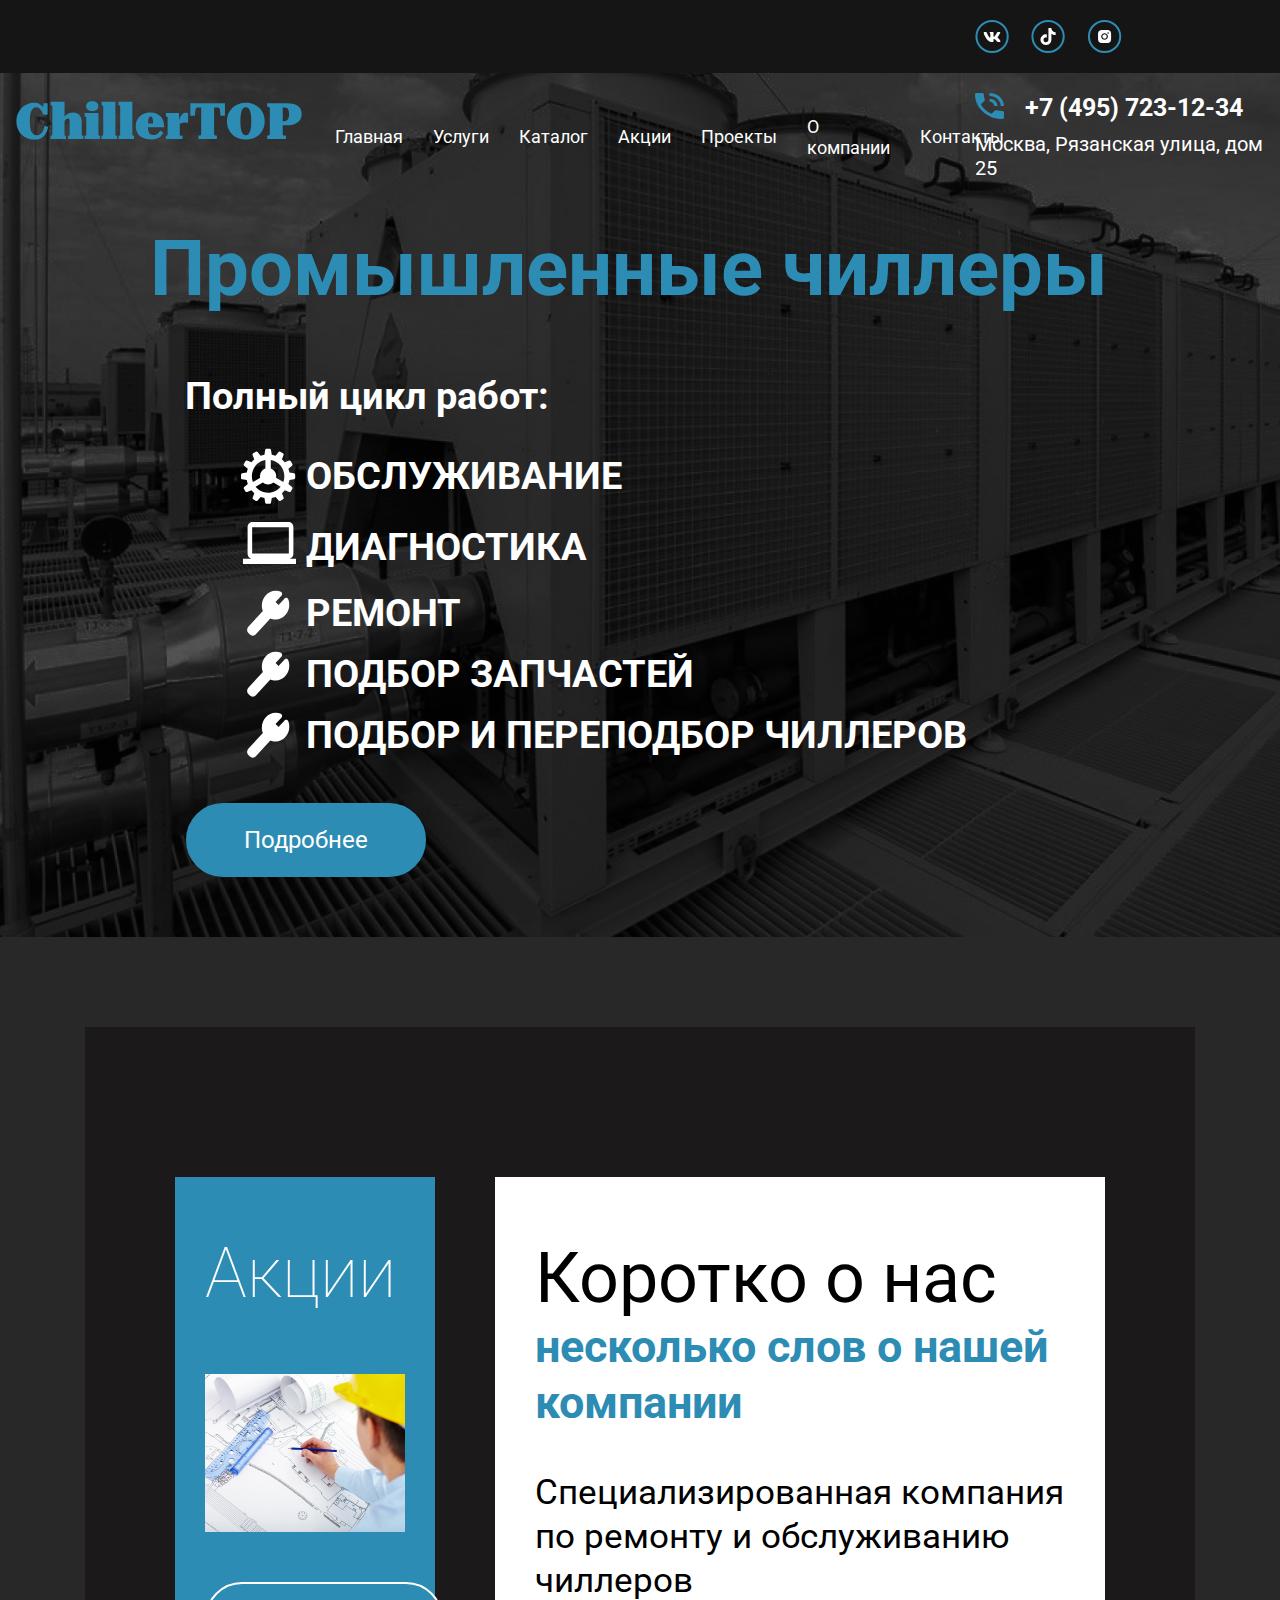
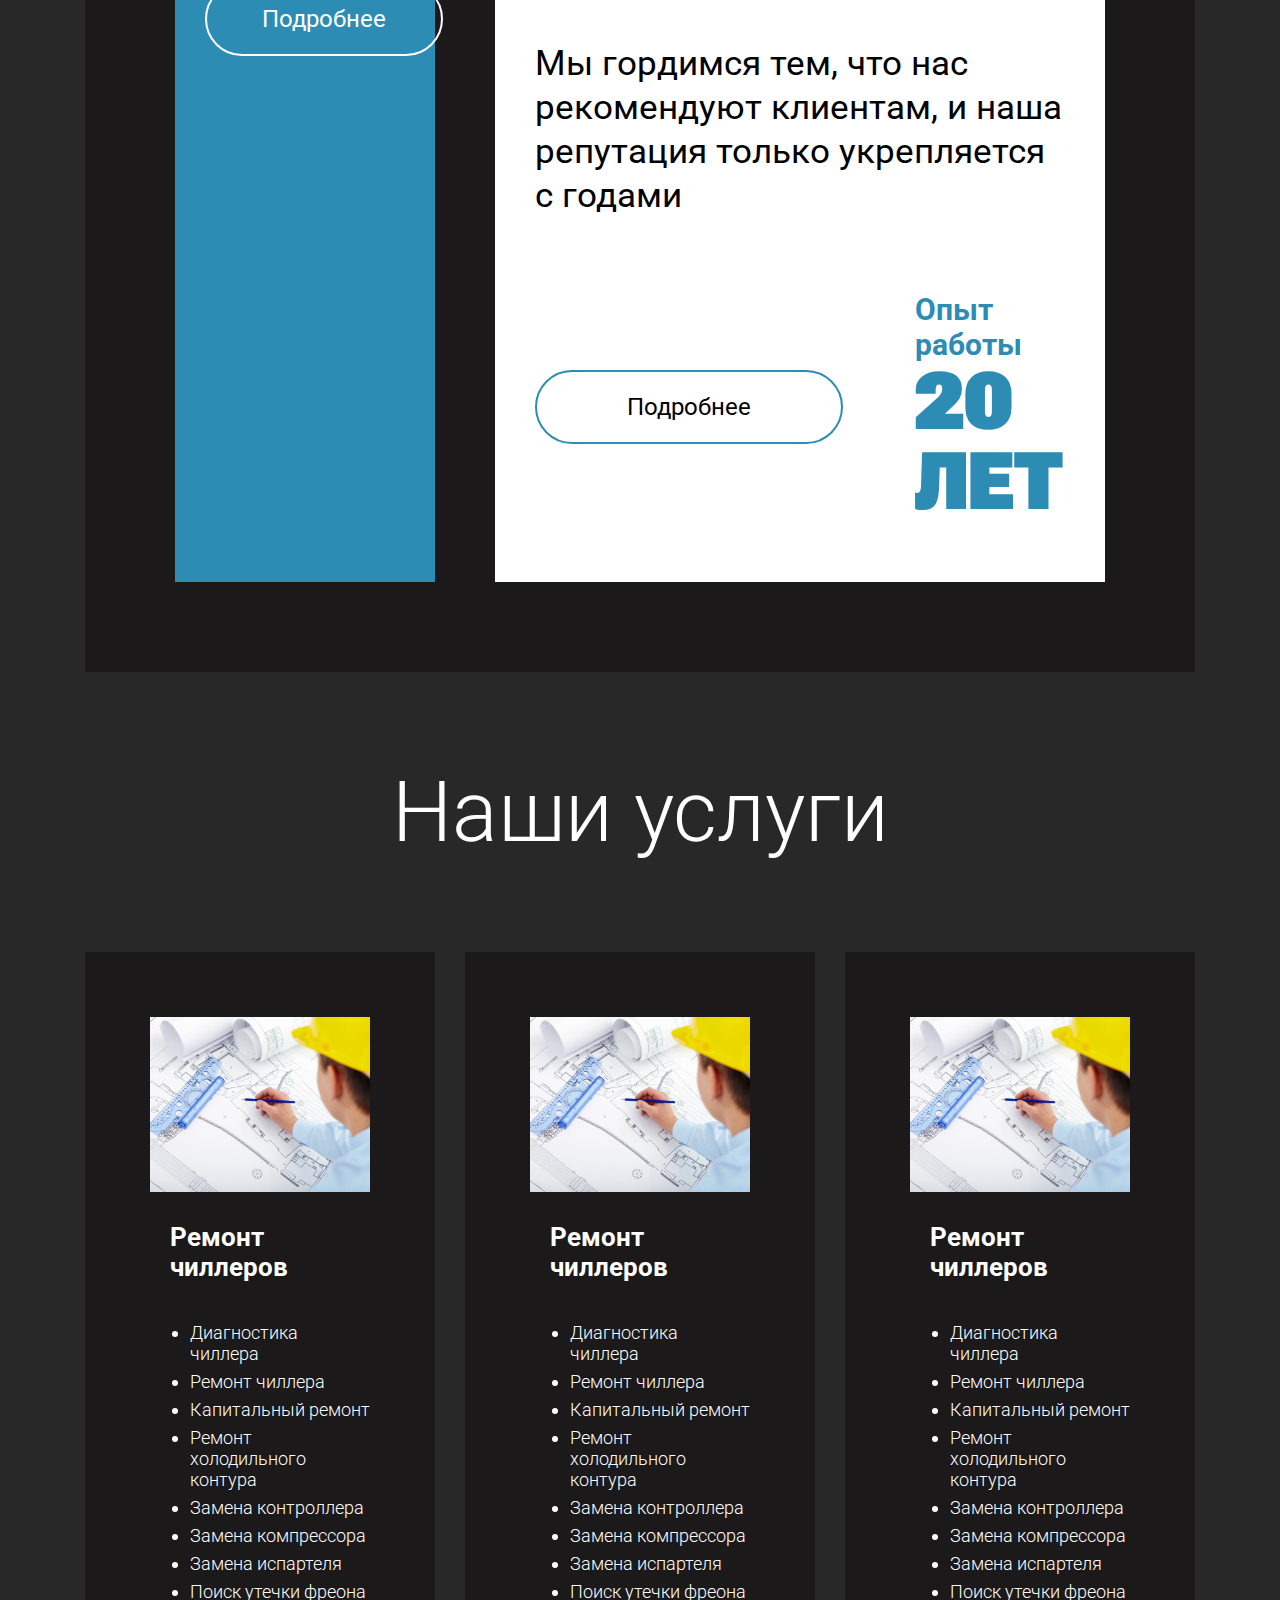
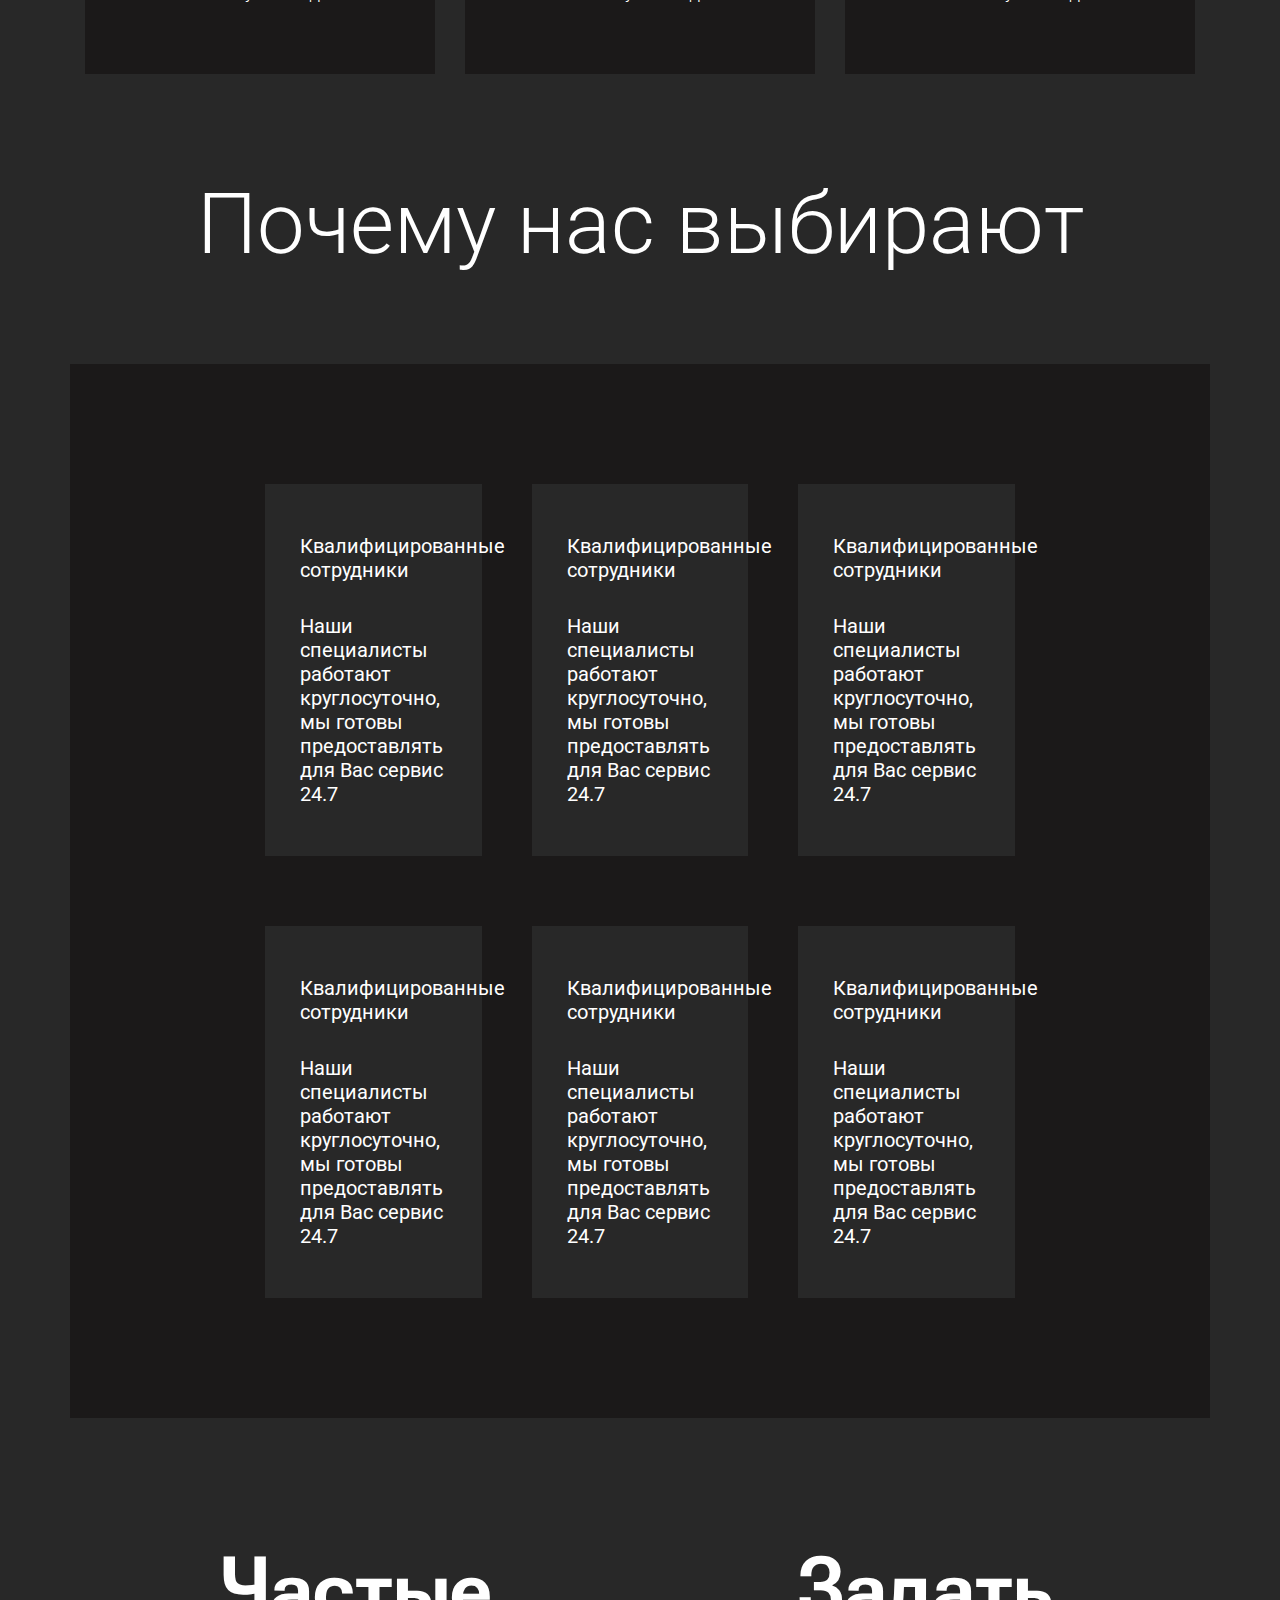
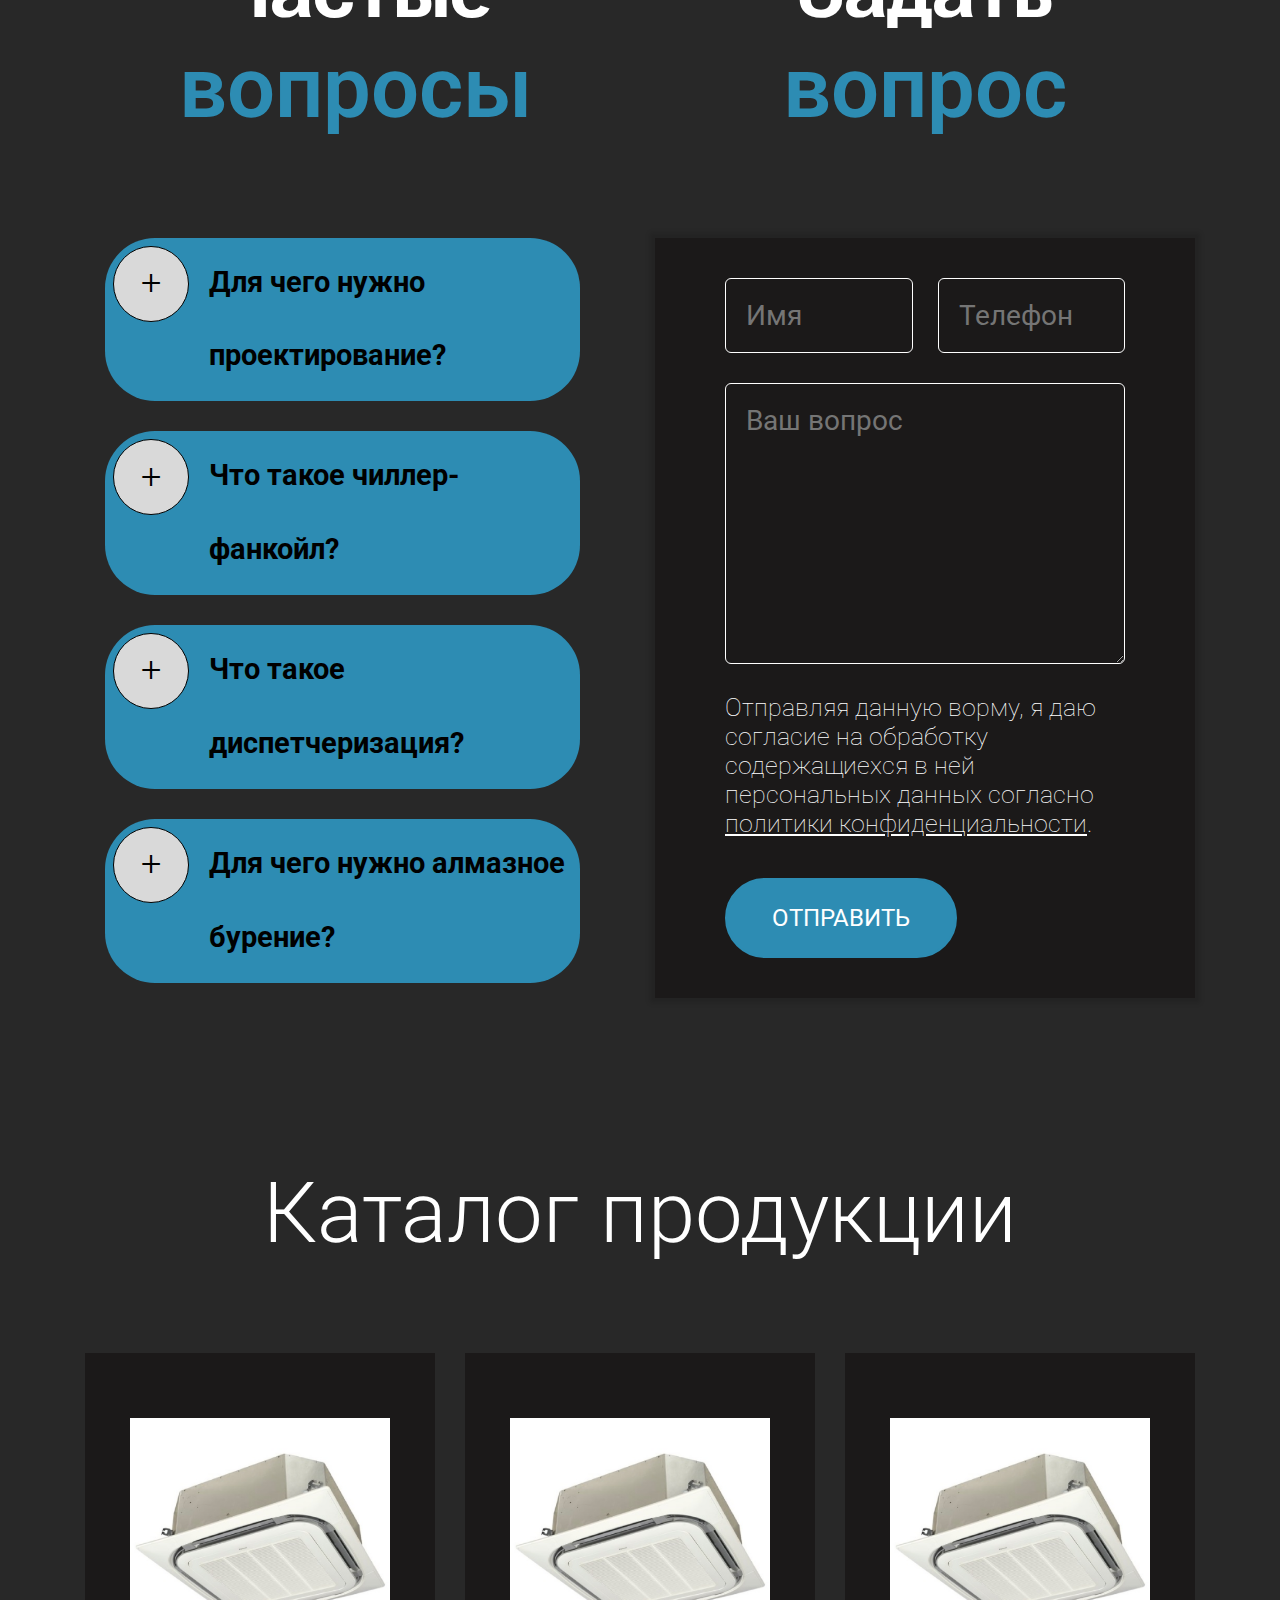
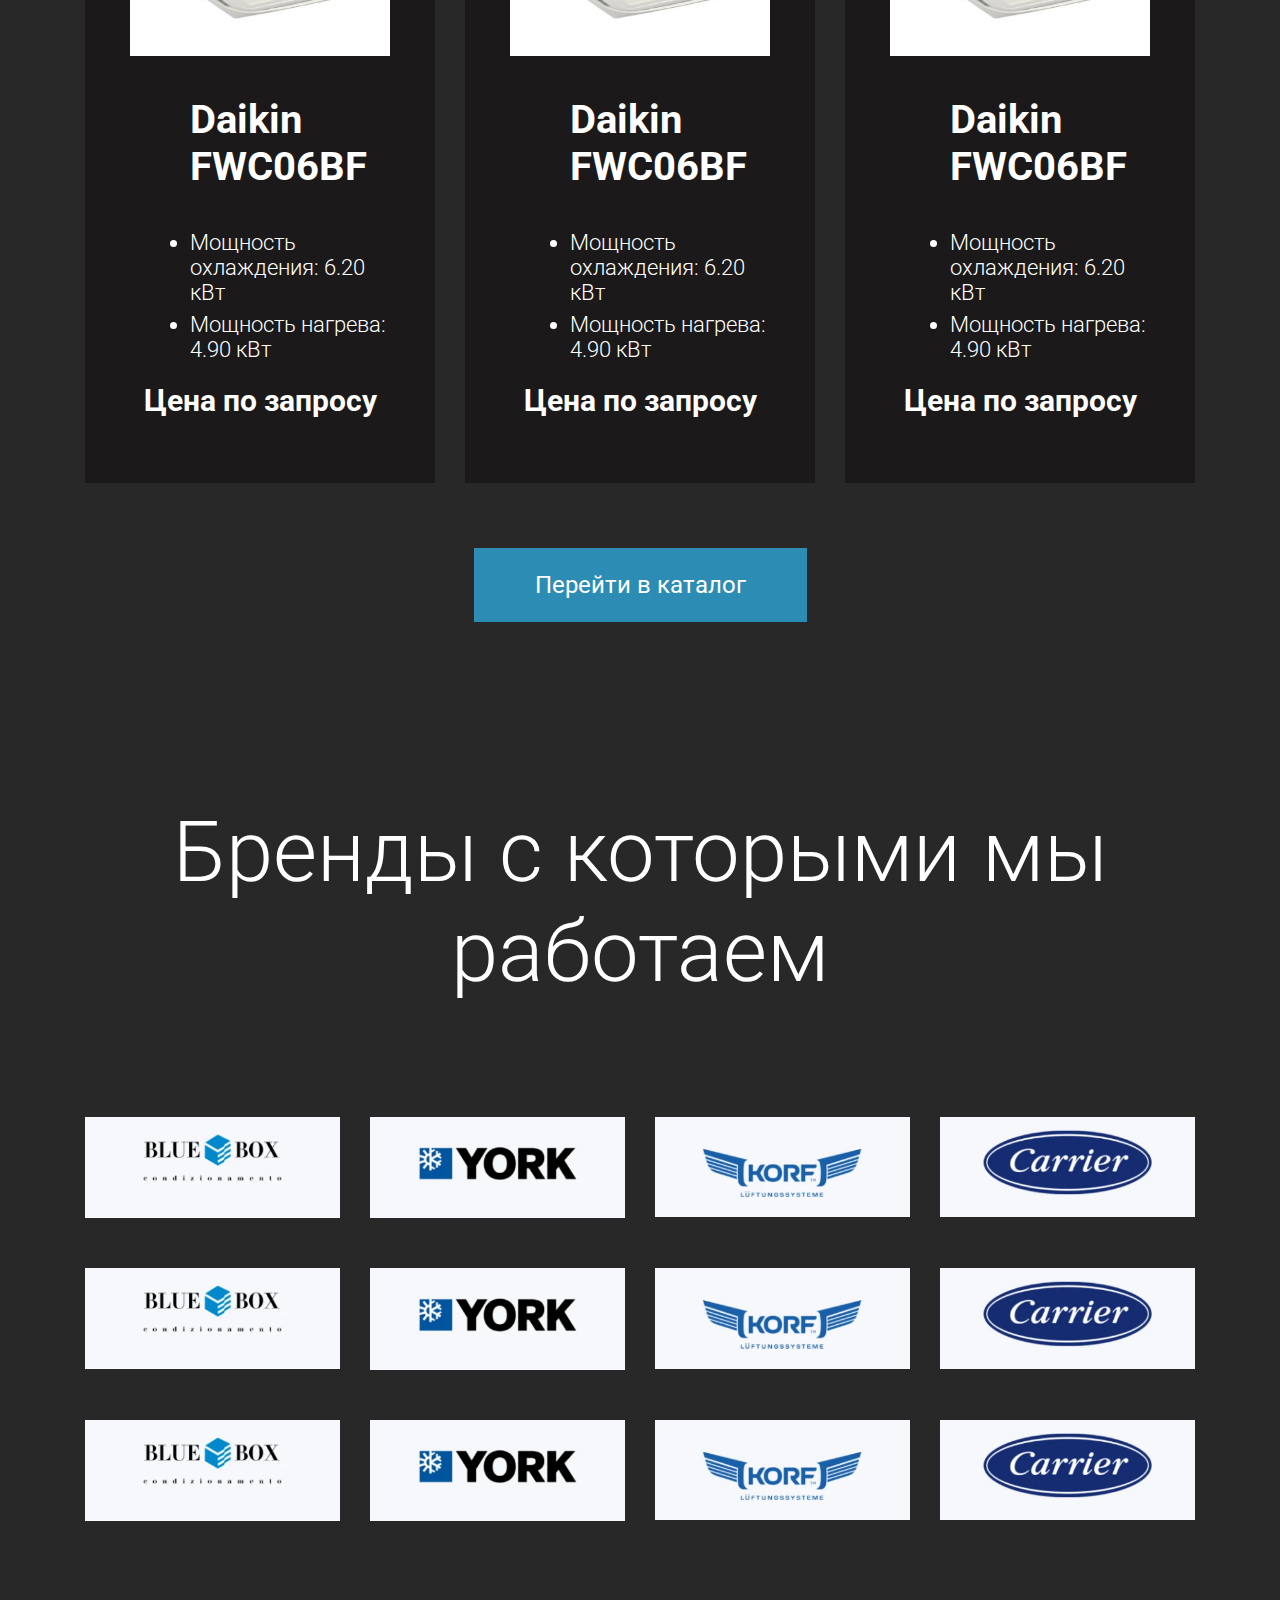
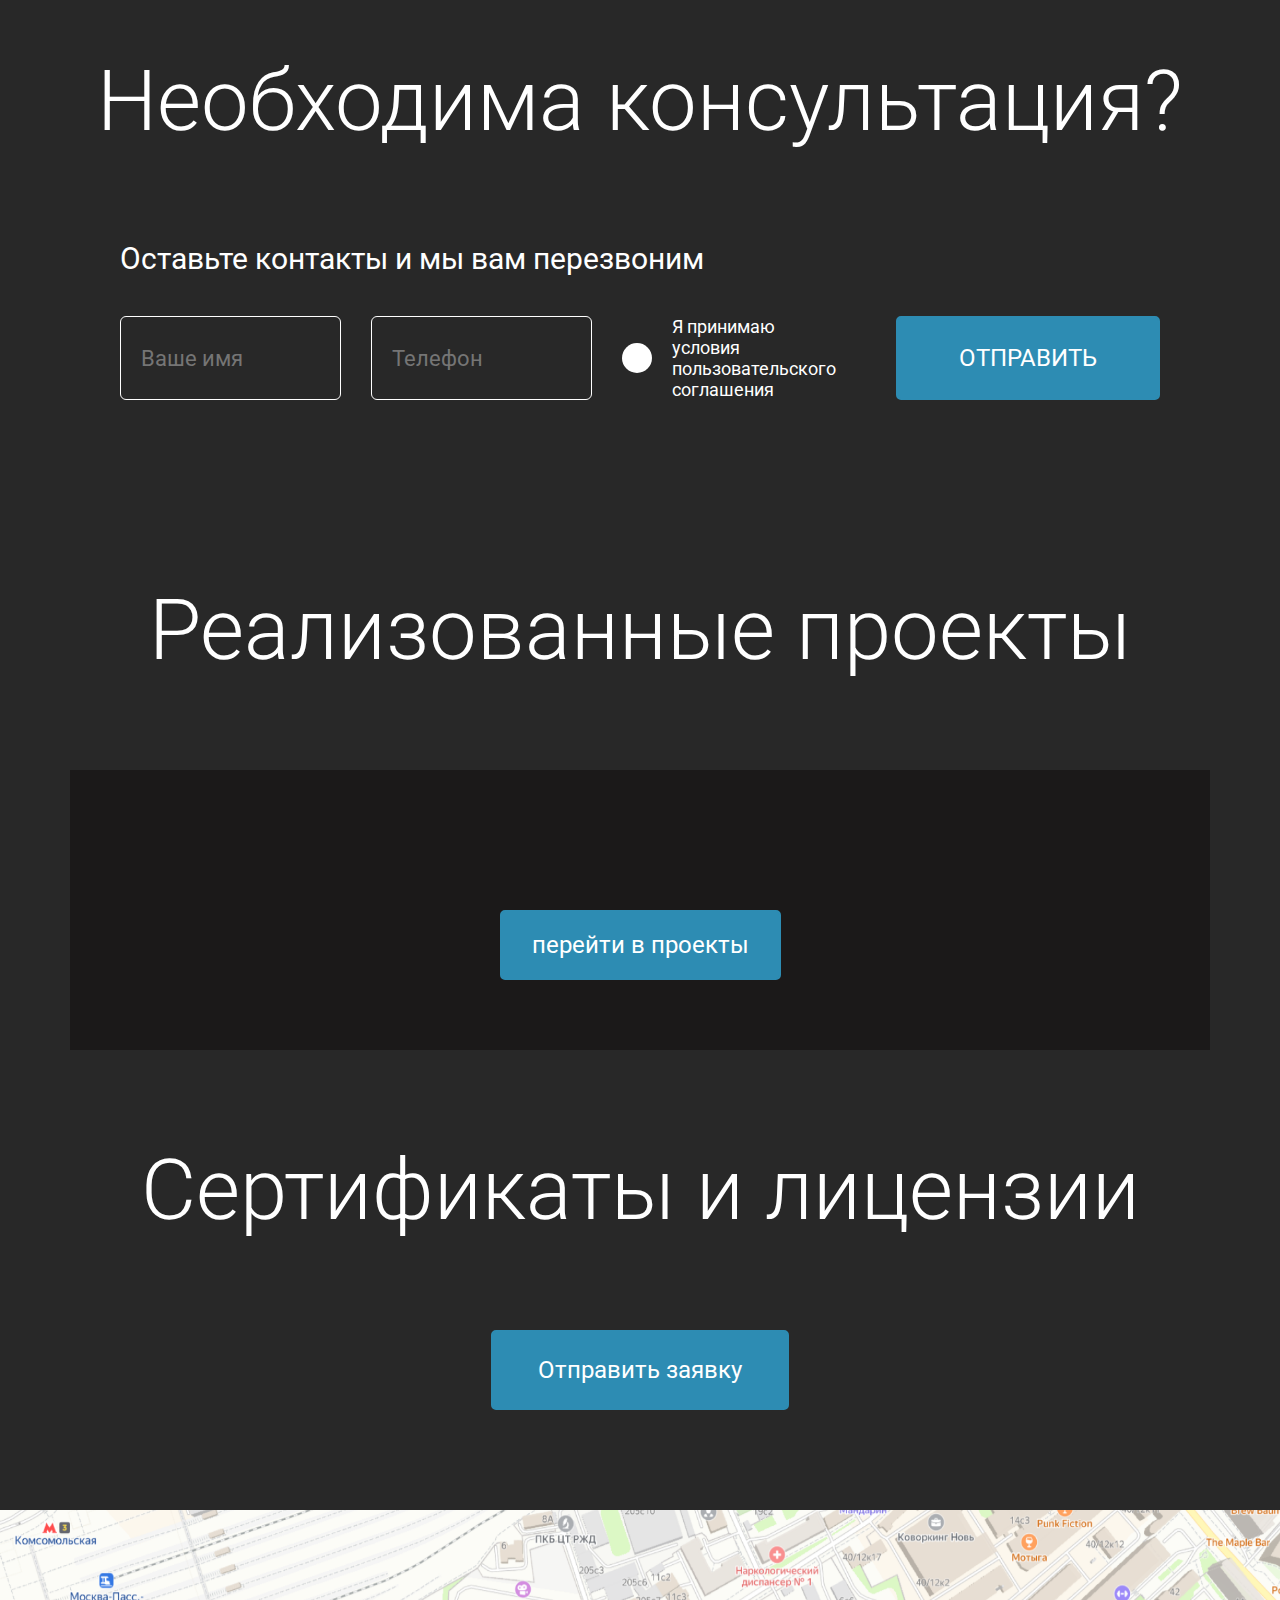
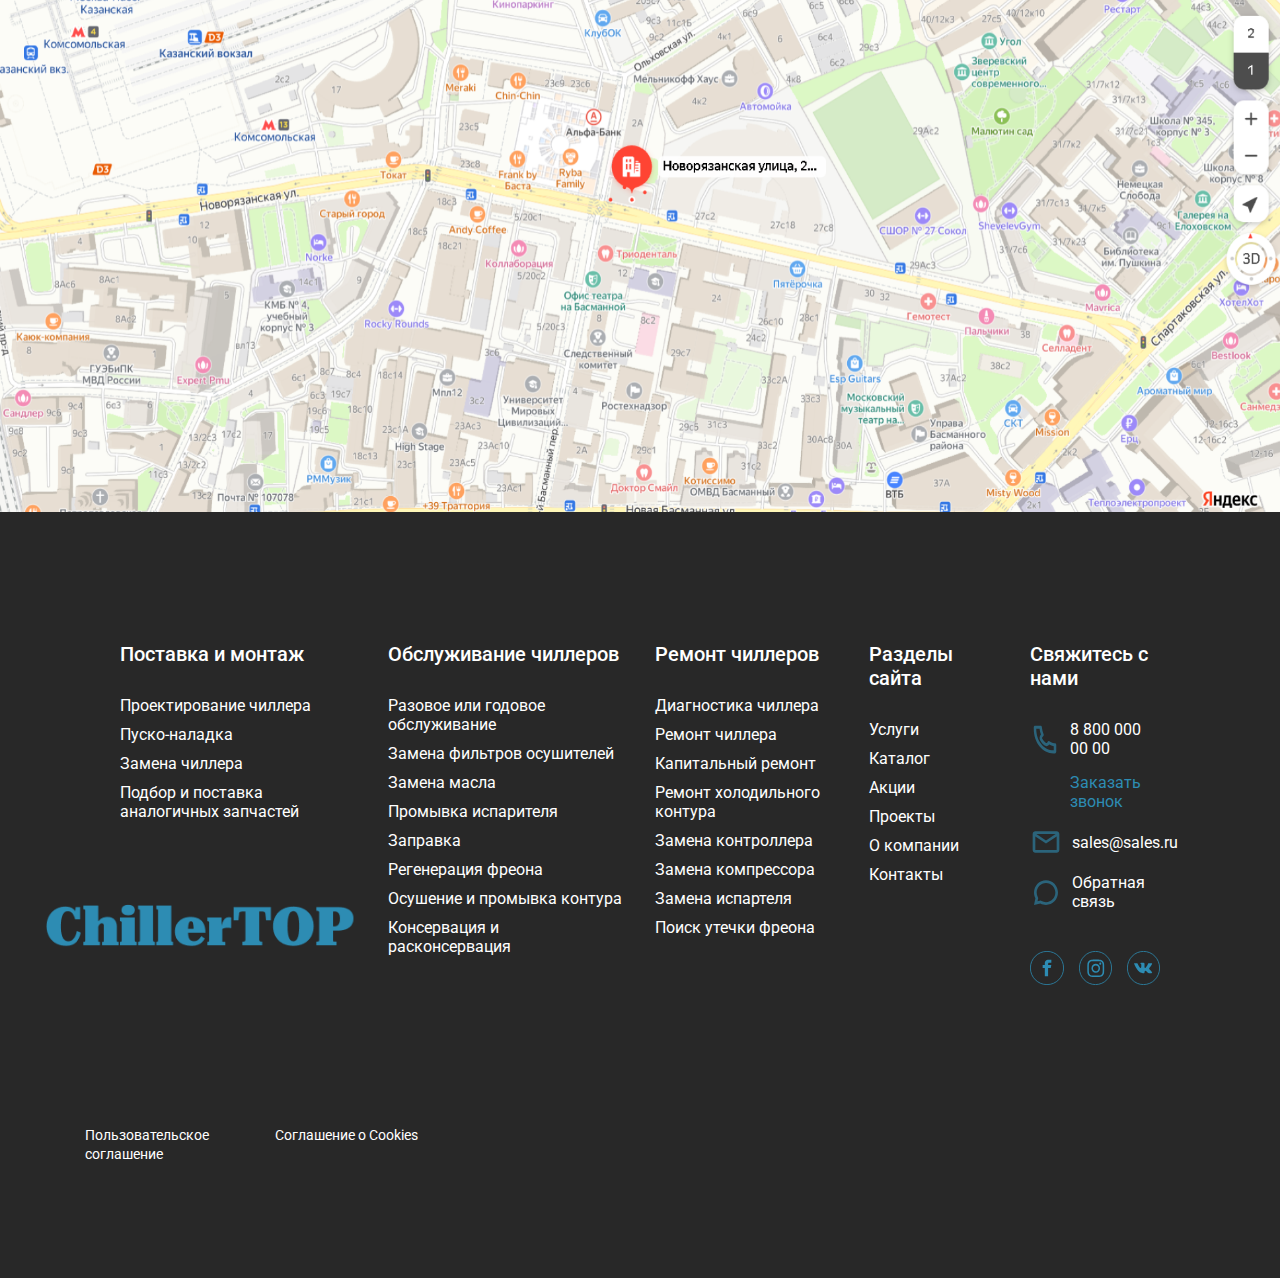
<file: index.html>
<!DOCTYPE html>
<html lang="en">

<head>
    <meta charset="UTF-8">
    <meta name="viewport" content="width=device-width, initial-scale=1.0">
    <link rel="preconnect" href="https://fonts.googleapis.com">
    <link rel="preconnect" href="https://fonts.gstatic.com" crossorigin>
    <link
        href="https://fonts.googleapis.com/css2?family=Roboto:ital,wght@0,100;0,300;0,400;0,500;0,700;0,900;1,100;1,300;1,400;1,500;1,700;1,900&display=swap"
        rel="stylesheet">
    <link rel="preconnect" href="https://fonts.googleapis.com">
    <link rel="preconnect" href="https://fonts.gstatic.com" crossorigin>
    <link
        href="https://fonts.googleapis.com/css2?family=Roboto+Flex:opsz,wght@8..144,100..1000&family=Roboto:ital,wght@0,100;0,300;0,400;0,500;0,700;0,900;1,100;1,300;1,400;1,500;1,700;1,900&display=swap"
        rel="stylesheet">
    <link rel="stylesheet" href="./assets/owl/owl.carousel.min.css">

    <link rel="stylesheet" href="reset.css">
    <link rel="stylesheet" href="grid.css">
    <link rel="stylesheet" href="style.css">
    <title>Document</title>
</head>

<body>
    <header>

        <div class="header__top wrapper">
            <div class="container-fluid">
                <div class="row">
                    <div class="offset-md-9 col-md-3 social__links">
                        <a href="#" class="social__link-item">
                            <img src="./images/svg/iconVk.svg" alt="">
                        </a>
                        <a href="#" class="social__link-item">
                            <img src="./images/svg/iconTikTok.svg" alt="">
                        </a>
                        <a href="#" class="social__link-item">
                            <img src="./images/svg/iconinstagram.svg" alt="">
                        </a>
                    </div>
                </div>
            </div>
        </div>
        </div>
        <div class="header__hero wrapper">
            <div class="container-fluid">
                <div class="row pt20 pb20">
                    <div class="col-xl-3">
                        <a href="#"><img src="./images/svg/logo.svg" alt=""></a>
                    </div>
                    <div class="col-xl-6">
                        <div class="menu-wrapper">
                            <button class="menu-toggle" aria-label="Toggle flyout menu" aria-expanded="false"
                                aria-controls="flyout-menu">
                            </button>
                            <div class="menu-flyout" id="flyout-menu">
                                <nav class="menu-main">
                                    <a href="#">Главная</a>
                                    <a href="#">Услуги</a>
                                    <a href="#">Каталог</a>
                                    <a href="#">Акции</a>
                                    <a href="#">Проекты</a>
                                    <a href="#">О компании</a>
                                    <a href="#">Контакты</a>
                                    <!-- <a href="#">News
                                        <div class="dropdown">
                                            <button class="dropbtn">Dropdown
                                                <i class="fa fa-caret-down"></i>
                                            </button>
                                            <div class="dropdown-content">
                                                <a href="#">Link 1</a>
                                                <a href="#">Link 2</a>
                                                <a href="#">Link 3</a>
                                            </div>
                                        </div>
                                    </a> -->
                                </nav>
                                <!-- <nav class="menu-cta">
                                    <a href="#"><svg class="icon-stroke">
                                            <use xlink:href="#search"></use>
                                        </svg>Search</a>
                                    <a href="#"><svg class="icon-stroke">
                                            <use xlink:href="#shopping-bag"></use>
                                        </svg>Cart</a>
                                </nav> -->
                            </div>
                        </div>

                    </div>
                    <div class="col-xl-3">
                        <div class="contacts">
                            <div class="contacts__phone">
                                <img src="./images/svg/phone.svg" alt=""> <a href="tel:+7 (495) 723-12-34">+7 (495)
                                    723-12-34</a>
                            </div>
                            <div class="contacts__adress">
                                <span class="white">Москва, Рязанская улица, дом 25 </span>
                            </div>
                        </div>
                    </div>
                </div>
            </div>
            <div class="container">
                <div class="row">
                    <div class="col-12 hero__inner">
                        <h1 class="page_title blue">Промышленные чиллеры</h1>
                        <div class="services_wrap">
                            <div class="services_wrap_header white">Полный цикл работ:</div>
                            <ul class="services_block">
                                <li>
                                    <a href="#" class="services_block-item">
                                        <div class="services_block-icon">
                                            <img src="./images/svg/shesternya.svg" alt="">
                                        </div> <span>ОБСЛУЖИВАНИЕ</span>
                                    </a>
                                </li>
                                <li>
                                    <a href="#" class="services_block-item">
                                        <div class="services_block-icon">
                                            <img src="./images/svg/Computer.svg" alt="">
                                        </div> <span>ДИАГНОСТИКА</span>
                                    </a>
                                </li>
                                <li>
                                    <a href="#" class="services_block-item">
                                        <div class="services_block-icon">
                                            <img src="./images/svg/kluch.svg" alt="">
                                        </div>
                                        <span>РЕМОНТ</span>
                                    </a>
                                </li>
                                <li>
                                    <a href="#" class="services_block-item">
                                        <div class="services_block-icon">
                                            <img src="./images/svg/kluch.svg" alt="">
                                        </div> <span>ПОДБОР ЗАПЧАСТЕЙ</span>
                                    </a>
                                </li>
                                <li>
                                    <a href="#" class="services_block-item">
                                        <div class="services_block-icon">
                                            <img src="./images/svg/kluch.svg" alt="">
                                        </div> <span>ПОДБОР И ПЕРЕПОДБОР ЧИЛЛЕРОВ</span>
                                    </a>
                                </li>
                            </ul>
                        </div>
                        <div>
                            <a href="#" class="btn">Подробнее</a>
                        </div>
                    </div>
                </div>
            </div>
        </div>

    </header>





    <main class="main__wrapper wrapper">
        <section class="section-about">
            <div class="container">
                <div class="row about_box">
                    <div class="col-md-4">
                        <div class="card-actions">
                            <div class="card-actions__title">
                                <h3>Акции</h3>
                            </div>
                            <div class="card-actions__image">
                                <img src="./images/image1.png" alt="">
                            </div>
                            <div class="card-actions__btn">
                                <a href="#" class="btn btn-outline">Подробнее</a>
                            </div>
                        </div>
                    </div>
                    <div class="col-md-8">
                        <div class="about_box-column">
                            <div class="about_box-column__title">
                                <h3>Коротко о нас</h3>
                                <div class="subtitle">несколько слов о нашей компании</div>
                            </div>
                            <div class="description">
                                <p>Специализированная компания по ремонту и обслуживанию чиллеров</p>
                                <p>Мы гордимся тем, что нас рекомендуют клиентам, и наша репутация только укрепляется с
                                    годами</p>
                            </div>
                            <div class="row about_box-column__footer">
                                <div class="col-md-6">
                                    <a href="#" class="btn btn-outline">Подробнее</a>
                                </div>
                                <div class="col-md-6">
                                    <div class="stage">
                                        <p class="t">Опыт работы</p>
                                        <p class="b">20 ЛЕТ</p>
                                    </div>
                                </div>
                            </div>
                        </div>

                    </div>
                </div>
            </div>
        </section>
        <section class="section-services">
            <div class="container">
                <h3 class="section-title">
                    Наши услуги
                </h3>
                <div class="row services_box">
                    <div class="col-md-4">
                        <div class="card-services">
                            <div class="card-services__image">
                                <a href="#" class="card-services__image_link">
                                    <img src="./images/image1.png" alt="">
                                </a>
                            </div>
                            <h3 class="card-services__title">Ремонт чиллеров</h3>
                            <ul class="card-services__list">
                                <li>Диагностика чиллера</li>
                                <li>Ремонт чиллера</li>
                                <li>Капитальный ремонт</li>
                                <li>Ремонт холодильного контура</li>
                                <li>Замена контроллера</li>
                                <li>Замена компрессора</li>
                                <li>Замена испартеля</li>
                                <li>Поиск утечки фреона</li>
                            </ul>
                        </div>
                    </div>
                    <div class="col-md-4">
                        <div class="card-services">
                            <div class="card-services__image">
                                <a href="#" class="card-services__image_link">
                                    <img src="./images/image1.png" alt="">
                                </a>
                            </div>
                            <h3 class="card-services__title">Ремонт чиллеров</h3>
                            <ul class="card-services__list">
                                <li>Диагностика чиллера</li>
                                <li>Ремонт чиллера</li>
                                <li>Капитальный ремонт</li>
                                <li>Ремонт холодильного контура</li>
                                <li>Замена контроллера</li>
                                <li>Замена компрессора</li>
                                <li>Замена испартеля</li>
                                <li>Поиск утечки фреона</li>
                            </ul>
                        </div>
                    </div>
                    <div class="col-md-4">
                        <div class="card-services">
                            <div class="card-services__image">
                                <a href="#" class="card-services__image_link">
                                    <img src="./images/image1.png" alt="">
                                </a>
                            </div>
                            <h3 class="card-services__title">Ремонт чиллеров</h3>
                            <ul class="card-services__list">
                                <li>Диагностика чиллера</li>
                                <li>Ремонт чиллера</li>
                                <li>Капитальный ремонт</li>
                                <li>Ремонт холодильного контура</li>
                                <li>Замена контроллера</li>
                                <li>Замена компрессора</li>
                                <li>Замена испартеля</li>
                                <li>Поиск утечки фреона</li>
                            </ul>
                        </div>
                    </div>
                </div>
            </div>
        </section>
        <section class="section-why">
            <div class="container">
                <h3 class="section-title">
                    Почему нас выбирают
                </h3>

                <div class="row why_box">
                    <div class="col-md-4">
                        <div class="why_box-item">
                            <p class="why_box-item_title">
                                Квалифицированные сотрудники
                            </p>
                            <p>Наши специалисты работают круглосуточно, мы готовы предоставлять для Вас сервис 24.7</p>
                        </div>
                    </div>
                    <div class="col-md-4">
                        <div class="why_box-item">
                            <p class="why_box-item_title">
                                Квалифицированные сотрудники
                            </p>
                            <p>Наши специалисты работают круглосуточно, мы готовы предоставлять для Вас сервис 24.7</p>
                        </div>
                    </div>
                    <div class="col-md-4">
                        <div class="why_box-item">
                            <p class="why_box-item_title">
                                Квалифицированные сотрудники
                            </p>
                            <p>Наши специалисты работают круглосуточно, мы готовы предоставлять для Вас сервис 24.7</p>
                        </div>
                    </div>
                    <div class="col-md-4">
                        <div class="why_box-item">
                            <p class="why_box-item_title">
                                Квалифицированные сотрудники
                            </p>
                            <p>Наши специалисты работают круглосуточно, мы готовы предоставлять для Вас сервис 24.7</p>
                        </div>
                    </div>
                    <div class="col-md-4">
                        <div class="why_box-item">
                            <p class="why_box-item_title">
                                Квалифицированные сотрудники
                            </p>
                            <p>Наши специалисты работают круглосуточно, мы готовы предоставлять для Вас сервис 24.7</p>
                        </div>
                    </div>
                    <div class="col-md-4">
                        <div class="why_box-item">
                            <p class="why_box-item_title">
                                Квалифицированные сотрудники
                            </p>
                            <p>Наши специалисты работают круглосуточно, мы готовы предоставлять для Вас сервис 24.7</p>
                        </div>
                    </div>
                </div>
            </div>
        </section>
        <section class="section-questions">
            <div class="container">
                <div class="row">
                    <div class="col-md-6">
                        <h3 class="column-title">
                            Частые <span>вопросы</span>
                        </h3>
                        <div class="accordion">
                            <dl>
                                <dt><a class="accordionTitle" href="#">Для чего нужно проектирование?</a></dt>
                                <dd class="accordionItem accordionItemCollapsed">
                                    <p>Недооценка важности этого базового этапа ведет к возникновению ошибок,
                                        сложностям, неудобствам и дополнительным материалным затратам при дальнейшей
                                        эксплуатации.</p>
                                </dd>
                                <dt><a href="#" class="accordionTitle">Что такое чиллер-фанкойл?</a></dt>
                                <dd class="accordionItem accordionItemCollapsed">
                                    <p>Lorem ipsum dolor sit amet, consectetur adipiscing elit. Morbi eu interdum diam.
                                        Donec interdum porttitor risus non bibendum. Maecenas sollicitudin eros in quam
                                        imperdiet placerat. Cras justo purus, rhoncus nec lobortis ut, iaculis vel
                                        ipsum. Donec dignissim arcu nec elit faucibus condimentum. Donec facilisis
                                        consectetur enim sit amet varius. Pellentesque justo dui, sodales quis luctus a,
                                        iaculis eget mauris. </p>
                                </dd>
                                <dt><a href="#" class="accordionTitle">Что такое диспетчеризация?</a></dt>
                                <dd class="accordionItem accordionItemCollapsed">
                                    <p>Lorem ipsum dolor sit amet, consectetur adipiscing elit. Morbi eu interdum diam.
                                        Donec interdum porttitor risus non bibendum. Maecenas sollicitudin eros in quam
                                        imperdiet placerat. Cras justo purus, rhoncus nec lobortis ut, iaculis vel
                                        ipsum. Donec dignissim arcu nec elit faucibus condimentum. Donec facilisis
                                        consectetur enim sit amet varius. Pellentesque justo dui, sodales quis luctus a,
                                        iaculis eget mauris. </p>
                                </dd>
                                <dt><a href="#" class="accordionTitle">Для чего нужно алмазное бурение?</a></dt>
                                <dd class="accordionItem accordionItemCollapsed">
                                    <p>Lorem ipsum dolor sit amet, consectetur adipiscing elit. Morbi eu interdum diam.
                                        Donec interdum porttitor risus non bibendum. Maecenas sollicitudin eros in quam
                                        imperdiet placerat. Cras justo purus, rhoncus nec lobortis ut, iaculis vel
                                        ipsum. Donec dignissim arcu nec elit faucibus condimentum. Donec facilisis
                                        consectetur enim sit amet varius. Pellentesque justo dui, sodales quis luctus a,
                                        iaculis eget mauris. </p>
                                </dd>
                            </dl>
                        </div>
                    </div>
                    <div class="col-md-6">
                        <h3 class="column-title">
                            Задать <span>вопрос</span>
                        </h3>
                        <div class="questions_form">
                            <form action="#">
                                <div class="field_row">
                                    <input type="text" placeholder="Имя"><input type="text" placeholder="Телефон">
                                </div>
                                <div class="fealf_row">
                                    <textarea name="" id="" placeholder="Ваш вопрос"></textarea>
                                </div>
                                <p>Отправляя данную ворму, я даю согласие на обработку содержащиехся в ней персональных
                                    данных согласно <a href="#">политики конфиденциальности</a>.</p>
                                <input type="submit" value="ОТПРАВИТЬ" class="btn">
                            </form>
                        </div>
                    </div>
                </div>
            </div>
        </section>

        <section class="section-catalog">
            <div class="container">
                <h3 class="section-title">
                    Каталог продукции
                </h3>
                <div class="row catalog_box">
                    <div class="col-md-4">
                        <div class="card-catalog">
                            <div class="card-catalog__image">
                                <a href="#" class="card-catalog__image_link">
                                    <img src="./images/image2.png" alt="">
                                </a>
                            </div>
                            <h3 class="card-catalog__title"> Daikin FWC06BF</h3>
                            <ul class="card-catalog__list">
                                <li>Мощность охлаждения: 6.20 кВт</li>
                                <li>Мощность нагрева: 4.90 кВт</li>
                            </ul>
                            <a href="#" class="card-catalog__link">Цена по запросу</a>
                        </div>
                    </div>
                    <div class="col-md-4">
                        <div class="card-catalog">
                            <div class="card-catalog__image">
                                <a href="#" class="card-catalog__image_link">
                                    <img src="./images/image2.png" alt="">
                                </a>
                            </div>
                            <h3 class="card-catalog__title"> Daikin FWC06BF</h3>
                            <ul class="card-catalog__list">
                                <li>Мощность охлаждения: 6.20 кВт</li>
                                <li>Мощность нагрева: 4.90 кВт</li>
                            </ul>
                            <a href="#" class="card-catalog__link">Цена по запросу</a>
                        </div>
                    </div>
                    <div class="col-md-4">
                        <div class="card-catalog">
                            <div class="card-catalog__image">
                                <a href="#" class="card-catalog__image_link">
                                    <img src="./images/image2.png" alt="">
                                </a>
                            </div>
                            <h3 class="card-catalog__title"> Daikin FWC06BF</h3>
                            <ul class="card-catalog__list">
                                <li>Мощность охлаждения: 6.20 кВт</li>
                                <li>Мощность нагрева: 4.90 кВт</li>
                            </ul>
                            <a href="#" class="card-catalog__link">Цена по запросу</a>
                        </div>
                    </div>
                    <div class="col-12">
                        <div class="text-center">
                            <a href="#" class="btn radius-0 more">Перейти в каталог</a>
                        </div>
                    </div>
                </div>
            </div>
        </section>
        <section class="section-brands">
            <div class="container">
                <h3 class="section-title">
                    Бренды с которыми мы работаем
                </h3>
                <div class="row brands_box">
                    <div class="col-md-6 col-xl-3 brend-item"><a href="#"><img src="./images/brand-1.png" alt=""></a>
                    </div>
                    <div class="col-md-6 col-xl-3 brend-item"><a href="#"><img src="./images/brand-2.png" alt=""></a>
                    </div>
                    <div class="col-md-6 col-xl-3 brend-item"><a href="#"><img src="./images/brand-3.png" alt=""></a>
                    </div>
                    <div class="col-md-6 col-xl-3 brend-item"><a href="#"><img src="./images/brand-4.png" alt=""></a>
                    </div>
                    <div class="col-md-6 col-xl-3 brend-item"><a href="#"><img src="./images/brand-1.png" alt=""></a>
                    </div>
                    <div class="col-md-6 col-xl-3 brend-item"><a href="#"><img src="./images/brand-2.png" alt=""></a>
                    </div>
                    <div class="col-md-6 col-xl-3 brend-item"><a href="#"><img src="./images/brand-3.png" alt=""></a>
                    </div>
                    <div class="col-md-6 col-xl-3 brend-item"><a href="#"><img src="./images/brand-4.png" alt=""></a>
                    </div>
                    <div class="col-md-6 col-xl-3 brend-item"><a href="#"><img src="./images/brand-1.png" alt=""></a>
                    </div>
                    <div class="col-md-6 col-xl-3 brend-item"><a href="#"><img src="./images/brand-2.png" alt=""></a>
                    </div>
                    <div class="col-md-6 col-xl-3 brend-item"><a href="#"><img src="./images/brand-3.png" alt=""></a>
                    </div>
                    <div class="col-md-6 col-xl-3 brend-item"><a href="#"><img src="./images/brand-4.png" alt=""></a>
                    </div>
                </div>
            </div>
        </section>
        <section class="section-feedback">
            <div class="container">
                <h3 class="section-title">
                    Необходима консультация?
                </h3>
                <div class="row feedback_box">
                    <p class="info">Оставьте контакты и мы вам перезвоним</p>
                    <form action="#">
                        <div class="field_row">
                            <input type="text" placeholder="Ваше имя">
                            <input type="text" placeholder="Телефон">
                            <div class="form_checkbox">
                                <!-- <input type="checkbox" name="" id="">  -->
                                <div class="checkbox"></div>
                                Я принимаю условия пользовательского соглашения
                            </div>
                            <input type="submit" value="ОТПРАВИТЬ" class="btn radius-1">
                        </div>
                    </form>

                </div>
            </div>
        </section>
        <section class="section-portfolio">
            <div class="container">
                <h3 class="section-title">
                    Реализованные проекты
                </h3>
                <div class="row portfolio_box">
                    <div class="owl-carousel owl-theme portfolio-carousel">
                        <div class="portfolio_item">
                            <div class="portfolio_image"><img src="./images/project-1.png" alt=""></div>
                            <h3 class="portfolio_title">Промышленный завод</h3>
                            <div class="portfolio_location"><img src="./images/svg/geo.svg" alt=""> Россия, г. Мурманск
                            </div>
                        </div>
                        <div class="portfolio_item">
                            <div class="portfolio_image"><img src="./images/project-1.png" alt=""></div>
                            <h3 class="portfolio_title">Промышленный завод</h3>
                            <div class="portfolio_location"><img src="./images/svg/geo.svg" alt=""> Россия, г. Мурманск
                            </div>
                        </div>
                        <div class="portfolio_item">
                            <div class="portfolio_image"><img src="./images/project-1.png" alt=""></div>
                            <h3 class="portfolio_title">Промышленный завод</h3>
                            <div class="portfolio_location"><img src="./images/svg/geo.svg" alt=""> Россия, г. Мурманск
                            </div>
                        </div>
                        <div class="portfolio_item">
                            <div class="portfolio_image"><img src="./images/project-1.png" alt=""></div>
                            <h3 class="portfolio_title">Промышленный завод</h3>
                            <div class="portfolio_location"><img src="./images/svg/geo.svg" alt=""> Россия, г. Мурманск
                            </div>
                        </div>
                        <div class="portfolio_item">
                            <div class="portfolio_image"><img src="./images/project-1.png" alt=""></div>
                            <h3 class="portfolio_title">Промышленный завод</h3>
                            <div class="portfolio_location"><img src="./images/svg/geo.svg" alt=""> Россия, г. Мурманск
                            </div>
                        </div>

                    </div>
                    <div class="text-center w100">
                        <a href="#" class="btn radius-1">перейти в проекты</a>
                    </div>
                </div>

            </div>
        </section>
        <section class="section-sertificats">
            <div class="container">
                <h3 class="section-title">
                    Сертификаты и лицензии
                </h3>
                <div class="row sertificats_box">
                    <div class="sertificats-carousel owl-carousel owl-theme">
                        <div class="sertificats_item">
                            <div class="sertificats_image">
                                <a href="./images/sertificate.png">
                                    <img src="./images/sertificate.png" alt="">
                                </a>
                            </div>
                        </div>
                        <div class="sertificats_item">
                            <div class="sertificats_image">
                                <a href="./images/sertificate.png">
                                    <img src="./images/sertificate.png" alt="">
                                </a>
                            </div>
                        </div>
                        <div class="sertificats_item">
                            <div class="sertificats_image">
                                <a href="./images/sertificate.png">
                                    <img src="./images/sertificate.png" alt="">
                                </a>
                            </div>
                        </div>
                        <div class="sertificats_item">
                            <div class="sertificats_image">
                                <a href="./images/sertificate.png">
                                    <img src="./images/sertificate.png" alt="">
                                </a>
                            </div>
                        </div>
                        <div class="sertificats_item">
                            <div class="sertificats_image">
                                <a href="./images/sertificate.png">
                                    <img src="./images/sertificate.png" alt="">
                                </a>
                            </div>
                        </div>
                        <div class="sertificats_item">
                            <div class="sertificats_image">
                                <a href="./images/sertificate.png">
                                    <img src="./images/sertificate.png" alt="">
                                </a>
                            </div>
                        </div>
                        <div class="sertificats_item">
                            <div class="sertificats_image">
                                <a href="./images/sertificate.png">
                                    <img src="./images/sertificate.png" alt="">
                                </a>
                            </div>
                        </div>
                        <div class="sertificats_item">
                            <div class="sertificats_image">
                                <a href="./images/sertificate.png">
                                    <img src="./images/sertificate.png" alt="">
                                </a>
                            </div>
                        </div>

                    </div>
                    <div class="text-center w100">
                        <a href="#" class="btn radius-1">Отправить заявку</a>
                    </div>
                </div>

            </div>
        </section>
        <section class="section-map">
            <div class="map">
                <img src="images/map.png" alt="" class="w100">
            </div>
        </section>
    </main>
    <footer class="colophon">
        <div class="wrapper">
            <div class="container">
                <div class="row footer_columns">
                    <div class="footer_column">
                        <h3>Поставка и монтаж</h3>
                        <ul>
                            <li>Проектирование чиллера</li>
                            <li>Пуско-наладка</li>
                            <li>Замена чиллера</li>
                            <li>Подбор и поставка аналогичных запчастей</li>
                        </ul>
                        <div class="footer_logo">
                            <a href="#"><img src="./images/logo.png" alt=""></a>
                        </div>
                    </div>
                    <div class="footer_column">
                        <h3>Обслуживание чиллеров</h3>
                        <ul>
                            <li>Разовое или годовое обслуживание</li>
                            <li>Замена фильтров осушителей</li>
                            <li>Замена масла</li>
                            <li>Промывка испарителя</li>
                            <li>Заправка</li>
                            <li>Регенерация фреона</li>
                            <li>Осушение и промывка контура</li>
                            <li>Консервация и расконсервация</li>
                        </ul>
                    </div>
                    <div class="footer_column">
                        <h3>Ремонт чиллеров</h3>
                        <ul>
                            <li>Диагностика чиллера</li>
                            <li>Ремонт чиллера</li>
                            <li>Капитальный ремонт</li>
                            <li>Ремонт холодильного контура</li>
                            <li>Замена контроллера</li>
                            <li>Замена компрессора</li>
                            <li>Замена испартеля</li>
                            <li>Поиск утечки фреона</li>
                        </ul>
                    </div>
                    <div class="footer_column">
                        <h3>Разделы сайта</h3>
                        <ul>
                            <li>Услуги</li>
                            <li>Каталог</li>
                            <li>Акции</li>
                            <li>Проекты</li>
                            <li>О компании</li>
                            <li>Контакты</li>
                        </ul>
                    </div>
                    <div class="footer_column">
                        <h3>Свяжитесь с нами</h3>
                        <div class="contacts-footer">
                            <div class="footer__phone">
                                <a href="tel:80000000000"><img src="./images/svg/phone-foot.svg" alt=""> 8 800 000 00 00</a>                                
                            </div>
                            <div class="footer__callback">
                                <a href="#">Заказать звонок</a>                                
                            </div>
                            <div class="footer__mail">
                                <a href="mailto:sales@sales.ru"><img src="./images/svg/mail-foot.svg" alt=""> sales@sales.ru</a>                                
                            </div>
                            <div class="footer__message">
                                <a href="#"><img src="./images/svg/message-foot.svg" alt=""> Обратная связь</a>                                
                            </div>
                        </div>
                        <div class="social__foot">
                            <a href="#" class="social__foot__link"><img src="./images/svg/fb-foot.svg" alt=""></a>
                            <a href="#" class="social__foot__link"><img src="./images/svg/insta-foot.svg" alt=""></a>
                            <a href="#" class="social__foot__link"><img src="./images/svg/vk-foot.svg" alt=""></a>
                        </div>
                    </div>
                </div>
                <div class="row copyright">
                    <div class="col-md-2">
                        <a href="#">Пользовательское соглашение</a>
                    </div>
                    <div class="col-md-2">
                        <a href="#">Соглашение о Cookies</a>
                    </div>
                </div>
            </div>
        </div>
    </footer>
    <script src="https://code.jquery.com/jquery-3.7.1.slim.min.js"
        integrity="sha256-kmHvs0B+OpCW5GVHUNjv9rOmY0IvSIRcf7zGUDTDQM8=" crossorigin="anonymous"></script>
    <script src="./assets/owl/owl.carousel.min.js"></script>
    <script src="./js/scripts.js"></script>
</body>

</html>
</file>
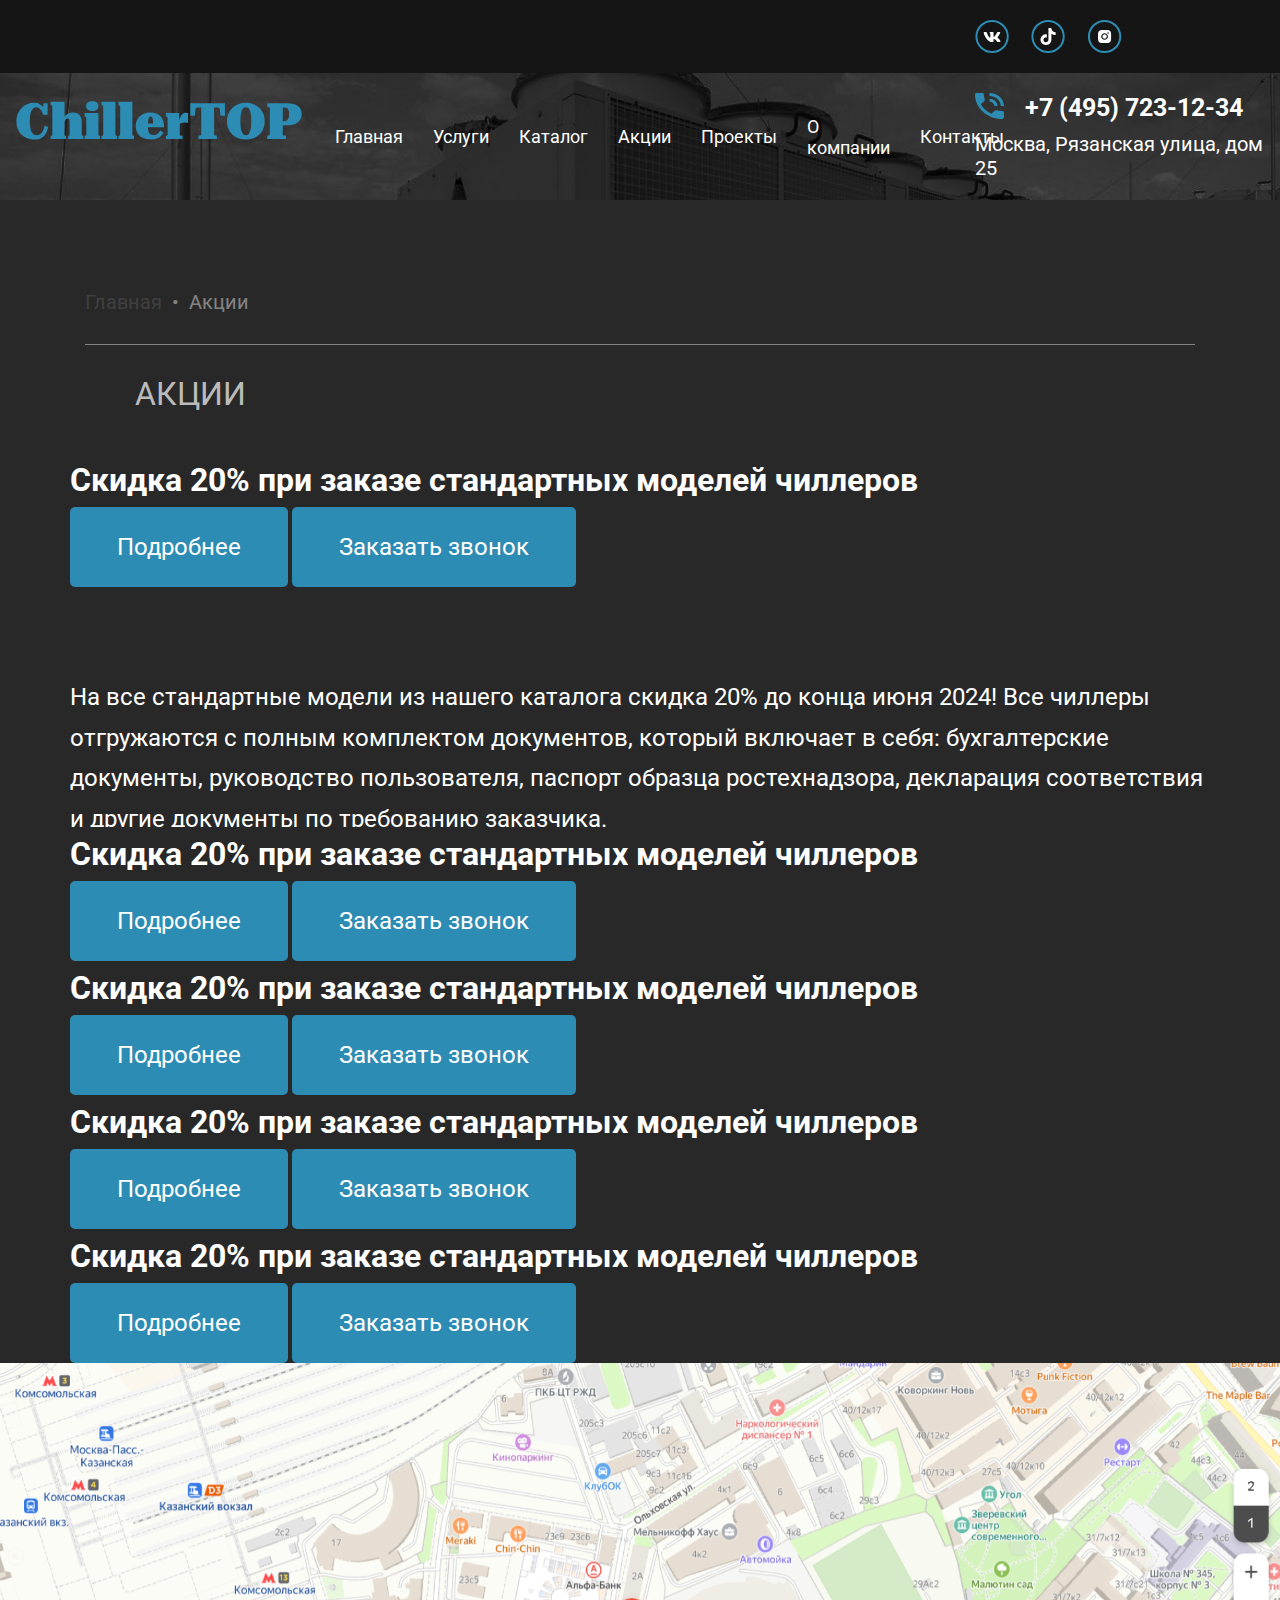
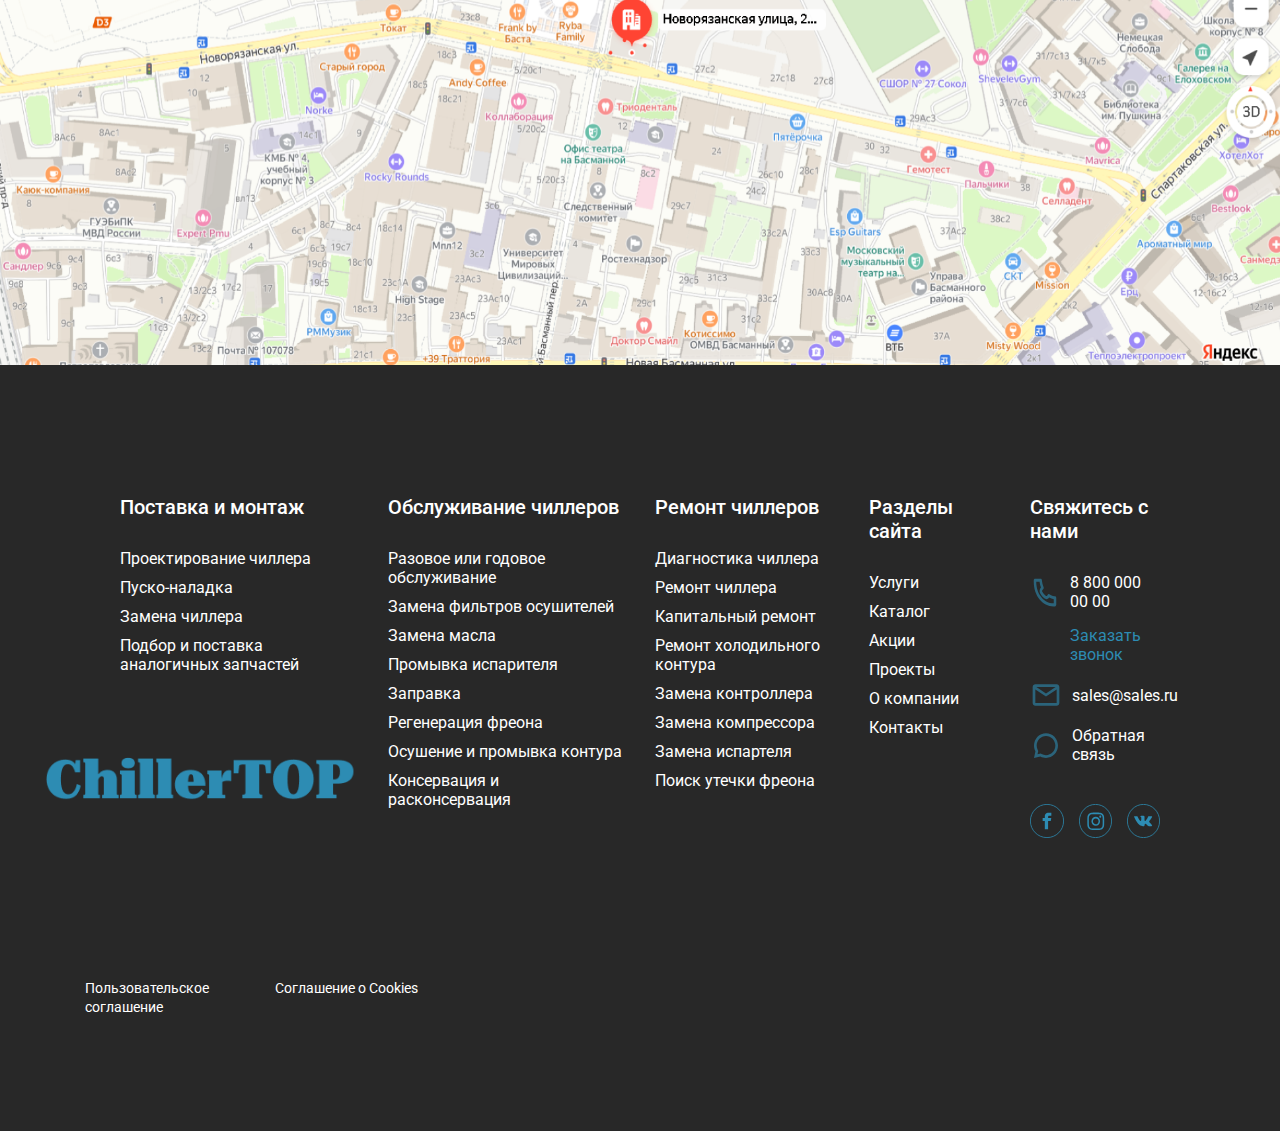
<file: actions.html>
<!DOCTYPE html>
<html lang="en">

<head>
    <meta charset="UTF-8">
    <meta name="viewport" content="width=device-width, initial-scale=1.0">
    <link rel="preconnect" href="https://fonts.googleapis.com">
    <link rel="preconnect" href="https://fonts.gstatic.com" crossorigin>
    <link
        href="https://fonts.googleapis.com/css2?family=Roboto:ital,wght@0,100;0,300;0,400;0,500;0,700;0,900;1,100;1,300;1,400;1,500;1,700;1,900&display=swap"
        rel="stylesheet">
    <link rel="preconnect" href="https://fonts.googleapis.com">
    <link rel="preconnect" href="https://fonts.gstatic.com" crossorigin>
    <link
        href="https://fonts.googleapis.com/css2?family=Roboto+Flex:opsz,wght@8..144,100..1000&family=Roboto:ital,wght@0,100;0,300;0,400;0,500;0,700;0,900;1,100;1,300;1,400;1,500;1,700;1,900&display=swap"
        rel="stylesheet">
    <link rel="stylesheet" href="./assets/owl/owl.carousel.min.css">

    <link rel="stylesheet" href="reset.css">
    <link rel="stylesheet" href="grid.css">
    <link rel="stylesheet" href="style.css">
    <title>Document</title>
</head>

<body>
    <header>

        <div class="header__top wrapper">
            <div class="container-fluid">
                <div class="row">
                    <div class="offset-md-9 col-md-3 social__links">
                        <a href="#" class="social__link-item">
                            <img src="./images/svg/iconVk.svg" alt="">
                        </a>
                        <a href="#" class="social__link-item">
                            <img src="./images/svg/iconTikTok.svg" alt="">
                        </a>
                        <a href="#" class="social__link-item">
                            <img src="./images/svg/iconinstagram.svg" alt="">
                        </a>
                    </div>
                </div>
            </div>
        </div>
        </div>
        <div class="header__hero wrapper">
            <div class="container-fluid">
                <div class="row pt20 pb20">
                    <div class="col-xl-3">
                        <a href="#"><img src="./images/svg/logo.svg" alt=""></a>
                    </div>
                    <div class="col-xl-6">
                        <div class="menu-wrapper">
                            <button class="menu-toggle" aria-label="Toggle flyout menu" aria-expanded="false"
                                aria-controls="flyout-menu">
                            </button>
                            <div class="menu-flyout" id="flyout-menu">
                                <nav class="menu-main">
                                    <a href="#">Главная</a>
                                    <a href="#">Услуги</a>
                                    <a href="#">Каталог</a>
                                    <a href="#">Акции</a>
                                    <a href="#">Проекты</a>
                                    <a href="#">О компании</a>
                                    <a href="#">Контакты</a>
                                    <!-- <a href="#">News
                                        <div class="dropdown">
                                            <button class="dropbtn">Dropdown
                                                <i class="fa fa-caret-down"></i>
                                            </button>
                                            <div class="dropdown-content">
                                                <a href="#">Link 1</a>
                                                <a href="#">Link 2</a>
                                                <a href="#">Link 3</a>
                                            </div>
                                        </div>
                                    </a> -->
                                </nav>
                                <!-- <nav class="menu-cta">
                                    <a href="#"><svg class="icon-stroke">
                                            <use xlink:href="#search"></use>
                                        </svg>Search</a>
                                    <a href="#"><svg class="icon-stroke">
                                            <use xlink:href="#shopping-bag"></use>
                                        </svg>Cart</a>
                                </nav> -->
                            </div>
                        </div>

                    </div>
                    <div class="col-xl-3">
                        <div class="contacts">
                            <div class="contacts__phone">
                                <img src="./images/svg/phone.svg" alt=""> <a href="tel:+7 (495) 723-12-34">+7 (495)
                                    723-12-34</a>
                            </div>
                            <div class="contacts__adress">
                                <span class="white">Москва, Рязанская улица, дом 25 </span>
                            </div>
                        </div>
                    </div>
                </div>
            </div>
        </div>

    </header>





    <main class="main__wrapper wrapper page">
        <div class="page__header">
            <div class="container">
                <div class="breadcrumbs">
                    <ul class="breadcrumbs_list">
                        <li><a href="#">Главная</a></li>
                        <li><span>Акции</span></li>
                    </ul>
                </div>
                <h1 class="page__header-title">
                    Акции
                </h1>
            </div>
        </div>
        <section class="section-actions">
            <div class="container">
                <div class="row actions_box">
                    <div class="actions__container">
                        <div class="accordion actions__accordion">
                            <dl>                                
                                <dt>
                                    <h3>Скидка 20% при заказе стандартных моделей чиллеров</h3>
                                        <a class="accordionTitle btn radius-1" href="#">Подробнее</a> 
                                        <a href="#" class="btn btn-white radius-1">Заказать звонок</a>
                                    
                                </dt>
                                <dd class="accordionItem animateIn">
                                    <div class="accordionItem__inner">
                                        <p>На все стандартные модели из нашего каталога скидка 20% до конца июня 2024! Все чиллеры отгружаются с полным комплектом документов, который включает  в себя: бухгалтерские документы, руководство пользователя, паспорт  образца ростехнадзора, декларация соответствия и другие документы по  требованию заказчика.</p>
                                    </div> 
                                </dd>
                                <dt>
                                    <h3>Скидка 20% при заказе стандартных моделей чиллеров</h3>
                                        <a class="accordionTitle btn radius-1" href="#">Подробнее</a> 
                                        <a href="#" class="btn btn-white radius-1">Заказать звонок</a>
                                    
                                </dt>
                                <dd class="accordionItem accordionItemCollapsed">
                                    <div class="accordionItem__inner">
                                        <p>На все стандартные модели из нашего каталога скидка 20% до конца июня 2024! Все чиллеры отгружаются с полным комплектом документов, который включает  в себя: бухгалтерские документы, руководство пользователя, паспорт  образца ростехнадзора, декларация соответствия и другие документы по  требованию заказчика.</p>
                                    </div> 
                                </dd>
                                <dt>
                                    <h3>Скидка 20% при заказе стандартных моделей чиллеров</h3>
                                        <a class="accordionTitle btn radius-1" href="#">Подробнее</a> 
                                        <a href="#" class="btn btn-white radius-1">Заказать звонок</a>
                                    
                                </dt>
                                <dd class="accordionItem accordionItemCollapsed">
                                    <div class="accordionItem__inner">
                                        <p>На все стандартные модели из нашего каталога скидка 20% до конца июня 2024! Все чиллеры отгружаются с полным комплектом документов, который включает  в себя: бухгалтерские документы, руководство пользователя, паспорт  образца ростехнадзора, декларация соответствия и другие документы по  требованию заказчика.</p>
                                    </div> 
                                </dd>
                                <dt>
                                    <h3>Скидка 20% при заказе стандартных моделей чиллеров</h3>
                                        <a class="accordionTitle btn radius-1" href="#">Подробнее</a> 
                                        <a href="#" class="btn btn-white radius-1">Заказать звонок</a>
                                    
                                </dt>
                                <dd class="accordionItem accordionItemCollapsed">
                                    <div class="accordionItem__inner">
                                        <p>На все стандартные модели из нашего каталога скидка 20% до конца июня 2024! Все чиллеры отгружаются с полным комплектом документов, который включает  в себя: бухгалтерские документы, руководство пользователя, паспорт  образца ростехнадзора, декларация соответствия и другие документы по  требованию заказчика.</p>
                                    </div> 
                                </dd>
                                <dt>
                                    <h3>Скидка 20% при заказе стандартных моделей чиллеров</h3>
                                        <a class="accordionTitle btn radius-1" href="#">Подробнее</a> 
                                        <a href="#" class="btn btn-white radius-1">Заказать звонок</a>
                                    
                                </dt>
                                <dd class="accordionItem accordionItemCollapsed">
                                    <div class="accordionItem__inner">
                                        <p>На все стандартные модели из нашего каталога скидка 20% до конца июня 2024! Все чиллеры отгружаются с полным комплектом документов, который включает  в себя: бухгалтерские документы, руководство пользователя, паспорт  образца ростехнадзора, декларация соответствия и другие документы по  требованию заказчика.</p>
                                    </div> 
                                </dd>
                                
                            </dl>
                        </div>
                    </div>
                </div>
            </div>
        </section>


        <section class="section-map">
            <div class="map">
                <img src="images/map.png" alt="" class="w100">
            </div>
        </section>
    </main>
    <footer class="colophon">
        <div class="wrapper">
            <div class="container">
                <div class="row footer_columns">
                    <div class="footer_column">
                        <h3>Поставка и монтаж</h3>
                        <ul>
                            <li>Проектирование чиллера</li>
                            <li>Пуско-наладка</li>
                            <li>Замена чиллера</li>
                            <li>Подбор и поставка аналогичных запчастей</li>
                        </ul>
                        <div class="footer_logo">
                            <a href="#"><img src="./images/logo.png" alt=""></a>
                        </div>
                    </div>
                    <div class="footer_column">
                        <h3>Обслуживание чиллеров</h3>
                        <ul>
                            <li>Разовое или годовое обслуживание</li>
                            <li>Замена фильтров осушителей</li>
                            <li>Замена масла</li>
                            <li>Промывка испарителя</li>
                            <li>Заправка</li>
                            <li>Регенерация фреона</li>
                            <li>Осушение и промывка контура</li>
                            <li>Консервация и расконсервация</li>
                        </ul>
                    </div>
                    <div class="footer_column">
                        <h3>Ремонт чиллеров</h3>
                        <ul>
                            <li>Диагностика чиллера</li>
                            <li>Ремонт чиллера</li>
                            <li>Капитальный ремонт</li>
                            <li>Ремонт холодильного контура</li>
                            <li>Замена контроллера</li>
                            <li>Замена компрессора</li>
                            <li>Замена испартеля</li>
                            <li>Поиск утечки фреона</li>
                        </ul>
                    </div>
                    <div class="footer_column">
                        <h3>Разделы сайта</h3>
                        <ul>
                            <li>Услуги</li>
                            <li>Каталог</li>
                            <li>Акции</li>
                            <li>Проекты</li>
                            <li>О компании</li>
                            <li>Контакты</li>
                        </ul>
                    </div>
                    <div class="footer_column">
                        <h3>Свяжитесь с нами</h3>
                        <div class="contacts-footer">
                            <div class="footer__phone">
                                <a href="tel:80000000000"><img src="./images/svg/phone-foot.svg" alt=""> 8 800 000 00
                                    00</a>
                            </div>
                            <div class="footer__callback">
                                <a href="#">Заказать звонок</a>
                            </div>
                            <div class="footer__mail">
                                <a href="mailto:sales@sales.ru"><img src="./images/svg/mail-foot.svg" alt="">
                                    sales@sales.ru</a>
                            </div>
                            <div class="footer__message">
                                <a href="#"><img src="./images/svg/message-foot.svg" alt=""> Обратная связь</a>
                            </div>
                        </div>
                        <div class="social__foot">
                            <a href="#" class="social__foot__link"><img src="./images/svg/fb-foot.svg" alt=""></a>
                            <a href="#" class="social__foot__link"><img src="./images/svg/insta-foot.svg" alt=""></a>
                            <a href="#" class="social__foot__link"><img src="./images/svg/vk-foot.svg" alt=""></a>
                        </div>
                    </div>
                </div>
                <div class="row copyright">
                    <div class="col-md-2">
                        <a href="#">Пользовательское соглашение</a>
                    </div>
                    <div class="col-md-2">
                        <a href="#">Соглашение о Cookies</a>
                    </div>
                </div>
            </div>
        </div>
    </footer>
    <script src="https://code.jquery.com/jquery-3.7.1.slim.min.js"
        integrity="sha256-kmHvs0B+OpCW5GVHUNjv9rOmY0IvSIRcf7zGUDTDQM8=" crossorigin="anonymous"></script>
    <script src="./assets/owl/owl.carousel.min.js"></script>
    <script src="./js/scripts.js"></script>
</body>

</html>
</file>
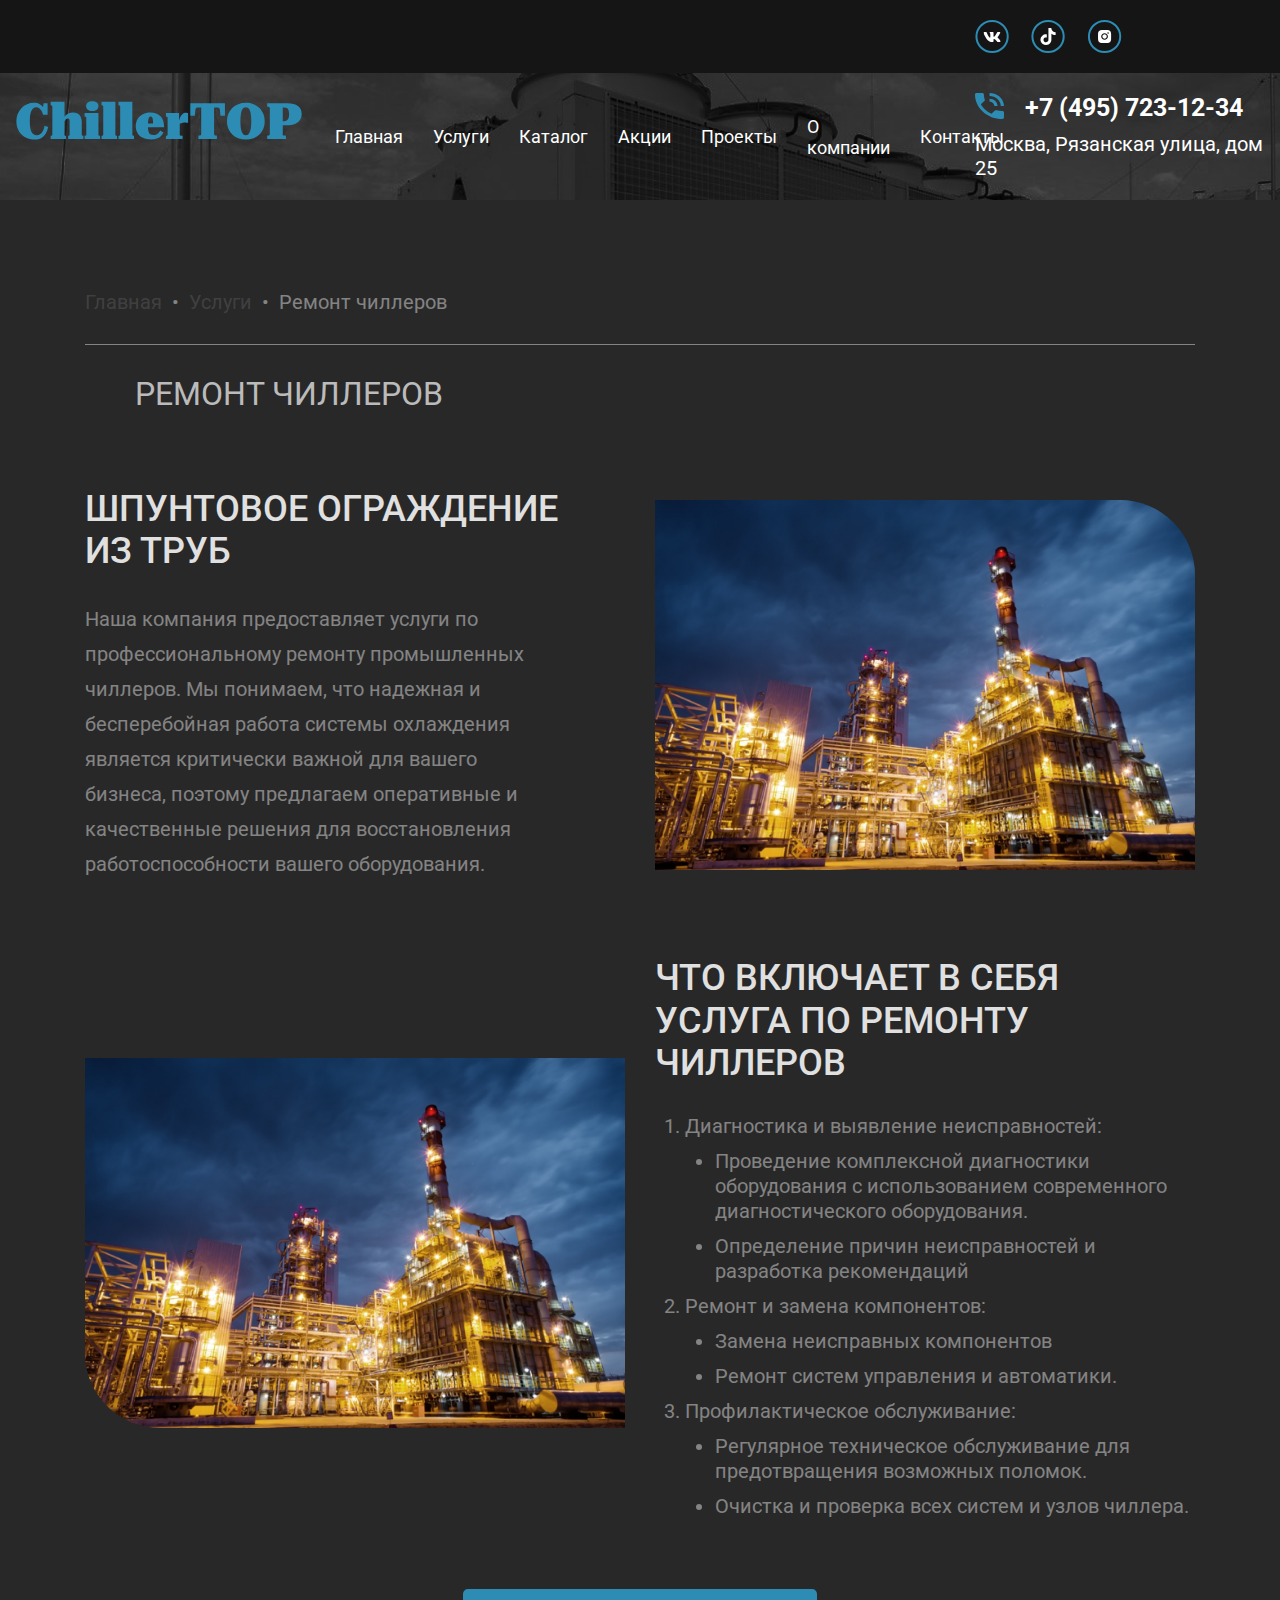
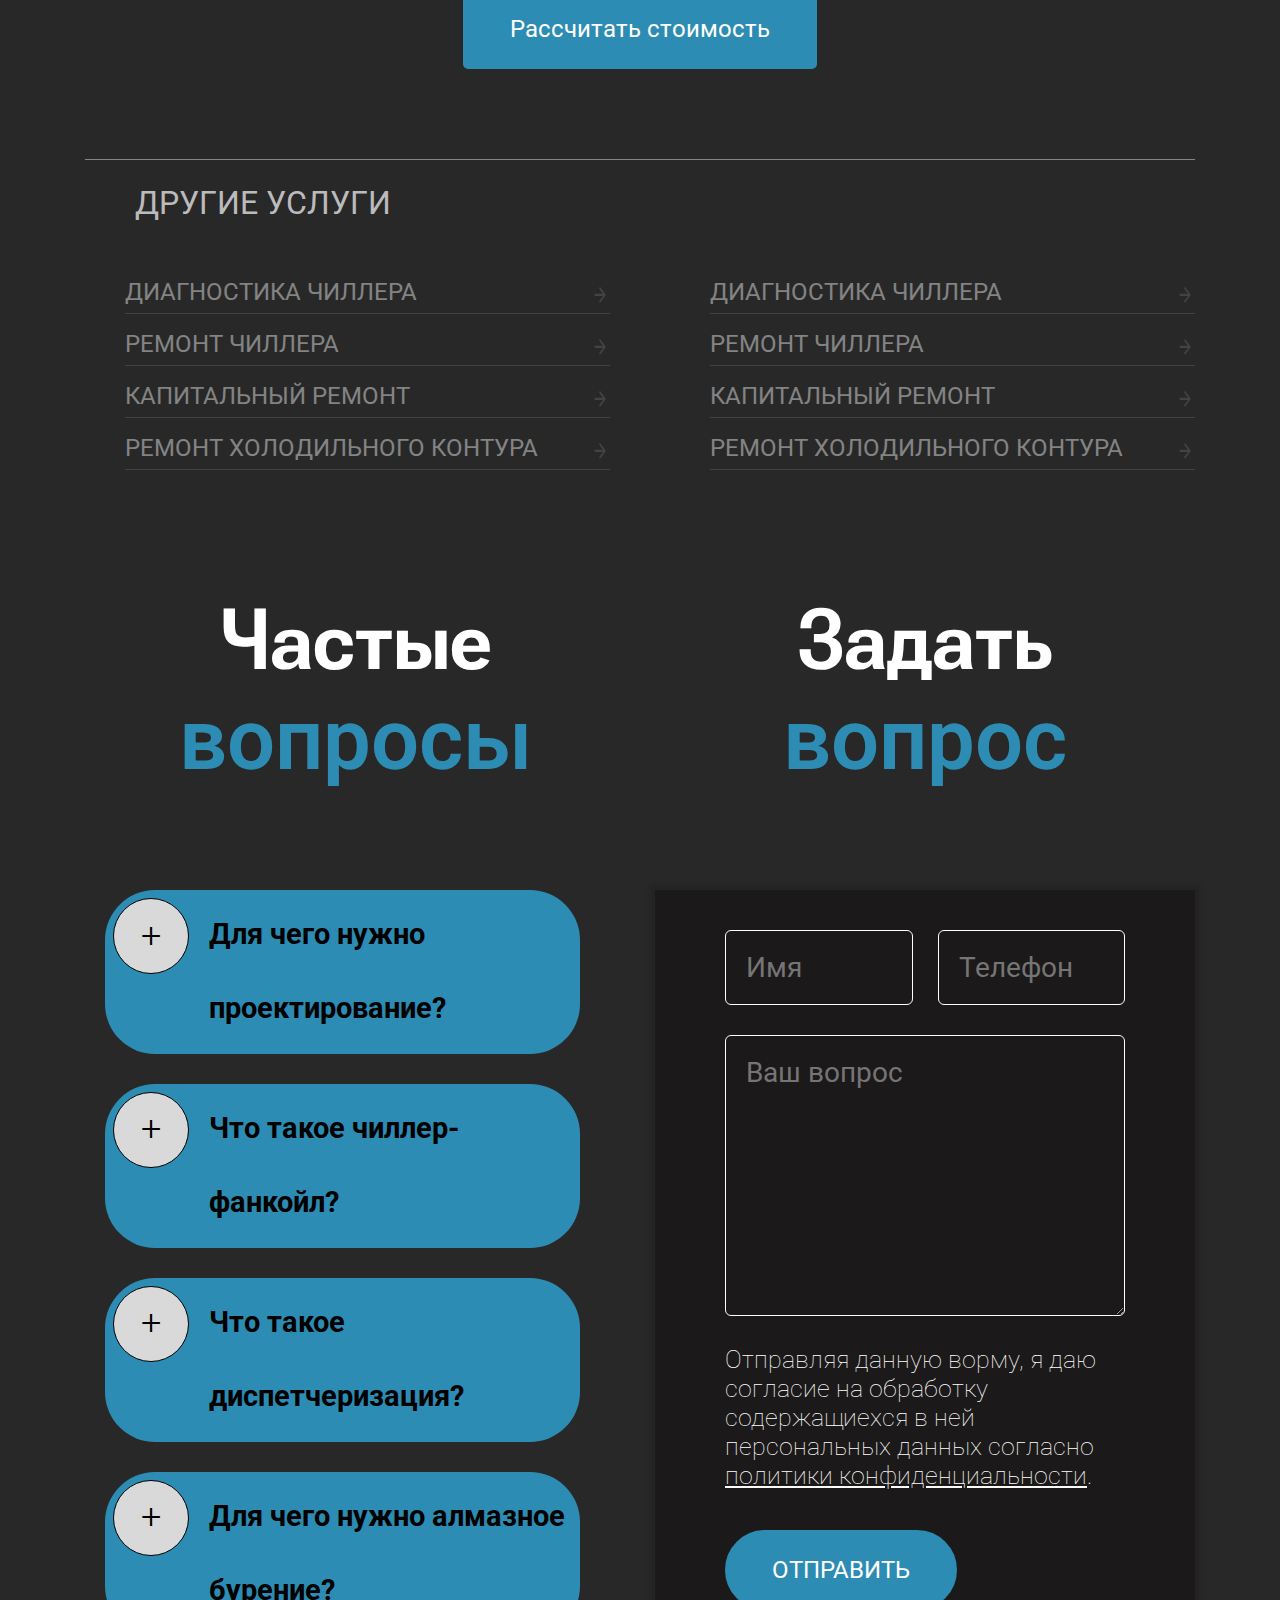
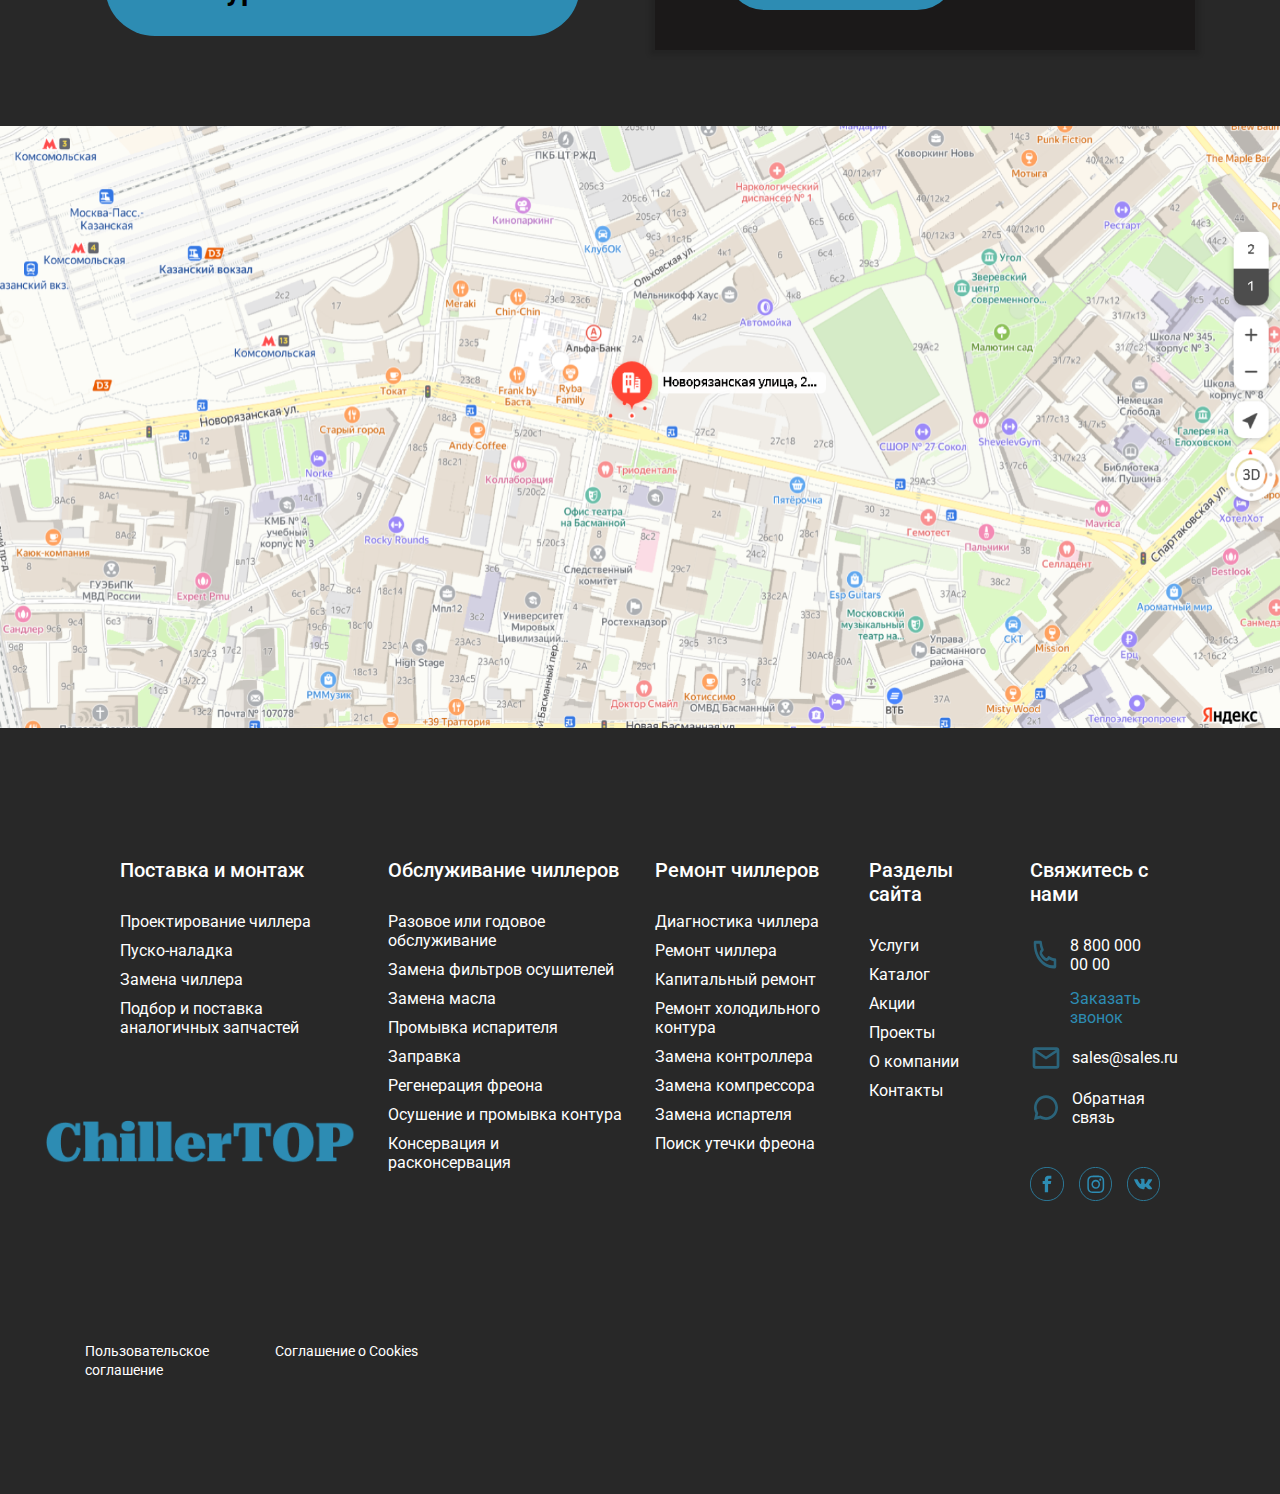
<file: service-item.html>
<!DOCTYPE html>
<html lang="en">

<head>
    <meta charset="UTF-8">
    <meta name="viewport" content="width=device-width, initial-scale=1.0">
    <link rel="preconnect" href="https://fonts.googleapis.com">
    <link rel="preconnect" href="https://fonts.gstatic.com" crossorigin>
    <link
        href="https://fonts.googleapis.com/css2?family=Roboto:ital,wght@0,100;0,300;0,400;0,500;0,700;0,900;1,100;1,300;1,400;1,500;1,700;1,900&display=swap"
        rel="stylesheet">
    <link rel="preconnect" href="https://fonts.googleapis.com">
    <link rel="preconnect" href="https://fonts.gstatic.com" crossorigin>
    <link
        href="https://fonts.googleapis.com/css2?family=Roboto+Flex:opsz,wght@8..144,100..1000&family=Roboto:ital,wght@0,100;0,300;0,400;0,500;0,700;0,900;1,100;1,300;1,400;1,500;1,700;1,900&display=swap"
        rel="stylesheet">
    <link rel="stylesheet" href="/assets/owl/owl.carousel.min.css">

    <link rel="stylesheet" href="reset.css">
    <link rel="stylesheet" href="grid.css">
    <link rel="stylesheet" href="style.css">
    <title>Document</title>
</head>

<body>
    <header>

        <div class="header__top wrapper">
            <div class="container-fluid">
                <div class="row">
                    <div class="offset-md-9 col-md-3 social__links">
                        <a href="#" class="social__link-item">
                            <img src="/images/svg/iconVk.svg" alt="">
                        </a>
                        <a href="#" class="social__link-item">
                            <img src="/images/svg/iconTikTok.svg" alt="">
                        </a>
                        <a href="#" class="social__link-item">
                            <img src="/images/svg/iconinstagram.svg" alt="">
                        </a>
                    </div>
                </div>
            </div>
        </div>
        </div>
        <div class="header__hero wrapper">
            <div class="container-fluid">
                <div class="row pt20 pb20">
                    <div class="col-xl-3">
                        <a href="#"><img src="/images/svg/logo.svg" alt=""></a>
                    </div>
                    <div class="col-xl-6">
                        <div class="menu-wrapper">
                            <button class="menu-toggle" aria-label="Toggle flyout menu" aria-expanded="false"
                                aria-controls="flyout-menu">
                            </button>
                            <div class="menu-flyout" id="flyout-menu">
                                <nav class="menu-main">
                                    <a href="#">Главная</a>
                                    <a href="#">Услуги</a>
                                    <a href="#">Каталог</a>
                                    <a href="#">Акции</a>
                                    <a href="#">Проекты</a>
                                    <a href="#">О компании</a>
                                    <a href="#">Контакты</a>
                                    <!-- <a href="#">News
                                        <div class="dropdown">
                                            <button class="dropbtn">Dropdown
                                                <i class="fa fa-caret-down"></i>
                                            </button>
                                            <div class="dropdown-content">
                                                <a href="#">Link 1</a>
                                                <a href="#">Link 2</a>
                                                <a href="#">Link 3</a>
                                            </div>
                                        </div>
                                    </a> -->
                                </nav>
                                <!-- <nav class="menu-cta">
                                    <a href="#"><svg class="icon-stroke">
                                            <use xlink:href="#search"></use>
                                        </svg>Search</a>
                                    <a href="#"><svg class="icon-stroke">
                                            <use xlink:href="#shopping-bag"></use>
                                        </svg>Cart</a>
                                </nav> -->
                            </div>
                        </div>

                    </div>
                    <div class="col-xl-3">
                        <div class="contacts">
                            <div class="contacts__phone">
                                <img src="/images/svg/phone.svg" alt=""> <a href="tel:+7 (495) 723-12-34">+7 (495)
                                    723-12-34</a>
                            </div>
                            <div class="contacts__adress">
                                <span class="white">Москва, Рязанская улица, дом 25 </span>
                            </div>
                        </div>
                    </div>
                </div>
            </div>
        </div>

    </header>





    <main class="main__wrapper wrapper page">
        <div class="page__header">
            <div class="container">
                <div class="breadcrumbs">
                    <ul class="breadcrumbs_list">
                        <li><a href="#">Главная</a></li>
                        <li><a href="#">Услуги</a></li>
                        <li><span>Ремонт чиллеров</span></li>
                    </ul>
                </div>
                <h1 class="page__header-title">
                    ремонт чиллеров
                </h1>
            </div>
        </div>
        <section class="section-content">
            <div class="container">
                <div class="row content_box">
                    <div class="col-md-6">
                        <div class="content_box-text">
                            <h2 class="content_box-title">
                                ШПУНТОВОЕ ОГРАЖДЕНИЕ <br>ИЗ ТРУБ
                            </h2>
                            <p>Наша компания предоставляет услуги по профессиональному ремонту промышленных чиллеров. Мы
                                понимаем, что надежная и бесперебойная работа системы охлаждения является критически
                                важной для вашего бизнеса, поэтому предлагаем оперативные и качественные решения для
                                восстановления работоспособности вашего оборудования.</p>
                        </div>
                    </div>
                    <div class="col-md-6">
                        <img src="/images/project-1.png" alt="" class="w100 brt5">
                    </div>
                </div>
                <div class="row content_box">
                    <div class="col-md-6">
                        <img src="/images/project-1.png" alt="" class="w100 blb5">
                    </div>
                    <div class="col-md-6">
                        <div class="content_box-text">
                            <h2 class="content_box-title">
                                что включает в себя услуга по ремонту чиллеров
                            </h2>
                            <ol>
                                <li>Диагностика и выявление неисправностей:
                                    <ul>
                                        <li>Проведение комплексной диагностики оборудования с использованием
                                            современного диагностического оборудования.</li>
                                        <li>Определение причин неисправностей и разработка рекомендаций</li>
                                    </ul>
                                </li>
                                <li>Ремонт и замена компонентов:
                                    <ul>
                                        <li>Замена неисправных компонентов</li>
                                        <li>Ремонт систем управления и автоматики.</li>
                                    </ul>
                                </li>
                                <li>Профилактическое обслуживание:
                                    <ul>
                                        <li>Регулярное техническое обслуживание для предотвращения возможных поломок.
                                        </li>
                                        <li>Очистка и проверка всех систем и узлов чиллера.</li>
                                    </ul>
                                </li>
                            </ol>

                        </div>
                    </div>

                </div>
                <div class="text-center">
                    <a href="#" class="btn radius-1 more mt60">Рассчитать стоимость</a>
                </div>
            </div>
        </section>
        <section class="section-services">
            <div class="container plr30">
                <div class="row services_box">
                    <div class="col-md-12">
                        <div class="subheader">
                            <h3>другие услуги</h3>
                        </div>
                    </div>
                    <div class="col-md-6">
                        <div class="card-services">
                            <ul class="card-services__list">
                                <li>Диагностика чиллера</li>
                                <li>Ремонт чиллера</li>
                                <li>Капитальный ремонт</li>
                                <li>Ремонт холодильного контура</li>
                            </ul>
                        </div>
                    </div>
                    <div class="col-md-6">
                        <div class="card-services">
                            <ul class="card-services__list">
                                <li>Диагностика чиллера</li>
                                <li>Ремонт чиллера</li>
                                <li>Капитальный ремонт</li>
                                <li>Ремонт холодильного контура</li>
                            </ul>
                        </div>
                    </div>
                </div>
            </div>
        </section>

        <section class="section-questions">
            <div class="container">
                <div class="row">
                    <div class="col-md-6">
                        <h3 class="column-title">
                            Частые <span>вопросы</span>
                        </h3>
                        <div class="accordion">
                            <dl>
                                <dt><a class="accordionTitle" href="#">Для чего нужно проектирование?</a></dt>
                                <dd class="accordionItem accordionItemCollapsed">
                                    <p>Недооценка важности этого базового этапа ведет к возникновению ошибок,
                                        сложностям, неудобствам и дополнительным материалным затратам при дальнейшей
                                        эксплуатации.</p>
                                </dd>
                                <dt><a href="#" class="accordionTitle">Что такое чиллер-фанкойл?</a></dt>
                                <dd class="accordionItem accordionItemCollapsed">
                                    <p>Lorem ipsum dolor sit amet, consectetur adipiscing elit. Morbi eu interdum diam.
                                        Donec interdum porttitor risus non bibendum. Maecenas sollicitudin eros in quam
                                        imperdiet placerat. Cras justo purus, rhoncus nec lobortis ut, iaculis vel
                                        ipsum. Donec dignissim arcu nec elit faucibus condimentum. Donec facilisis
                                        consectetur enim sit amet varius. Pellentesque justo dui, sodales quis luctus a,
                                        iaculis eget mauris. </p>
                                </dd>
                                <dt><a href="#" class="accordionTitle">Что такое диспетчеризация?</a></dt>
                                <dd class="accordionItem accordionItemCollapsed">
                                    <p>Lorem ipsum dolor sit amet, consectetur adipiscing elit. Morbi eu interdum diam.
                                        Donec interdum porttitor risus non bibendum. Maecenas sollicitudin eros in quam
                                        imperdiet placerat. Cras justo purus, rhoncus nec lobortis ut, iaculis vel
                                        ipsum. Donec dignissim arcu nec elit faucibus condimentum. Donec facilisis
                                        consectetur enim sit amet varius. Pellentesque justo dui, sodales quis luctus a,
                                        iaculis eget mauris. </p>
                                </dd>
                                <dt><a href="#" class="accordionTitle">Для чего нужно алмазное бурение?</a></dt>
                                <dd class="accordionItem accordionItemCollapsed">
                                    <p>Lorem ipsum dolor sit amet, consectetur adipiscing elit. Morbi eu interdum diam.
                                        Donec interdum porttitor risus non bibendum. Maecenas sollicitudin eros in quam
                                        imperdiet placerat. Cras justo purus, rhoncus nec lobortis ut, iaculis vel
                                        ipsum. Donec dignissim arcu nec elit faucibus condimentum. Donec facilisis
                                        consectetur enim sit amet varius. Pellentesque justo dui, sodales quis luctus a,
                                        iaculis eget mauris. </p>
                                </dd>
                            </dl>
                        </div>
                    </div>
                    <div class="col-md-6">
                        <h3 class="column-title">
                            Задать <span>вопрос</span>
                        </h3>
                        <div class="questions_form">
                            <form action="#">
                                <div class="field_row">
                                    <input type="text" placeholder="Имя"><input type="text" placeholder="Телефон">
                                </div>
                                <div class="fealf_row">
                                    <textarea name="" id="" placeholder="Ваш вопрос"></textarea>
                                </div>
                                <p>Отправляя данную ворму, я даю согласие на обработку содержащиехся в ней персональных
                                    данных согласно <a href="#">политики конфиденциальности</a>.</p>
                                <input type="submit" value="ОТПРАВИТЬ" class="btn">
                            </form>
                        </div>
                    </div>
                </div>
            </div>
        </section>


        <section class="section-map">
            <div class="map">
                <img src="images/map.png" alt="" class="w100">
            </div>
        </section>
    </main>
    <footer class="colophon">
        <div class="wrapper">
            <div class="container">
                <div class="row footer_columns">
                    <div class="footer_column">
                        <h3>Поставка и монтаж</h3>
                        <ul>
                            <li>Проектирование чиллера</li>
                            <li>Пуско-наладка</li>
                            <li>Замена чиллера</li>
                            <li>Подбор и поставка аналогичных запчастей</li>
                        </ul>
                        <div class="footer_logo">
                            <a href="#"><img src="/images/logo.png" alt=""></a>
                        </div>
                    </div>
                    <div class="footer_column">
                        <h3>Обслуживание чиллеров</h3>
                        <ul>
                            <li>Разовое или годовое обслуживание</li>
                            <li>Замена фильтров осушителей</li>
                            <li>Замена масла</li>
                            <li>Промывка испарителя</li>
                            <li>Заправка</li>
                            <li>Регенерация фреона</li>
                            <li>Осушение и промывка контура</li>
                            <li>Консервация и расконсервация</li>
                        </ul>
                    </div>
                    <div class="footer_column">
                        <h3>Ремонт чиллеров</h3>
                        <ul>
                            <li>Диагностика чиллера</li>
                            <li>Ремонт чиллера</li>
                            <li>Капитальный ремонт</li>
                            <li>Ремонт холодильного контура</li>
                            <li>Замена контроллера</li>
                            <li>Замена компрессора</li>
                            <li>Замена испартеля</li>
                            <li>Поиск утечки фреона</li>
                        </ul>
                    </div>
                    <div class="footer_column">
                        <h3>Разделы сайта</h3>
                        <ul>
                            <li>Услуги</li>
                            <li>Каталог</li>
                            <li>Акции</li>
                            <li>Проекты</li>
                            <li>О компании</li>
                            <li>Контакты</li>
                        </ul>
                    </div>
                    <div class="footer_column">
                        <h3>Свяжитесь с нами</h3>
                        <div class="contacts-footer">
                            <div class="footer__phone">
                                <a href="tel:80000000000"><img src="/images/svg/phone-foot.svg" alt=""> 8 800 000 00
                                    00</a>
                            </div>
                            <div class="footer__callback">
                                <a href="#">Заказать звонок</a>
                            </div>
                            <div class="footer__mail">
                                <a href="mailto:sales@sales.ru"><img src="/images/svg/mail-foot.svg" alt="">
                                    sales@sales.ru</a>
                            </div>
                            <div class="footer__message">
                                <a href="#"><img src="/images/svg/message-foot.svg" alt=""> Обратная связь</a>
                            </div>
                        </div>
                        <div class="social__foot">
                            <a href="#" class="social__foot__link"><img src="/images/svg/fb-foot.svg" alt=""></a>
                            <a href="#" class="social__foot__link"><img src="/images/svg/insta-foot.svg" alt=""></a>
                            <a href="#" class="social__foot__link"><img src="/images/svg/vk-foot.svg" alt=""></a>
                        </div>
                    </div>
                </div>
                <div class="row copyright">
                    <div class="col-md-2">
                        <a href="#">Пользовательское соглашение</a>
                    </div>
                    <div class="col-md-2">
                        <a href="#">Соглашение о Cookies</a>
                    </div>
                </div>
            </div>
        </div>
    </footer>
    <script src="https://code.jquery.com/jquery-3.7.1.slim.min.js"
        integrity="sha256-kmHvs0B+OpCW5GVHUNjv9rOmY0IvSIRcf7zGUDTDQM8=" crossorigin="anonymous"></script>
    <script src="/assets/owl/owl.carousel.min.js"></script>
    <script src="/js/scripts.js"></script>
</body>

</html>
</file>
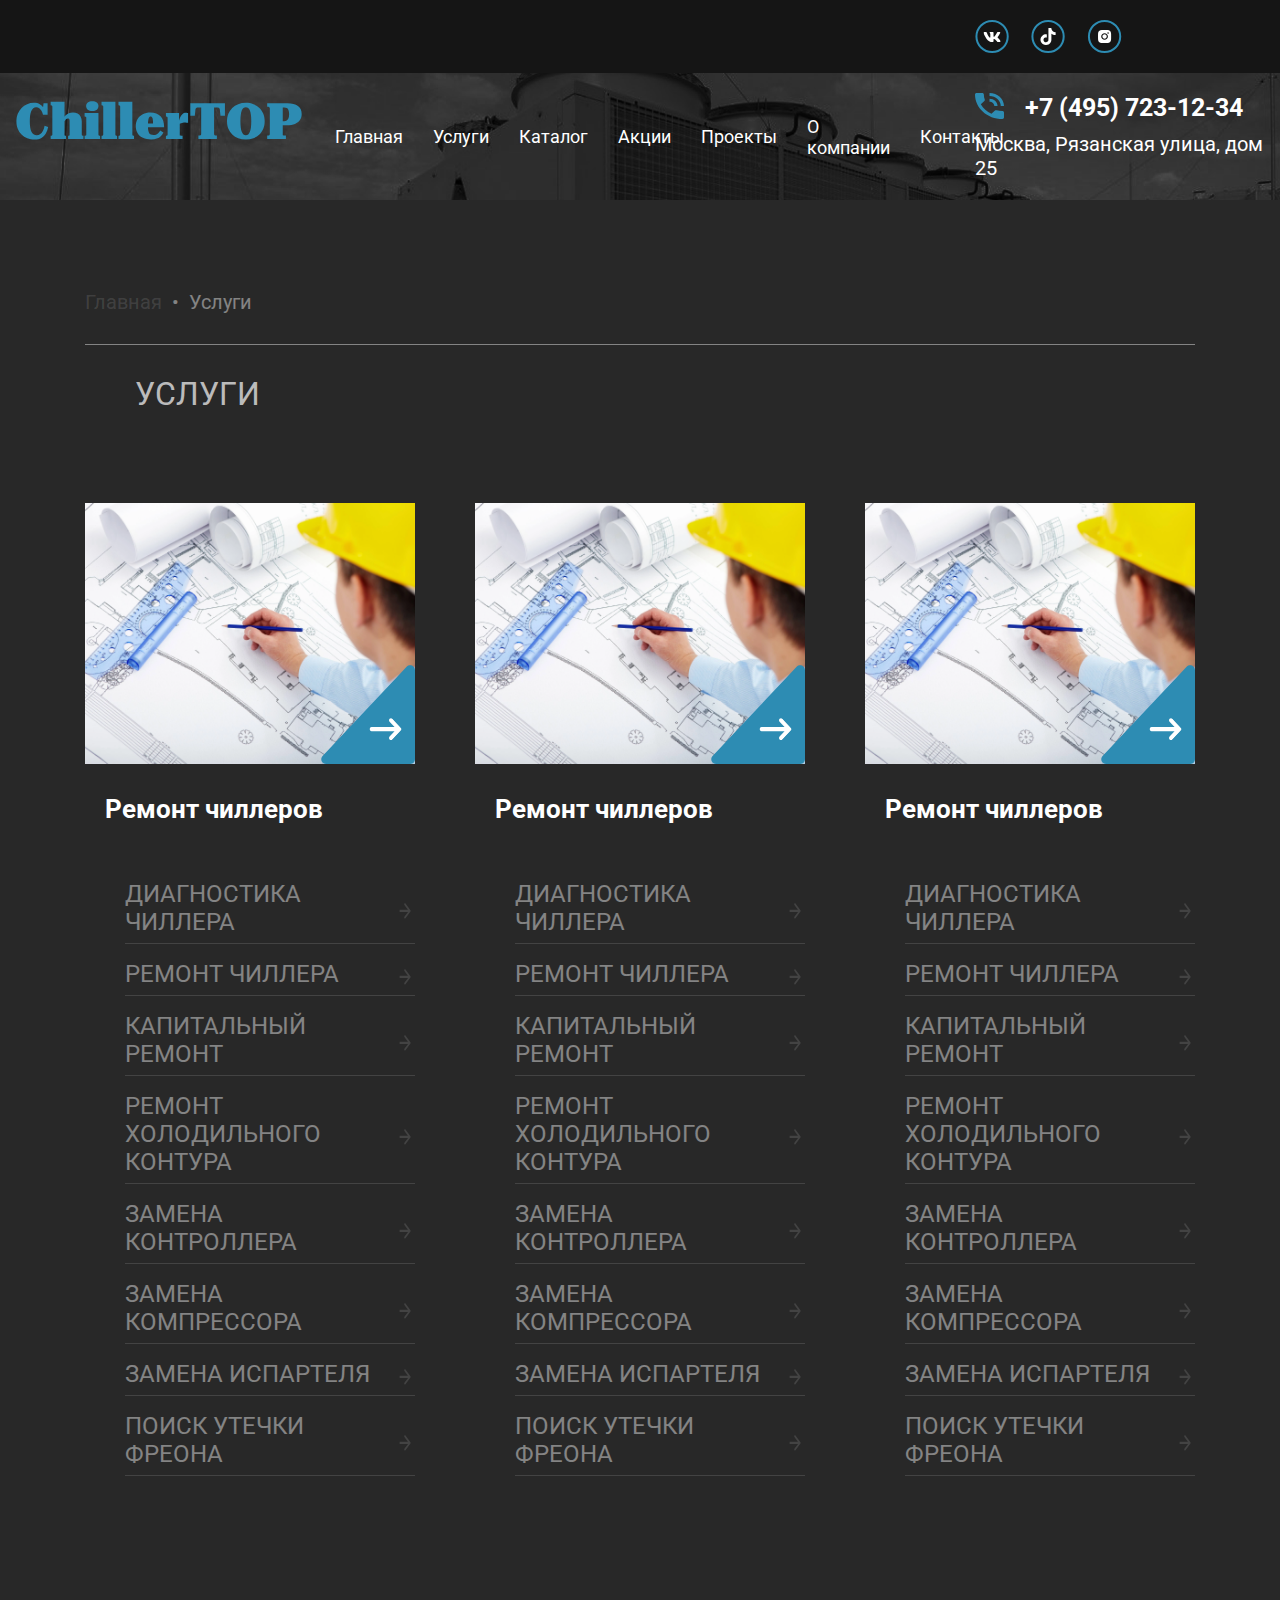
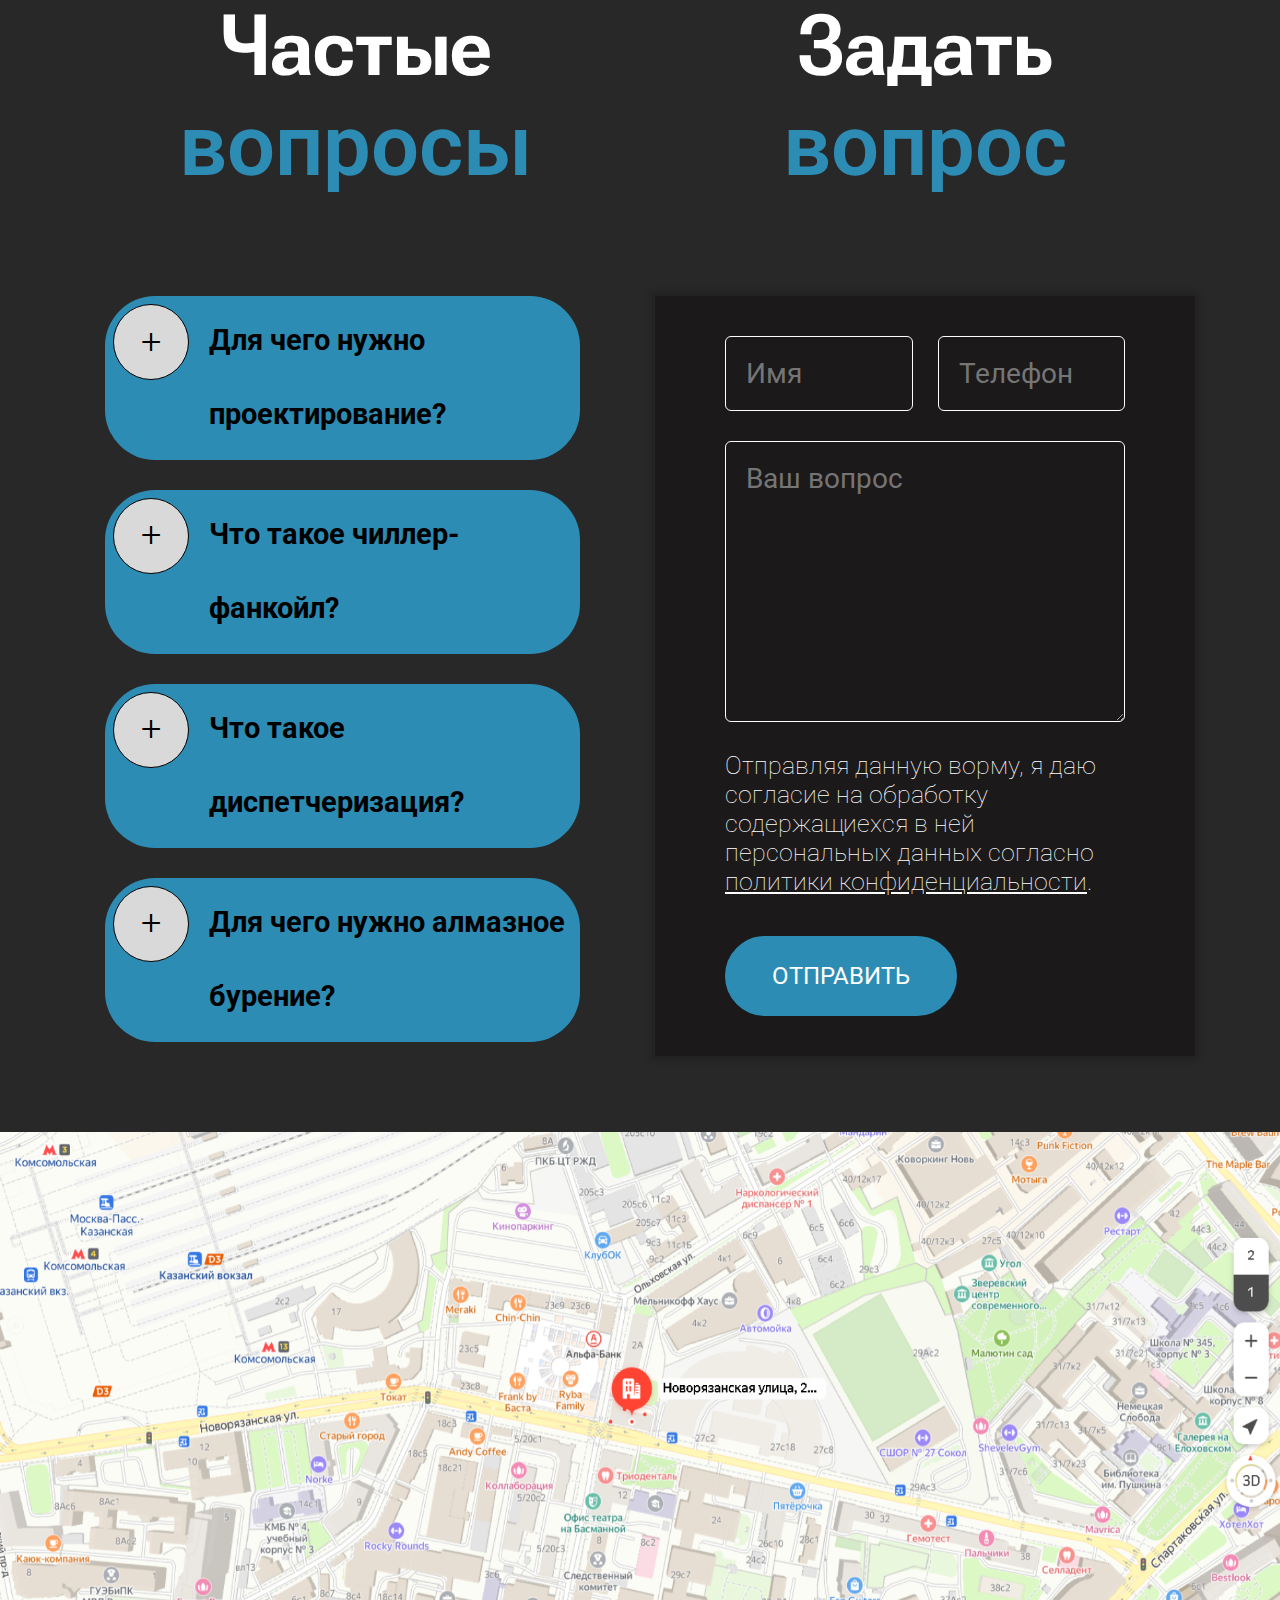
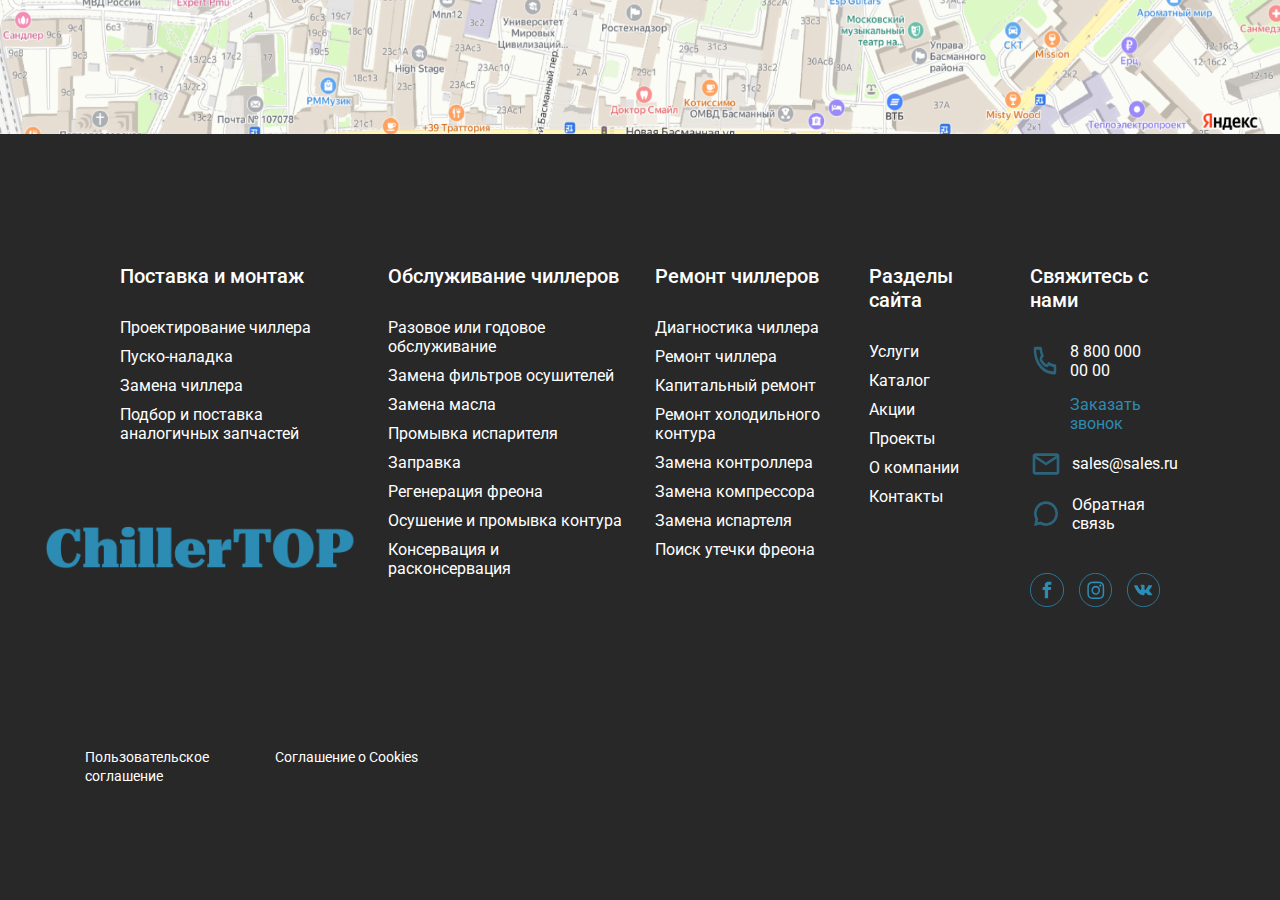
<file: services.html>
<!DOCTYPE html>
<html lang="en">

<head>
    <meta charset="UTF-8">
    <meta name="viewport" content="width=device-width, initial-scale=1.0">
    <link rel="preconnect" href="https://fonts.googleapis.com">
    <link rel="preconnect" href="https://fonts.gstatic.com" crossorigin>
    <link
        href="https://fonts.googleapis.com/css2?family=Roboto:ital,wght@0,100;0,300;0,400;0,500;0,700;0,900;1,100;1,300;1,400;1,500;1,700;1,900&display=swap"
        rel="stylesheet">
    <link rel="preconnect" href="https://fonts.googleapis.com">
    <link rel="preconnect" href="https://fonts.gstatic.com" crossorigin>
    <link
        href="https://fonts.googleapis.com/css2?family=Roboto+Flex:opsz,wght@8..144,100..1000&family=Roboto:ital,wght@0,100;0,300;0,400;0,500;0,700;0,900;1,100;1,300;1,400;1,500;1,700;1,900&display=swap"
        rel="stylesheet">
    <link rel="stylesheet" href="/assets/owl/owl.carousel.min.css">

    <link rel="stylesheet" href="reset.css">
    <link rel="stylesheet" href="grid.css">
    <link rel="stylesheet" href="style.css">
    <title>Document</title>
</head>

<body>
    <header>

        <div class="header__top wrapper">
            <div class="container-fluid">
                <div class="row">
                    <div class="offset-md-9 col-md-3 social__links">
                        <a href="#" class="social__link-item">
                            <img src="/images/svg/iconVk.svg" alt="">
                        </a>
                        <a href="#" class="social__link-item">
                            <img src="/images/svg/iconTikTok.svg" alt="">
                        </a>
                        <a href="#" class="social__link-item">
                            <img src="/images/svg/iconinstagram.svg" alt="">
                        </a>
                    </div>
                </div>
            </div>
        </div>
        </div>
        <div class="header__hero wrapper">
            <div class="container-fluid">
                <div class="row pt20 pb20">
                    <div class="col-xl-3">
                        <a href="#"><img src="/images/svg/logo.svg" alt=""></a>
                    </div>
                    <div class="col-xl-6">
                        <div class="menu-wrapper">
                            <button class="menu-toggle" aria-label="Toggle flyout menu" aria-expanded="false"
                                aria-controls="flyout-menu">
                            </button>
                            <div class="menu-flyout" id="flyout-menu">
                                <nav class="menu-main">
                                    <a href="#">Главная</a>
                                    <a href="#">Услуги</a>
                                    <a href="#">Каталог</a>
                                    <a href="#">Акции</a>
                                    <a href="#">Проекты</a>
                                    <a href="#">О компании</a>
                                    <a href="#">Контакты</a>
                                    <!-- <a href="#">News
                                        <div class="dropdown">
                                            <button class="dropbtn">Dropdown
                                                <i class="fa fa-caret-down"></i>
                                            </button>
                                            <div class="dropdown-content">
                                                <a href="#">Link 1</a>
                                                <a href="#">Link 2</a>
                                                <a href="#">Link 3</a>
                                            </div>
                                        </div>
                                    </a> -->
                                </nav>
                                <!-- <nav class="menu-cta">
                                    <a href="#"><svg class="icon-stroke">
                                            <use xlink:href="#search"></use>
                                        </svg>Search</a>
                                    <a href="#"><svg class="icon-stroke">
                                            <use xlink:href="#shopping-bag"></use>
                                        </svg>Cart</a>
                                </nav> -->
                            </div>
                        </div>

                    </div>
                    <div class="col-xl-3">
                        <div class="contacts">
                            <div class="contacts__phone">
                                <img src="/images/svg/phone.svg" alt=""> <a href="tel:+7 (495) 723-12-34">+7 (495)
                                    723-12-34</a>
                            </div>
                            <div class="contacts__adress">
                                <span class="white">Москва, Рязанская улица, дом 25 </span>
                            </div>
                        </div>
                    </div>
                </div>
            </div>            
        </div>

    </header>





    <main class="main__wrapper wrapper page">
        <div class="page__header">
            <div class="container">
                <div class="breadcrumbs">
                    <ul class="breadcrumbs_list">
                        <li><a href="#">Главная</a></li>
                        <li><span>Услуги</span></li>
                    </ul>
                </div>
                <h1 class="page__header-title">
                    Услуги
                </h1>    
            </div>
            
        </div>       
        <section class="section-services">
            <div class="container plr30">                
                <div class="row services_box">
                    <div class="col-md-4">
                        <div class="card-services">
                            <div class="card-services__image">
                                <a href="#" class="card-services__image_link">
                                    <img src="/images/image1.png" alt="">
                                    <img src="/images/svg/arrow_right.svg" alt="" class="card-services__image_icon">
                                </a>
                            </div>
                            <h3 class="card-services__title">Ремонт чиллеров</h3>
                            <ul class="card-services__list">
                                <li>Диагностика чиллера</li>
                                <li>Ремонт чиллера</li>
                                <li>Капитальный ремонт</li>
                                <li>Ремонт холодильного контура</li>
                                <li>Замена контроллера</li>
                                <li>Замена компрессора</li>
                                <li>Замена испартеля</li>
                                <li>Поиск утечки фреона</li>
                            </ul>
                        </div>
                    </div>
                    <div class="col-md-4">
                        <div class="card-services">
                            <div class="card-services__image">
                                <a href="#" class="card-services__image_link">
                                    <img src="/images/image1.png" alt="">
                                    <img src="/images/svg/arrow_right.svg" alt="" class="card-services__image_icon">
                                </a>
                            </div>
                            <h3 class="card-services__title">Ремонт чиллеров</h3>
                            <ul class="card-services__list">
                                <li>Диагностика чиллера</li>
                                <li>Ремонт чиллера</li>
                                <li>Капитальный ремонт</li>
                                <li>Ремонт холодильного контура</li>
                                <li>Замена контроллера</li>
                                <li>Замена компрессора</li>
                                <li>Замена испартеля</li>
                                <li>Поиск утечки фреона</li>
                            </ul>
                        </div>
                    </div>
                    <div class="col-md-4">
                        <div class="card-services">
                            <div class="card-services__image">
                                <a href="#" class="card-services__image_link">
                                    <img src="/images/image1.png" alt="">
                                    <img src="/images/svg/arrow_right.svg" alt="" class="card-services__image_icon">
                                </a>
                            </div>
                            <h3 class="card-services__title">Ремонт чиллеров</h3>
                            <ul class="card-services__list">
                                <li>Диагностика чиллера</li>
                                <li>Ремонт чиллера</li>
                                <li>Капитальный ремонт</li>
                                <li>Ремонт холодильного контура</li>
                                <li>Замена контроллера</li>
                                <li>Замена компрессора</li>
                                <li>Замена испартеля</li>
                                <li>Поиск утечки фреона</li>
                            </ul>
                        </div>
                    </div>
                </div>
            </div>
        </section>
        
        <section class="section-questions">
            <div class="container">
                <div class="row">
                    <div class="col-md-6">
                        <h3 class="column-title">
                            Частые <span>вопросы</span>
                        </h3>
                        <div class="accordion">
                            <dl>
                                <dt><a class="accordionTitle" href="#">Для чего нужно проектирование?</a></dt>
                                <dd class="accordionItem accordionItemCollapsed">
                                    <p>Недооценка важности этого базового этапа ведет к возникновению ошибок,
                                        сложностям, неудобствам и дополнительным материалным затратам при дальнейшей
                                        эксплуатации.</p>
                                </dd>
                                <dt><a href="#" class="accordionTitle">Что такое чиллер-фанкойл?</a></dt>
                                <dd class="accordionItem accordionItemCollapsed">
                                    <p>Lorem ipsum dolor sit amet, consectetur adipiscing elit. Morbi eu interdum diam.
                                        Donec interdum porttitor risus non bibendum. Maecenas sollicitudin eros in quam
                                        imperdiet placerat. Cras justo purus, rhoncus nec lobortis ut, iaculis vel
                                        ipsum. Donec dignissim arcu nec elit faucibus condimentum. Donec facilisis
                                        consectetur enim sit amet varius. Pellentesque justo dui, sodales quis luctus a,
                                        iaculis eget mauris. </p>
                                </dd>
                                <dt><a href="#" class="accordionTitle">Что такое диспетчеризация?</a></dt>
                                <dd class="accordionItem accordionItemCollapsed">
                                    <p>Lorem ipsum dolor sit amet, consectetur adipiscing elit. Morbi eu interdum diam.
                                        Donec interdum porttitor risus non bibendum. Maecenas sollicitudin eros in quam
                                        imperdiet placerat. Cras justo purus, rhoncus nec lobortis ut, iaculis vel
                                        ipsum. Donec dignissim arcu nec elit faucibus condimentum. Donec facilisis
                                        consectetur enim sit amet varius. Pellentesque justo dui, sodales quis luctus a,
                                        iaculis eget mauris. </p>
                                </dd>
                                <dt><a href="#" class="accordionTitle">Для чего нужно алмазное бурение?</a></dt>
                                <dd class="accordionItem accordionItemCollapsed">
                                    <p>Lorem ipsum dolor sit amet, consectetur adipiscing elit. Morbi eu interdum diam.
                                        Donec interdum porttitor risus non bibendum. Maecenas sollicitudin eros in quam
                                        imperdiet placerat. Cras justo purus, rhoncus nec lobortis ut, iaculis vel
                                        ipsum. Donec dignissim arcu nec elit faucibus condimentum. Donec facilisis
                                        consectetur enim sit amet varius. Pellentesque justo dui, sodales quis luctus a,
                                        iaculis eget mauris. </p>
                                </dd>
                            </dl>
                        </div>
                    </div>
                    <div class="col-md-6">
                        <h3 class="column-title">
                            Задать <span>вопрос</span>
                        </h3>
                        <div class="questions_form">
                            <form action="#">
                                <div class="field_row">
                                    <input type="text" placeholder="Имя"><input type="text" placeholder="Телефон">
                                </div>
                                <div class="fealf_row">
                                    <textarea name="" id="" placeholder="Ваш вопрос"></textarea>
                                </div>
                                <p>Отправляя данную ворму, я даю согласие на обработку содержащиехся в ней персональных
                                    данных согласно <a href="#">политики конфиденциальности</a>.</p>
                                <input type="submit" value="ОТПРАВИТЬ" class="btn">
                            </form>
                        </div>
                    </div>
                </div>
            </div>
        </section>

        
        <section class="section-map">
            <div class="map">
                <img src="images/map.png" alt="" class="w100">
            </div>
        </section>
    </main>
    <footer class="colophon">
        <div class="wrapper">
            <div class="container">
                <div class="row footer_columns">
                    <div class="footer_column">
                        <h3>Поставка и монтаж</h3>
                        <ul>
                            <li>Проектирование чиллера</li>
                            <li>Пуско-наладка</li>
                            <li>Замена чиллера</li>
                            <li>Подбор и поставка аналогичных запчастей</li>
                        </ul>
                        <div class="footer_logo">
                            <a href="#"><img src="/images/logo.png" alt=""></a>
                        </div>
                    </div>
                    <div class="footer_column">
                        <h3>Обслуживание чиллеров</h3>
                        <ul>
                            <li>Разовое или годовое обслуживание</li>
                            <li>Замена фильтров осушителей</li>
                            <li>Замена масла</li>
                            <li>Промывка испарителя</li>
                            <li>Заправка</li>
                            <li>Регенерация фреона</li>
                            <li>Осушение и промывка контура</li>
                            <li>Консервация и расконсервация</li>
                        </ul>
                    </div>
                    <div class="footer_column">
                        <h3>Ремонт чиллеров</h3>
                        <ul>
                            <li>Диагностика чиллера</li>
                            <li>Ремонт чиллера</li>
                            <li>Капитальный ремонт</li>
                            <li>Ремонт холодильного контура</li>
                            <li>Замена контроллера</li>
                            <li>Замена компрессора</li>
                            <li>Замена испартеля</li>
                            <li>Поиск утечки фреона</li>
                        </ul>
                    </div>
                    <div class="footer_column">
                        <h3>Разделы сайта</h3>
                        <ul>
                            <li>Услуги</li>
                            <li>Каталог</li>
                            <li>Акции</li>
                            <li>Проекты</li>
                            <li>О компании</li>
                            <li>Контакты</li>
                        </ul>
                    </div>
                    <div class="footer_column">
                        <h3>Свяжитесь с нами</h3>
                        <div class="contacts-footer">
                            <div class="footer__phone">
                                <a href="tel:80000000000"><img src="/images/svg/phone-foot.svg" alt=""> 8 800 000 00 00</a>                                
                            </div>
                            <div class="footer__callback">
                                <a href="#">Заказать звонок</a>                                
                            </div>
                            <div class="footer__mail">
                                <a href="mailto:sales@sales.ru"><img src="/images/svg/mail-foot.svg" alt=""> sales@sales.ru</a>                                
                            </div>
                            <div class="footer__message">
                                <a href="#"><img src="/images/svg/message-foot.svg" alt=""> Обратная связь</a>                                
                            </div>
                        </div>
                        <div class="social__foot">
                            <a href="#" class="social__foot__link"><img src="/images/svg/fb-foot.svg" alt=""></a>
                            <a href="#" class="social__foot__link"><img src="/images/svg/insta-foot.svg" alt=""></a>
                            <a href="#" class="social__foot__link"><img src="/images/svg/vk-foot.svg" alt=""></a>
                        </div>
                    </div>
                </div>
                <div class="row copyright">
                    <div class="col-md-2">
                        <a href="#">Пользовательское соглашение</a>
                    </div>
                    <div class="col-md-2">
                        <a href="#">Соглашение о Cookies</a>
                    </div>
                </div>
            </div>
        </div>
    </footer>
    <script src="https://code.jquery.com/jquery-3.7.1.slim.min.js"
        integrity="sha256-kmHvs0B+OpCW5GVHUNjv9rOmY0IvSIRcf7zGUDTDQM8=" crossorigin="anonymous"></script>
    <script src="/assets/owl/owl.carousel.min.js"></script>
    <script src="/js/scripts.js"></script>
</body>

</html>
</file>
<file: style.css>
:root {
    --bg-dark-1: #151515;
    --bg-dark-2: #282828;
    --bg-dark-3: #1B1919;
    --bg-blue: #2D8CB3;
    --text-color-white: #ffffff;
    --text-color-blue: #2D8CB3;
    --transparent: transparent;
    --bg-btn: #2D8CB3;
    --opacity075: 0.75;
    --tr025s: 0.25s;
    --tr01s: 0.1s;
}

* {
    font-family: "Roboto", sans-serif;
    font-style: normal;
}

.header__top {
    background-color: var(--bg-dark-1);
}

.white {
    color: var(--text-color-white);
}

.radius-0 {
    border-radius: 0 !important;
}

.radius-1 {
    border-radius: 5px !important;
}

.text-center {
    text-align: center !important;
}

.w100 {
    width: 100%;
}

input[type="submit"].btn,
.btn {
    background-color: var(--bg-btn);
    color: var(--text-color-white);
    display: inline-block;
    border-radius: 50px;
    padding: 23px 45px;
    font-size: 24px;
    line-height: 1.25;
    border: 2px solid var(--text-color-blue);
}

input[type="submit"].btn:hover,
.btn:hover {
    transition: var(--tr025s);
    background-color: #fff;
    color: var(--text-color-blue);
}

.btn.btn-outline {
    background-color: var(--transparent);
    color: #fff;
    border-color: #fff;
}


.btn.btn-outline:hover {
    transition: var(--tr025s);
    background-color: #fff;
    color: var(--text-color-blue);
}

.about_box-column .btn.btn-outline {
    color: #000;
    border-color: var(--bg-btn);
}

.about_box-column .btn.btn-outline:hover {
    transition: var(--tr025s);
    background-color: var(--bg-btn);
    color: #fff;
}

.header__top {
    padding-top: 20px;
    padding-bottom: 20px;
}

.social__links {
    display: flex;
    gap: 22px;
}

.header__top .social__links {}


.social__link-item>* {
    transition: var(--tr025s);
}

.social__link-item>*:hover {
    opacity: var(--opacity075);
}

.main__wrapper {
    background-color: var(--bg-dark-2);
}

.header__hero {
    background-image: url(./images/bg-hero.png);
    background-position: top;
    background-repeat: no-repeat;
    background-size: cover;
}


/* === Menu Wrapper === */
.menu-wrapper {
    align-items: center;
    display: flex;
    justify-content: space-between;
}

.menu-open .menu-flyout {
    translate: 0;
}

.menu-wrapper a {
    align-items: center;
    color: inherit;
    display: flex;
    text-decoration: none;
    color: #fff;
    font-size: 18px;
}

.menu-wrapper a:hover {
    transition: var(--tr025s);
    text-decoration: underline;
    color: var(--text-color-blue);
}

/* === Flyout === */
.menu-flyout {
    display: flex;
    flex-direction: column;
    inset: 0 var(--menu-flyout-offset, 0) 0 0;
    justify-content: space-between;
    position: fixed;
    transition: translate var(--menu-trsdu) var(--menu-trstf);
    translate: -100vw 0;
}

/* === Menus === */
.menu-cta,
.menu-main {
    display: flex;
    flex: 1;
    flex-direction: var(--menu-flyout-dir, column);
}

.menu-cta {
    gap: clamp(0.5rem, -0.125rem + 2vw, 1rem);
    justify-content: end;
}

.menu-main {
    gap: 30px;
    width: 100%;
    /* justify-content: space-around; */
}

@media (min-width: 768px) {

    .menu-cta,
    .menu-main {
        flex: unset;
    }

    .menu-flyout {
        --menu-flyout-dir: row;
        display: contents;
        color: inherit;
        font-size: revert;
    }

    .menu-toggle {
        display: none;
    }

    .menu-wrapper {
        height: 100%;
        /* stretch background-color to edge-of-screen */
        /* border-image: conic-gradient(var(--menu-bg, hsl(240, 10%, 20%)) 0 0) fill 0 //100vw;
            clip-path: polygon(-100vw 0, 100vw 0, 100vw 100%, -100vw 100%); */
    }
}

@media(hover: hover) {
    .menu-wrapper a:hover {
        color: var(--menu-a-h-c, hsl(240, 0%, 100%));
    }
}

/* === Menu Toggle === */
:where(.menu-toggle) {
    --menu-toggle-bdrs: 4px;
    --menu-toggle-gap: 8px;
    --menu-toggle-h: 2px;
    --menu-toggle-w: 24px;

    appearance: none;
    background: none;
    border: 0;
    color: inherit;
    display: grid;
    gap: var(--menu-toggle-gap);
    height: var(--menu-toggle-w);
    outline: none;
    place-content: center;
    width: var(--menu-toggle-w);
    z-index: 1;
}

.menu-toggle::before,
.menu-toggle::after {
    background-color: currentColor;
    border-radius: var(--menu-toggle-bdrs);
    content: "";
    height: var(--menu-toggle-h);
    transform-origin: center center;
    transition: rotate var(--menu-trsdu) var(--menu-trstf);
    width: var(--menu-toggle-w);
}

.menu-open .menu-toggle {
    gap: 0;
}

.menu-open .menu-toggle::after {
    rotate: 45deg;
    translate: var(--menu-toggle-h) calc(var(--menu-toggle-h) / -2);
}

.menu-open .menu-toggle::before {
    rotate: -45deg;
    translate: var(--menu-toggle-h) calc(var(--menu-toggle-h) / 2);
}

/* === Prevent Scrolling on <body>, when .menu-toggle is checked (flyout is visible) === */
@media (max-width: 767px) {
    .menu-open {
        overflow: hidden;
    }
}


/* === Icons === */
.icon,
.icon-stroke {
    height: var(--icon-sz, 2em);
    width: var(--icon-sz, 2em);
}

.icon-stroke {
    fill: none;
    stroke-linecap: round;
    stroke-linejoin: round;
    stroke-width: 1;
    stroke: currentColor;
}

.dropdown {
    float: left;
    overflow: hidden;
}

.dropdown .dropbtn {
    font-size: 16px;
    border: none;
    outline: none;
    color: white;
    padding: 14px 16px;
    background-color: inherit;
    font-family: inherit;
    margin: 0;
}

.navbar a:hover,
.dropdown:hover .dropbtn {
    background-color: red;
}

.dropdown-content {
    display: none;
    position: absolute;
    background-color: #f9f9f9;
    min-width: 160px;
    box-shadow: 0px 8px 16px 0px rgba(0, 0, 0, 0.2);
    z-index: 1;
}

.dropdown-content a {
    float: none;
    color: black;
    padding: 12px 16px;
    text-decoration: none;
    display: block;
    text-align: left;
}

.dropdown-content a:hover {
    background-color: #ddd;
}

.dropdown:hover .dropdown-content {
    display: block;
}

/**/

.contacts__phone a {
    font-size: 25px;
    color: #fff;
    font-weight: bold;
    padding-left: 17px;
}

.contacts__adress {
    margin-top: 10px;
}

.contacts__adress span {
    font-size: 20px;
    font-weight: normal;
}

.blue {
    color: var(--text-color-blue);
}

.page_title {
    font-size: 90px;
    font-weight: bolder;
    line-height: 1.25;
}

.hero__inner .page_title {
    font-size: 78px;
}

.hero__inner .btn {
    margin-left: 36px;
    padding: 20px 56px;
    margin-top: 15px;
}

.wrapper .hero__inner {
    margin-top: 20px;
    margin-bottom: 60px;
    padding-left: 80px;
}

.services_wrap_header {
    font-size: 38px;
    font-weight: bolder;
}

.services_wrap {
    margin-top: 56px;
    margin-bottom: 30px;
    padding-left: 35px;
}

.services_block {
    margin-top: 30px;
    padding-left: 56px;
}

.services_block-item {
    font-size: 38px;
    font-weight: bolder;
    display: grid;
    grid-template-columns: 55px 1fr;
    align-items: center;
    gap: 10px;
    color: #fff;
}

.services_block li {
    margin-bottom: 15px;
}

.services_block-icon {
    text-align: center;
}

.services_block-item:hover {
    /* transition: var(--tr025s); */
    color: var(--text-color-blue);
}

.services_block-item:hover img {
    /* transition: var(--tr025s); */
    filter: invert(47%) sepia(61%) saturate(547%) hue-rotate(152deg) brightness(89%) contrast(86%);
}


.main__wrapper {
    padding-top: 90px;
}

.about_box {
    background-color: var(--bg-dark-3);
    padding-top: 150px;
    padding-bottom: 90px;
    padding-left: 75px;
    padding-right: 75px;
}

.about_box.row {
    margin-left: 0;
    margin-right: 0;
}

.card-actions {
    background-color: var(--bg-blue);
    padding: 55px 30px 100px;
    margin-right: 30px;
    height: 100%;
}

.card-actions__image img {
    width: 100%;
}

.card-actions__title h3 {
    font-size: 70px;
    font-weight: 100;
    color: #fff;
}

.card-actions__title {
    margin-bottom: 60px;
}

.card-actions__image {
    margin-bottom: 50px;
}

.card-actions .btn.btn-outline {
    padding: 20px 55px;
}

.about_box-column {
    background-color: #fff;
    padding: 60px 40px;
    height: 100%;
}

.about_box-column__title h3 {
    font-size: 70px;
}

.about_box-column__title .subtitle {
    color: var(--text-color-blue);
    font-weight: bold;
    font-size: 45px;
    margin-top: 0;
    line-height: 1.25;
}

.about_box-column .description {
    margin-top: 40px;

}

.about_box-column .description p {
    font-size: 35px;
    margin-bottom: 40px;
    line-height: 1.25;
}

.about_box-column__footer {
    margin-top: 75px;
    align-items: center;
}

.about_box-column__footer .t {
    font-size: 30px;
    font-weight: bold;
    color: var(--text-color-blue);
}


.about_box-column__footer .b {
    font-family: "Roboto Flex", sans-serif;
    font-size: 80px;
    font-weight: 900;
    color: var(--text-color-blue);
    line-height: 1;
}

.about_box-column__footer .btn.btn-outline {
    padding: 20px 90px;
}

.section-services {
    padding-top: 90px;
    padding-bottom: 100px;
}

.stage {
    padding-left: 100px;
}

.section-title {
    color: #fff;
    font-size: 85px;
    font-weight: 300;
    text-align: center;
    margin-bottom: 90px;
}


.card-services,
.card-catalog {
    padding: 65px;
    background-color: var(--bg-dark-3);
}

.card-services img,
.card-catalog img {
    width: 100%;
}

.card-services__title,
.card-catalog__title {
    color: #fff;
    font-size: 26px;
    font-weight: bold;
    margin-top: 30px;
    padding-left: 20px;
}

.card-services__list,
.card-catalog__list {
    padding-left: 20px;
    margin-top: 40px;
}

.card-services__list li,
.card-catalog__list li {
    color: #fff;
    list-style-type: disc;
    margin-left: 20px;
    padding-bottom: 7px;
    font-size: 18px;
    font-weight: 300;
}

.why_box {
    padding: 120px 170px;
    background-color: var(--bg-dark-3);
    gap: 70px 0;
}

.why_box-item p {
    color: #fff;
    font-size: 20px;
}

.why_box-item_title {
    margin-bottom: 32px;
    font-size: 22px;
}

.why_box-item {
    padding: 50px 35px;
    background-color: var(--bg-dark-2);
    margin-left: 10px;
    margin-right: 10px;
}

.section-questions {
    margin-top: 120px;
    padding-bottom: 60px;
}

.section-catalog {
    margin-top: 90px;
    padding-bottom: 90px;
}

.column-title {
    font-size: 85px;
    color: #fff;
    font-family: "Roboto Flex", sans-serif;
    font-weight: 600;
    text-align: center;
    margin-bottom: 100px;
}

.column-title span {
    color: var(--text-color-blue);
}

.questions_form {
    padding: 40px 70px;
    background-color: var(--bg-dark-3);
    box-shadow: 0 0 5px 5px #0002;
}

.field_row {
    display: flex;
    gap: 25px;
}

.field_row input[type="text"] {
    width: 100%;
    padding: 20px;
    border: 1px solid #fff;
    border-radius: 6px;
    color: #fff;
    font-size: 28px;
}

.field_row input[type="submit"] {
    width: 100%;
}

.fealf_row textarea {
    font-size: 28px;
    margin-top: 30px;
    margin-bottom: 25px;
    height: 281px;
    width: 100%;
    padding: 20px;
    border: 1px solid #fff;
    border-radius: 6px;
    color: #fff;
}

.questions_form p {
    color: #fff;
    font-size: 25px;
    margin-bottom: 40px;
    font-weight: 100;
}

.questions_form p a {
    color: #fff;
    text-decoration: underline;
}

.questions_form p a:hover {
    text-decoration: none;
}

.accordion dl {}

.section-questions .accordion dt>a {
    text-align: left;
    font-weight: bold;
    padding: 8px 0;
    display: block;
    text-decoration: none;
    color: #000;
    -webkit-transition: background-color 0.5s ease-in-out;
    border-radius: 50px;
    font-size: 29px;
    font-weight: bold;
    line-height: 2.55;
    position: relative;
}

.section-questions .accordion dt>a span {
    padding-left: 18px;
}

.section-questions .accordion dd {
    color: #fafafa;
    font-size: 1em;
    line-height: 1.5em;
    margin-bottom: 30px;
}

.section-questions .accordion dd>p {
    padding: 40px 50px 10px;
    font-size: 24px;
    line-height: 1.75;
}

.section-questions .accordion {
    margin-right: 45px;
    margin-left: 20px;
}

.accordion {
    position: relative;
}

.section-questions .accordionTitle {
    background-color: var(--bg-btn);
    /* border-bottom: 1px solid #2c3e50; */
}

.section-questions .accordionTitle:before {
    content: "+";
    float: left;
    -moz-transition: -moz-transform 0.3s ease-in-out;
    -o-transition: -o-transform 0.3s ease-in-out;
    -webkit-transition: -webkit-transform 0.3s ease-in-out;
    transition: transform 0.3s ease-in-out;
    display: flex;
    width: 76px;
    height: 76px;
    align-items: center;
    justify-content: center;
    font-family: 'Roboto';
    font-weight: 300;
    color: #000;
    background: #D9D9D9;
    border-radius: 50px;
    border: 1px solid #000;
    font-size: 36px;
    margin-left: 8px;
    margin-right: 20px;
}

.section-questions .accordionTitle:hover {
    background-color: var(--bg-btn);
}

.section-questions .accordionTitleActive {
    background-color: var(--bg-btn);
}

.section-questions .accordionTitleActive:before {
    /* content: "-";     */
    -webkit-transform: rotate(-225deg);
    -moz-transform: rotate(-225deg);
    transform: rotate(-225deg);
}

.accordionItem {
    height: auto;
    overflow: hidden;
}

@media all {
    .accordionItem {
        max-height: 50em;
        -moz-transition: max-height 1s;
        -o-transition: max-height 1s;
        -webkit-transition: max-height 1s;
        transition: max-height 1s;
    }
}

@media screen and (min-width: 48em) {
    .accordionItem {
        max-height: 15em;
        -moz-transition: max-height 0.5s;
        -o-transition: max-height 0.5s;
        -webkit-transition: max-height 0.5s;
        transition: max-height 0.5s;
    }
}

.accordionItemCollapsed {
    max-height: 0;
}

.animateIn {
    -webkit-animation-name: accordionIn;
    -webkit-animation-duration: 0.65s;
    -webkit-animation-iteration-count: 1;
    -webkit-animation-direction: normal;
    -webkit-animation-timing-function: ease-in-out;
    -webkit-animation-fill-mode: both;
    -webkit-animation-delay: 0s;
    -moz-animation-name: normal;
    -moz-animation-duration: 0.65s;
    -moz-animation-iteration-count: 1;
    -moz-animation-direction: alternate;
    -moz-animation-timing-function: ease-in-out;
    -moz-animation-fill-mode: both;
    -moz-animation-delay: 0s;
    animation-name: accordionIn;
    animation-duration: 0.65s;
    animation-iteration-count: 1;
    animation-direction: normal;
    animation-timing-function: ease-in-out;
    animation-fill-mode: both;
    animation-delay: 0s;
}

.animateOut {
    -webkit-animation-name: accordionOut;
    -webkit-animation-duration: 0.75s;
    -webkit-animation-iteration-count: 1;
    -webkit-animation-direction: alternate;
    -webkit-animation-timing-function: ease-in-out;
    -webkit-animation-fill-mode: both;
    -webkit-animation-delay: 0s;
    -moz-animation-name: accordionOut;
    -moz-animation-duration: 0.75s;
    -moz-animation-iteration-count: 1;
    -moz-animation-direction: alternate;
    -moz-animation-timing-function: ease-in-out;
    -moz-animation-fill-mode: both;
    -moz-animation-delay: 0s;
    animation-name: accordionOut;
    animation-duration: 0.75s;
    animation-iteration-count: 1;
    animation-direction: alternate;
    animation-timing-function: ease-in-out;
    animation-fill-mode: both;
    animation-delay: 0s;
}

@-webkit-keyframes accordionIn {
    0% {
        opacity: 0;
        -webkit-transform: scale(0.8);
    }

    100% {
        opacity: 1;
        -webkit-transform: scale(1);
    }
}

@-moz-keyframes accordionIn {
    0% {
        opacity: 0;
        -moz-transform: scale(0.8);
    }

    100% {
        opacity: 1;
        -moz-transform: scale(1);
    }
}

@keyframes accordionIn {
    0% {
        opacity: 0;
        transform: scale(0.8);
    }

    100% {
        opacity: 1;
        transform: scale(1);
    }
}

@-webkit-keyframes accordionOut {
    0% {
        opacity: 1;
        -webkit-transform: scale(1);
    }

    100% {
        opacity: 0;
        -webkit-transform: scale(0.8);
    }
}

@-moz-keyframes accordionOut {
    0% {
        opacity: 1;
        -moz-transform: scale(1);
    }

    100% {
        opacity: 0;
        -moz-transform: scale(0.8);
    }
}

@keyframes accordionOut {
    0% {
        opacity: 1;
        transform: scale(1);
    }

    100% {
        opacity: 0;
        transform: scale(0.8);
    }
}

.catalog_box .more {
    margin-top: 65px;
    padding: 20px 59px;
}

.card-catalog__title {
    padding-left: 60px;
    font-size: 40px;
    margin-top: 40px;
}

.card-catalog__list li {
    font-size: 22px;
}

.card-catalog {
    padding-left: 45px;
    padding-right: 45px;
}

.card-catalog__list {
    padding-left: 40px;
}

.card-catalog__link {
    font-size: 30px;
    font-weight: bold;
    color: #fff;
    text-align: center;
    width: 100%;
    display: inline-block;
    margin-top: 14px;
}

.section-brands {
    margin-top: 90px;
}

.section-brands .brands_box {
    gap: 50px 0;
    padding-top: 25px;
    padding-bottom: 40px;
}

.section-feedback {
    padding-bottom: 90px;
}

.section-feedback .section-title {
    margin-top: 90px;
}

.feedback_box {
    padding-left: 50px;
    padding-right: 50px;
}

.feedback_box .info {
    font-size: 30px;
    color: #fff;
    margin-bottom: 40px;
}

.feedback_box .field_row input[type="text"] {
    max-width: 330px;
    font-size: 22px;
}

.feedback_box form {
    width: 100%;
}

.feedback_box .field_row {
    gap: 30px;
}

.feedback_box input[type="submit"] {
    max-width: 330px;
    padding: 20px 45px;
}

.form_checkbox input {
    margin-right: 10px;
}

.form_checkbox {
    color: #fff;
    font-size: 18px;
    display: flex;
    align-items: center;
    max-width: 400px;
    position: relative;
    padding-left: 50px;
    margin-right: 30px;
}

.checkbox {
    width: 30px;
    height: 30px;
    background-color: #fff;
    border-radius: 50px;
    /* margin-right: 10px; */
    display: block;
    position: absolute;
    left: 0;
}

.portfolio_box {
    padding: 140px 140px 70px;
    background-color: var(--bg-dark-3);
}

.section-portfolio {
    margin-top: 90px;
    margin-bottom: 60px;
}

.portfolio_item {
    padding: 20px;
}

.portfolio_title {
    font-size: 32px;
    color: #fff;
    margin-top: 18px;
}

.portfolio_location {
    display: flex;
    align-items: center;
    gap: 5px;
    color: #fff;
    font-size: 18px;
    margin-top: 8px;
}

.section-portfolio .portfolio_location img {
    width: 30px;
}

.owl-carousel {
    position: relative;
}

.portfolio_box .owl-prev {
    position: absolute;
    left: -50px;
    top: calc(50% - 100px);
}

.portfolio_box .owl-next {
    position: absolute;
    right: -50px;
    top: calc(50% - 100px);
}

.owl-dots {
    text-align: center;
    margin-top: 10px;
    margin-bottom: 50px;
}

.portfolio_box .owl-carousel button.owl-dot,
.sertificats_box .owl-carousel button.owl-dot {
    width: 12px;
    height: 12px;
    background-color: var(--bg-btn);
    margin-left: 5px;
    margin-right: 5px;
    border-radius: 50px;
}

.portfolio_box .owl-carousel button.owl-dot.active,
.sertificats_box .owl-carousel button.owl-dot.active {
    background-color: #fff;
}

.portfolio_box a.btn {
    padding: 18px 30px;
}

.sertificats_image {
    padding: 30px;
}

.section-sertificats {
    padding-bottom: 100px;
}

.sertificats_box .owl-prev {
    position: absolute;
    left: -50px;
    top: calc(50% - 70px);
}

.sertificats_box .owl-next {
    position: absolute;
    right: -50px;
    top: calc(50% - 70px);
}

.section-sertificats .section-title {
    padding-top: 30px;
}

footer.colophon {
    padding-top: 115px;
    padding-bottom: 115px;
    background-color: var(--bg-dark-2);
}

.footer_columns {
    padding-left: 35px;
    padding-right: 35px;
    margin-top: 15px;
}

.footer_logo {
    margin-left: -75px;
    margin-top: 75px;
}

.footer_column {
    width: 25%;
    padding-left: 15px;
    padding-right: 15px;
}

.footer_column:nth-child(3) {
    width: 20%;
}

.footer_column:nth-child(4),
.footer_column:nth-child(5) {
    width: 15%;
}

.footer_column h3 {
    color: #fff;
    font-size: 20px;
    font-weight: 500;
    margin-bottom: 30px;
}

.footer_column ul li,
.footer_column ul li a {
    color: #fff;
    font-size: 16px;
    margin-bottom: 10px;
    max-width: 250px;
}

footer.colophon a:hover,
.footer_column ul li:hover {
    cursor: pointer;
    text-decoration: underline;
}

.footer__phone,
.footer__mail,
.footer__message {
    margin-bottom: 15px;
}

.footer__phone a,
.footer__mail a,
.footer__message a {
    display: flex;
    align-items: center;
    color: #fff;
    gap: 10px;
    font-size: 16px;
}

.social__foot {
    display: flex;
    gap: 15px;
    justify-content: center;
    margin-top: 40px;
}

.footer__callback a {
    display: block;
    padding-left: 40px;
    font-size: 16px;
    margin-bottom: 15px;
    color: var(--text-color-blue);
}

.copyright {
    margin-top: 140px;
}

.copyright a {
    color: #fff;
    font-size: 14px;
}

.breadcrumbs {
    padding-bottom: 30px;
    border-bottom: 1px solid rgba(224, 224, 224, 0.5);
}

.breadcrumbs ul {
    display: flex;
}

.breadcrumbs li span {
    color: rgba(224, 224, 224, 0.5);
    font-size: 20px;
    font-weight: 400;
}

.breadcrumbs li a {
    color: rgba(224, 224, 224, 0.15);
    position: relative;
    font-size: 20px;
    font-weight: 400;
}

.breadcrumbs li a::after {
    content: '•';
    margin-left: 10px;
    margin-right: 10px;
    color: rgba(224, 224, 224, 0.5);
}

h1.page__header-title {
    font-size: 32px;
    padding-left: 50px;
    margin-top: 30px;
    text-transform: uppercase;
    font-weight: 400;
    color: rgba(255, 255, 255, 0.7);
}

.page .card-services {
    padding: 0;
    background-color: transparent;
}

.container.plr30 {}

.container.plr30 .row {
    margin-left: -30px;
    margin-right: -30px;
}

.container.plr30 .row>div {
    padding-left: 30px;
    padding-right: 30px;
}

.card-services__image {
    position: relative;
}

.card-services img.card-services__image_icon {
    width: 100px;
    position: absolute;
    right: 0;
    bottom: 0;
    z-index: 1;
}

.page .card-services__list li {
    font-size: 24px;
    list-style: none;
    color: rgba(224, 224, 224, 0.5);
    border-bottom: 1px solid rgba(224, 224, 224, 0.15);
    padding-top: 16px;
    position: relative;
    padding-right: 30px;
    font-weight: 400;
    text-transform: uppercase;
}

.page .card-services__list li::after {
    content: '';
    display: block;
    width: 16px;
    height: 16px;
    background-image: url(images/svg/li_arrow.svg);
    background-size: contain;
    background-repeat: no-repeat;
    position: absolute;
    right: 0;
    top: calc(50% - 1px);
}

.page .section-services {
    padding-bottom: 0;
}

.big_image {
    width: 100%;
}

.brt5 {
    border-radius: 0 75px 0 0;
}
.blb5{
    border-radius: 0 0 0 75px;
}

.content_box-title {
    font-size: 36px;
    font-weight: 500;
    line-height: 42.19px;
    text-align: left;
    color: rgba(224, 224, 224, 1);
    margin-bottom: 30px;
    text-transform: uppercase;
}

.content_box-text p {
    font-size: 20px;
    font-weight: 400;
    line-height: 35px;
    text-align: left;
    color: rgba(224, 224, 224, 0.5);
    padding-right: 100px;
}
.content_box{
    align-items: center;
    margin-top: 75px;
}
.content_box-text ul li,
.content_box-text ol li{
font-size: 20px;
font-weight: 400;
line-height: 25px;
text-align: left;
color: rgba(224, 224, 224, 0.5);
margin-bottom: 10px;
margin-left: 30px;
margin-top: 10px;
}
.content_box-text ul li{
    list-style: disc;
}
.mt30{
    margin-top: 30px;
}
.mt60{
    margin-top: 60px;
}
.subheader{
    border-top: 1px solid rgba(224, 224, 224, 0.5);
    padding-left: 50px;
}
.subheader h3{
    padding-top: 25px;
    font-size: 32px;
    font-weight: 400;
    line-height: 37.5px;
    text-align: left;
    color: rgba(255, 255, 255, 0.7);
    text-transform: uppercase;
}

.actions__accordion{
    margin-top: 40px;
}
.actions__accordion h3{
font-size: 32px;
font-weight: 700;
line-height: 54.08px;
color: #fff;

}
.actions__accordion .accordionItem{

}
.actions__accordion .accordionItem .accordionItem__inner {
    font-size: 24px;
font-weight: 400;
line-height: 40.56px;
color:#fff;
    margin-top: 90px;
    margin-bottom: 90px;
}
</file>
<file: grid.css>
/*!
 * Bootstrap Grid Only (grid and responsive utilities extracted from Bootstrap 4.1.3)
 * GitHub: https://github.com/dmhendricks/bootstrap-grid-css
 * Bootstrap License: MIT (https://github.com/twbs/bootstrap/blob/v4-dev/LICENSE)
 * Credits: Twitter, Inc. & The Bootstrap Authors (https://github.com/twbs/bootstrap/graphs/contributors)
 */
@-ms-viewport {
    width: device-width
}

html {
    -webkit-box-sizing: border-box;
    box-sizing: border-box;
    -ms-overflow-style: scrollbar
}

*,
*::before,
*::after {
    -webkit-box-sizing: inherit;
    box-sizing: inherit
}

.wrapper .clearfix::after {
    display: block;
    clear: both;
    content: ""
}

.wrapper .visible {
    visibility: visible !important
}

.wrapper .invisible {
    visibility: hidden !important
}

.wrapper .hidden-xs-up {
    display: none !important
}

@media(max-width:575.98px) {
    .wrapper .hidden-xs-down {
        display: none !important
    }
}

@media(min-width:576px) {
    .wrapper .hidden-sm-up {
        display: none !important
    }
}

@media(max-width:767.98px) {
    .wrapper .hidden-sm-down {
        display: none !important
    }
}

@media(min-width:768px) {
    .wrapper .hidden-md-up {
        display: none !important
    }
}

@media(max-width:991.98px) {
    .wrapper .hidden-md-down {
        display: none !important
    }
}

@media(min-width:992px) {
    .wrapper .hidden-lg-up {
        display: none !important
    }
}

@media(max-width:1199.98px) {
    .wrapper .hidden-lg-down {
        display: none !important
    }
}

@media(min-width:1200px) {
    .wrapper .hidden-xl-up {
        display: none !important
    }
}

.wrapper .hidden-xl-down {
    display: none !important
}

.wrapper .visible-print-block {
    display: none !important
}

@media print {
    .wrapper .visible-print-block {
        display: block !important
    }
}

.wrapper .visible-print-inline {
    display: none !important
}

@media print {
    .wrapper .visible-print-inline {
        display: inline !important
    }
}

.wrapper .visible-print-inline-block {
    display: none !important
}

@media print {
    .wrapper .visible-print-inline-block {
        display: inline-block !important
    }
}

@media print {
    .wrapper .hidden-print {
        display: none !important
    }
}

.wrapper .container {
    width: 100%;
    padding-right: 15px;
    padding-left: 15px;
    margin-right: auto;
    margin-left: auto
}

@media(min-width:576px) {
    .wrapper .container {
        max-width: 540px
    }
}

@media(min-width:768px) {
    .wrapper .container {
        max-width: 720px
    }
}

@media(min-width:992px) {
    .wrapper .container {
        max-width: 960px
    }
}

@media(min-width:1200px) {
    .wrapper .container {
        max-width: 1140px
    }
}

@media(min-width:1480px) {
    .wrapper .container {
        max-width: 1420px
    }
}
@media(min-width:1720px) {
    .wrapper .container {
        max-width: 1660px
    }
    .container-fluid{
        max-width: 1800px;
    }
}

.wrapper .container-fluid {
    width: 100%;
    padding-right: 15px;
    padding-left: 15px;
    margin-right: auto;
    margin-left: auto
}

.wrapper .row {
    display: -webkit-box;
    display: -webkit-flex;
    display: -ms-flexbox;
    display: flex;
    -webkit-flex-wrap: wrap;
    -ms-flex-wrap: wrap;
    flex-wrap: wrap;
    margin-right: -15px;
    margin-left: -15px
}

.wrapper .no-gutters {
    margin-right: 0;
    margin-left: 0
}

.wrapper .no-gutters>.col,
.wrapper .no-gutters>[class*="col-"] {
    padding-right: 0;
    padding-left: 0
}

.wrapper .col-1,
.wrapper .col-2,
.wrapper .col-3,
.wrapper .col-4,
.wrapper .col-5,
.wrapper .col-6,
.wrapper .col-7,
.wrapper .col-8,
.wrapper .col-9,
.wrapper .col-10,
.wrapper .col-11,
.wrapper .col-12,
.wrapper .col,
.wrapper .col-auto,
.wrapper .col-sm-1,
.wrapper .col-sm-2,
.wrapper .col-sm-3,
.wrapper .col-sm-4,
.wrapper .col-sm-5,
.wrapper .col-sm-6,
.wrapper .col-sm-7,
.wrapper .col-sm-8,
.wrapper .col-sm-9,
.wrapper .col-sm-10,
.wrapper .col-sm-11,
.wrapper .col-sm-12,
.wrapper .col-sm,
.wrapper .col-sm-auto,
.wrapper .col-md-1,
.wrapper .col-md-2,
.wrapper .col-md-3,
.wrapper .col-md-4,
.wrapper .col-md-5,
.wrapper .col-md-6,
.wrapper .col-md-7,
.wrapper .col-md-8,
.wrapper .col-md-9,
.wrapper .col-md-10,
.wrapper .col-md-11,
.wrapper .col-md-12,
.wrapper .col-md,
.wrapper .col-md-auto,
.wrapper .col-lg-1,
.wrapper .col-lg-2,
.wrapper .col-lg-3,
.wrapper .col-lg-4,
.wrapper .col-lg-5,
.wrapper .col-lg-6,
.wrapper .col-lg-7,
.wrapper .col-lg-8,
.wrapper .col-lg-9,
.wrapper .col-lg-10,
.wrapper .col-lg-11,
.wrapper .col-lg-12,
.wrapper .col-lg,
.wrapper .col-lg-auto,
.wrapper .col-xl-1,
.wrapper .col-xl-2,
.wrapper .col-xl-3,
.wrapper .col-xl-4,
.wrapper .col-xl-5,
.wrapper .col-xl-6,
.wrapper .col-xl-7,
.wrapper .col-xl-8,
.wrapper .col-xl-9,
.wrapper .col-xl-10,
.wrapper .col-xl-11,
.wrapper .col-xl-12,
.wrapper .col-xl,
.wrapper .col-xl-auto {
    position: relative;
    width: 100%;
    padding-right: 15px;
    padding-left: 15px
}

.wrapper .col {
    -webkit-flex-basis: 0;
    -ms-flex-preferred-size: 0;
    flex-basis: 0;
    -webkit-box-flex: 1;
    -webkit-flex-grow: 1;
    -ms-flex-positive: 1;
    flex-grow: 1;
    max-width: 100%
}

.wrapper .col-auto {
    -webkit-box-flex: 0;
    -webkit-flex: 0 0 auto;
    -ms-flex: 0 0 auto;
    flex: 0 0 auto;
    width: auto;
    max-width: 100%
}

.wrapper .col-1 {
    -webkit-box-flex: 0;
    -webkit-flex: 0 0 8.3333333333%;
    -ms-flex: 0 0 8.3333333333%;
    flex: 0 0 8.3333333333%;
    max-width: 8.3333333333%
}

.wrapper .col-2 {
    -webkit-box-flex: 0;
    -webkit-flex: 0 0 16.6666666667%;
    -ms-flex: 0 0 16.6666666667%;
    flex: 0 0 16.6666666667%;
    max-width: 16.6666666667%
}

.wrapper .col-3 {
    -webkit-box-flex: 0;
    -webkit-flex: 0 0 25%;
    -ms-flex: 0 0 25%;
    flex: 0 0 25%;
    max-width: 25%
}

.wrapper .col-4 {
    -webkit-box-flex: 0;
    -webkit-flex: 0 0 33.3333333333%;
    -ms-flex: 0 0 33.3333333333%;
    flex: 0 0 33.3333333333%;
    max-width: 33.3333333333%
}

.wrapper .col-5 {
    -webkit-box-flex: 0;
    -webkit-flex: 0 0 41.6666666667%;
    -ms-flex: 0 0 41.6666666667%;
    flex: 0 0 41.6666666667%;
    max-width: 41.6666666667%
}

.wrapper .col-6 {
    -webkit-box-flex: 0;
    -webkit-flex: 0 0 50%;
    -ms-flex: 0 0 50%;
    flex: 0 0 50%;
    max-width: 50%
}

.wrapper .col-7 {
    -webkit-box-flex: 0;
    -webkit-flex: 0 0 58.3333333333%;
    -ms-flex: 0 0 58.3333333333%;
    flex: 0 0 58.3333333333%;
    max-width: 58.3333333333%
}

.wrapper .col-8 {
    -webkit-box-flex: 0;
    -webkit-flex: 0 0 66.6666666667%;
    -ms-flex: 0 0 66.6666666667%;
    flex: 0 0 66.6666666667%;
    max-width: 66.6666666667%
}

.wrapper .col-9 {
    -webkit-box-flex: 0;
    -webkit-flex: 0 0 75%;
    -ms-flex: 0 0 75%;
    flex: 0 0 75%;
    max-width: 75%
}

.wrapper .col-10 {
    -webkit-box-flex: 0;
    -webkit-flex: 0 0 83.3333333333%;
    -ms-flex: 0 0 83.3333333333%;
    flex: 0 0 83.3333333333%;
    max-width: 83.3333333333%
}

.wrapper .col-11 {
    -webkit-box-flex: 0;
    -webkit-flex: 0 0 91.6666666667%;
    -ms-flex: 0 0 91.6666666667%;
    flex: 0 0 91.6666666667%;
    max-width: 91.6666666667%
}

.wrapper .col-12 {
    -webkit-box-flex: 0;
    -webkit-flex: 0 0 100%;
    -ms-flex: 0 0 100%;
    flex: 0 0 100%;
    max-width: 100%
}

.wrapper .order-first {
    -webkit-box-ordinal-group: 0;
    -webkit-order: -1;
    -ms-flex-order: -1;
    order: -1
}

.wrapper .order-last {
    -webkit-box-ordinal-group: 14;
    -webkit-order: 13;
    -ms-flex-order: 13;
    order: 13
}

.wrapper .order-0 {
    -webkit-box-ordinal-group: 1;
    -webkit-order: 0;
    -ms-flex-order: 0;
    order: 0
}

.wrapper .order-1 {
    -webkit-box-ordinal-group: 2;
    -webkit-order: 1;
    -ms-flex-order: 1;
    order: 1
}

.wrapper .order-2 {
    -webkit-box-ordinal-group: 3;
    -webkit-order: 2;
    -ms-flex-order: 2;
    order: 2
}

.wrapper .order-3 {
    -webkit-box-ordinal-group: 4;
    -webkit-order: 3;
    -ms-flex-order: 3;
    order: 3
}

.wrapper .order-4 {
    -webkit-box-ordinal-group: 5;
    -webkit-order: 4;
    -ms-flex-order: 4;
    order: 4
}

.wrapper .order-5 {
    -webkit-box-ordinal-group: 6;
    -webkit-order: 5;
    -ms-flex-order: 5;
    order: 5
}

.wrapper .order-6 {
    -webkit-box-ordinal-group: 7;
    -webkit-order: 6;
    -ms-flex-order: 6;
    order: 6
}

.wrapper .order-7 {
    -webkit-box-ordinal-group: 8;
    -webkit-order: 7;
    -ms-flex-order: 7;
    order: 7
}

.wrapper .order-8 {
    -webkit-box-ordinal-group: 9;
    -webkit-order: 8;
    -ms-flex-order: 8;
    order: 8
}

.wrapper .order-9 {
    -webkit-box-ordinal-group: 10;
    -webkit-order: 9;
    -ms-flex-order: 9;
    order: 9
}

.wrapper .order-10 {
    -webkit-box-ordinal-group: 11;
    -webkit-order: 10;
    -ms-flex-order: 10;
    order: 10
}

.wrapper .order-11 {
    -webkit-box-ordinal-group: 12;
    -webkit-order: 11;
    -ms-flex-order: 11;
    order: 11
}

.wrapper .order-12 {
    -webkit-box-ordinal-group: 13;
    -webkit-order: 12;
    -ms-flex-order: 12;
    order: 12
}

.wrapper .offset-1 {
    margin-left: 8.3333333333%
}

.wrapper .offset-2 {
    margin-left: 16.6666666667%
}

.wrapper .offset-3 {
    margin-left: 25%
}

.wrapper .offset-4 {
    margin-left: 33.3333333333%
}

.wrapper .offset-5 {
    margin-left: 41.6666666667%
}

.wrapper .offset-6 {
    margin-left: 50%
}

.wrapper .offset-7 {
    margin-left: 58.3333333333%
}

.wrapper .offset-8 {
    margin-left: 66.6666666667%
}

.wrapper .offset-9 {
    margin-left: 75%
}

.wrapper .offset-10 {
    margin-left: 83.3333333333%
}

.wrapper .offset-11 {
    margin-left: 91.6666666667%
}

@media(min-width:576px) {
    .wrapper .col-sm {
        -webkit-flex-basis: 0;
        -ms-flex-preferred-size: 0;
        flex-basis: 0;
        -webkit-box-flex: 1;
        -webkit-flex-grow: 1;
        -ms-flex-positive: 1;
        flex-grow: 1;
        max-width: 100%
    }

    .wrapper .col-sm-auto {
        -webkit-box-flex: 0;
        -webkit-flex: 0 0 auto;
        -ms-flex: 0 0 auto;
        flex: 0 0 auto;
        width: auto;
        max-width: 100%
    }

    .wrapper .col-sm-1 {
        -webkit-box-flex: 0;
        -webkit-flex: 0 0 8.3333333333%;
        -ms-flex: 0 0 8.3333333333%;
        flex: 0 0 8.3333333333%;
        max-width: 8.3333333333%
    }

    .wrapper .col-sm-2 {
        -webkit-box-flex: 0;
        -webkit-flex: 0 0 16.6666666667%;
        -ms-flex: 0 0 16.6666666667%;
        flex: 0 0 16.6666666667%;
        max-width: 16.6666666667%
    }

    .wrapper .col-sm-3 {
        -webkit-box-flex: 0;
        -webkit-flex: 0 0 25%;
        -ms-flex: 0 0 25%;
        flex: 0 0 25%;
        max-width: 25%
    }

    .wrapper .col-sm-4 {
        -webkit-box-flex: 0;
        -webkit-flex: 0 0 33.3333333333%;
        -ms-flex: 0 0 33.3333333333%;
        flex: 0 0 33.3333333333%;
        max-width: 33.3333333333%
    }

    .wrapper .col-sm-5 {
        -webkit-box-flex: 0;
        -webkit-flex: 0 0 41.6666666667%;
        -ms-flex: 0 0 41.6666666667%;
        flex: 0 0 41.6666666667%;
        max-width: 41.6666666667%
    }

    .wrapper .col-sm-6 {
        -webkit-box-flex: 0;
        -webkit-flex: 0 0 50%;
        -ms-flex: 0 0 50%;
        flex: 0 0 50%;
        max-width: 50%
    }

    .wrapper .col-sm-7 {
        -webkit-box-flex: 0;
        -webkit-flex: 0 0 58.3333333333%;
        -ms-flex: 0 0 58.3333333333%;
        flex: 0 0 58.3333333333%;
        max-width: 58.3333333333%
    }

    .wrapper .col-sm-8 {
        -webkit-box-flex: 0;
        -webkit-flex: 0 0 66.6666666667%;
        -ms-flex: 0 0 66.6666666667%;
        flex: 0 0 66.6666666667%;
        max-width: 66.6666666667%
    }

    .wrapper .col-sm-9 {
        -webkit-box-flex: 0;
        -webkit-flex: 0 0 75%;
        -ms-flex: 0 0 75%;
        flex: 0 0 75%;
        max-width: 75%
    }

    .wrapper .col-sm-10 {
        -webkit-box-flex: 0;
        -webkit-flex: 0 0 83.3333333333%;
        -ms-flex: 0 0 83.3333333333%;
        flex: 0 0 83.3333333333%;
        max-width: 83.3333333333%
    }

    .wrapper .col-sm-11 {
        -webkit-box-flex: 0;
        -webkit-flex: 0 0 91.6666666667%;
        -ms-flex: 0 0 91.6666666667%;
        flex: 0 0 91.6666666667%;
        max-width: 91.6666666667%
    }

    .wrapper .col-sm-12 {
        -webkit-box-flex: 0;
        -webkit-flex: 0 0 100%;
        -ms-flex: 0 0 100%;
        flex: 0 0 100%;
        max-width: 100%
    }

    .wrapper .order-sm-first {
        -webkit-box-ordinal-group: 0;
        -webkit-order: -1;
        -ms-flex-order: -1;
        order: -1
    }

    .wrapper .order-sm-last {
        -webkit-box-ordinal-group: 14;
        -webkit-order: 13;
        -ms-flex-order: 13;
        order: 13
    }

    .wrapper .order-sm-0 {
        -webkit-box-ordinal-group: 1;
        -webkit-order: 0;
        -ms-flex-order: 0;
        order: 0
    }

    .wrapper .order-sm-1 {
        -webkit-box-ordinal-group: 2;
        -webkit-order: 1;
        -ms-flex-order: 1;
        order: 1
    }

    .wrapper .order-sm-2 {
        -webkit-box-ordinal-group: 3;
        -webkit-order: 2;
        -ms-flex-order: 2;
        order: 2
    }

    .wrapper .order-sm-3 {
        -webkit-box-ordinal-group: 4;
        -webkit-order: 3;
        -ms-flex-order: 3;
        order: 3
    }

    .wrapper .order-sm-4 {
        -webkit-box-ordinal-group: 5;
        -webkit-order: 4;
        -ms-flex-order: 4;
        order: 4
    }

    .wrapper .order-sm-5 {
        -webkit-box-ordinal-group: 6;
        -webkit-order: 5;
        -ms-flex-order: 5;
        order: 5
    }

    .wrapper .order-sm-6 {
        -webkit-box-ordinal-group: 7;
        -webkit-order: 6;
        -ms-flex-order: 6;
        order: 6
    }

    .wrapper .order-sm-7 {
        -webkit-box-ordinal-group: 8;
        -webkit-order: 7;
        -ms-flex-order: 7;
        order: 7
    }

    .wrapper .order-sm-8 {
        -webkit-box-ordinal-group: 9;
        -webkit-order: 8;
        -ms-flex-order: 8;
        order: 8
    }

    .wrapper .order-sm-9 {
        -webkit-box-ordinal-group: 10;
        -webkit-order: 9;
        -ms-flex-order: 9;
        order: 9
    }

    .wrapper .order-sm-10 {
        -webkit-box-ordinal-group: 11;
        -webkit-order: 10;
        -ms-flex-order: 10;
        order: 10
    }

    .wrapper .order-sm-11 {
        -webkit-box-ordinal-group: 12;
        -webkit-order: 11;
        -ms-flex-order: 11;
        order: 11
    }

    .wrapper .order-sm-12 {
        -webkit-box-ordinal-group: 13;
        -webkit-order: 12;
        -ms-flex-order: 12;
        order: 12
    }

    .wrapper .offset-sm-0 {
        margin-left: 0
    }

    .wrapper .offset-sm-1 {
        margin-left: 8.3333333333%
    }

    .wrapper .offset-sm-2 {
        margin-left: 16.6666666667%
    }

    .wrapper .offset-sm-3 {
        margin-left: 25%
    }

    .wrapper .offset-sm-4 {
        margin-left: 33.3333333333%
    }

    .wrapper .offset-sm-5 {
        margin-left: 41.6666666667%
    }

    .wrapper .offset-sm-6 {
        margin-left: 50%
    }

    .wrapper .offset-sm-7 {
        margin-left: 58.3333333333%
    }

    .wrapper .offset-sm-8 {
        margin-left: 66.6666666667%
    }

    .wrapper .offset-sm-9 {
        margin-left: 75%
    }

    .wrapper .offset-sm-10 {
        margin-left: 83.3333333333%
    }

    .wrapper .offset-sm-11 {
        margin-left: 91.6666666667%
    }
}

@media(min-width:768px) {
    .wrapper .col-md {
        -webkit-flex-basis: 0;
        -ms-flex-preferred-size: 0;
        flex-basis: 0;
        -webkit-box-flex: 1;
        -webkit-flex-grow: 1;
        -ms-flex-positive: 1;
        flex-grow: 1;
        max-width: 100%
    }

    .wrapper .col-md-auto {
        -webkit-box-flex: 0;
        -webkit-flex: 0 0 auto;
        -ms-flex: 0 0 auto;
        flex: 0 0 auto;
        width: auto;
        max-width: 100%
    }

    .wrapper .col-md-1 {
        -webkit-box-flex: 0;
        -webkit-flex: 0 0 8.3333333333%;
        -ms-flex: 0 0 8.3333333333%;
        flex: 0 0 8.3333333333%;
        max-width: 8.3333333333%
    }

    .wrapper .col-md-2 {
        -webkit-box-flex: 0;
        -webkit-flex: 0 0 16.6666666667%;
        -ms-flex: 0 0 16.6666666667%;
        flex: 0 0 16.6666666667%;
        max-width: 16.6666666667%
    }

    .wrapper .col-md-3 {
        -webkit-box-flex: 0;
        -webkit-flex: 0 0 25%;
        -ms-flex: 0 0 25%;
        flex: 0 0 25%;
        max-width: 25%
    }

    .wrapper .col-md-4 {
        -webkit-box-flex: 0;
        -webkit-flex: 0 0 33.3333333333%;
        -ms-flex: 0 0 33.3333333333%;
        flex: 0 0 33.3333333333%;
        max-width: 33.3333333333%
    }

    .wrapper .col-md-5 {
        -webkit-box-flex: 0;
        -webkit-flex: 0 0 41.6666666667%;
        -ms-flex: 0 0 41.6666666667%;
        flex: 0 0 41.6666666667%;
        max-width: 41.6666666667%
    }

    .wrapper .col-md-6 {
        -webkit-box-flex: 0;
        -webkit-flex: 0 0 50%;
        -ms-flex: 0 0 50%;
        flex: 0 0 50%;
        max-width: 50%
    }

    .wrapper .col-md-7 {
        -webkit-box-flex: 0;
        -webkit-flex: 0 0 58.3333333333%;
        -ms-flex: 0 0 58.3333333333%;
        flex: 0 0 58.3333333333%;
        max-width: 58.3333333333%
    }

    .wrapper .col-md-8 {
        -webkit-box-flex: 0;
        -webkit-flex: 0 0 66.6666666667%;
        -ms-flex: 0 0 66.6666666667%;
        flex: 0 0 66.6666666667%;
        max-width: 66.6666666667%
    }

    .wrapper .col-md-9 {
        -webkit-box-flex: 0;
        -webkit-flex: 0 0 75%;
        -ms-flex: 0 0 75%;
        flex: 0 0 75%;
        max-width: 75%
    }

    .wrapper .col-md-10 {
        -webkit-box-flex: 0;
        -webkit-flex: 0 0 83.3333333333%;
        -ms-flex: 0 0 83.3333333333%;
        flex: 0 0 83.3333333333%;
        max-width: 83.3333333333%
    }

    .wrapper .col-md-11 {
        -webkit-box-flex: 0;
        -webkit-flex: 0 0 91.6666666667%;
        -ms-flex: 0 0 91.6666666667%;
        flex: 0 0 91.6666666667%;
        max-width: 91.6666666667%
    }

    .wrapper .col-md-12 {
        -webkit-box-flex: 0;
        -webkit-flex: 0 0 100%;
        -ms-flex: 0 0 100%;
        flex: 0 0 100%;
        max-width: 100%
    }

    .wrapper .order-md-first {
        -webkit-box-ordinal-group: 0;
        -webkit-order: -1;
        -ms-flex-order: -1;
        order: -1
    }

    .wrapper .order-md-last {
        -webkit-box-ordinal-group: 14;
        -webkit-order: 13;
        -ms-flex-order: 13;
        order: 13
    }

    .wrapper .order-md-0 {
        -webkit-box-ordinal-group: 1;
        -webkit-order: 0;
        -ms-flex-order: 0;
        order: 0
    }

    .wrapper .order-md-1 {
        -webkit-box-ordinal-group: 2;
        -webkit-order: 1;
        -ms-flex-order: 1;
        order: 1
    }

    .wrapper .order-md-2 {
        -webkit-box-ordinal-group: 3;
        -webkit-order: 2;
        -ms-flex-order: 2;
        order: 2
    }

    .wrapper .order-md-3 {
        -webkit-box-ordinal-group: 4;
        -webkit-order: 3;
        -ms-flex-order: 3;
        order: 3
    }

    .wrapper .order-md-4 {
        -webkit-box-ordinal-group: 5;
        -webkit-order: 4;
        -ms-flex-order: 4;
        order: 4
    }

    .wrapper .order-md-5 {
        -webkit-box-ordinal-group: 6;
        -webkit-order: 5;
        -ms-flex-order: 5;
        order: 5
    }

    .wrapper .order-md-6 {
        -webkit-box-ordinal-group: 7;
        -webkit-order: 6;
        -ms-flex-order: 6;
        order: 6
    }

    .wrapper .order-md-7 {
        -webkit-box-ordinal-group: 8;
        -webkit-order: 7;
        -ms-flex-order: 7;
        order: 7
    }

    .wrapper .order-md-8 {
        -webkit-box-ordinal-group: 9;
        -webkit-order: 8;
        -ms-flex-order: 8;
        order: 8
    }

    .wrapper .order-md-9 {
        -webkit-box-ordinal-group: 10;
        -webkit-order: 9;
        -ms-flex-order: 9;
        order: 9
    }

    .wrapper .order-md-10 {
        -webkit-box-ordinal-group: 11;
        -webkit-order: 10;
        -ms-flex-order: 10;
        order: 10
    }

    .wrapper .order-md-11 {
        -webkit-box-ordinal-group: 12;
        -webkit-order: 11;
        -ms-flex-order: 11;
        order: 11
    }

    .wrapper .order-md-12 {
        -webkit-box-ordinal-group: 13;
        -webkit-order: 12;
        -ms-flex-order: 12;
        order: 12
    }

    .wrapper .offset-md-0 {
        margin-left: 0
    }

    .wrapper .offset-md-1 {
        margin-left: 8.3333333333%
    }

    .wrapper .offset-md-2 {
        margin-left: 16.6666666667%
    }

    .wrapper .offset-md-3 {
        margin-left: 25%
    }

    .wrapper .offset-md-4 {
        margin-left: 33.3333333333%
    }

    .wrapper .offset-md-5 {
        margin-left: 41.6666666667%
    }

    .wrapper .offset-md-6 {
        margin-left: 50%
    }

    .wrapper .offset-md-7 {
        margin-left: 58.3333333333%
    }

    .wrapper .offset-md-8 {
        margin-left: 66.6666666667%
    }

    .wrapper .offset-md-9 {
        margin-left: 75%
    }

    .wrapper .offset-md-10 {
        margin-left: 83.3333333333%
    }

    .wrapper .offset-md-11 {
        margin-left: 91.6666666667%
    }
}

@media(min-width:992px) {
    .wrapper .col-lg {
        -webkit-flex-basis: 0;
        -ms-flex-preferred-size: 0;
        flex-basis: 0;
        -webkit-box-flex: 1;
        -webkit-flex-grow: 1;
        -ms-flex-positive: 1;
        flex-grow: 1;
        max-width: 100%
    }

    .wrapper .col-lg-auto {
        -webkit-box-flex: 0;
        -webkit-flex: 0 0 auto;
        -ms-flex: 0 0 auto;
        flex: 0 0 auto;
        width: auto;
        max-width: 100%
    }

    .wrapper .col-lg-1 {
        -webkit-box-flex: 0;
        -webkit-flex: 0 0 8.3333333333%;
        -ms-flex: 0 0 8.3333333333%;
        flex: 0 0 8.3333333333%;
        max-width: 8.3333333333%
    }

    .wrapper .col-lg-2 {
        -webkit-box-flex: 0;
        -webkit-flex: 0 0 16.6666666667%;
        -ms-flex: 0 0 16.6666666667%;
        flex: 0 0 16.6666666667%;
        max-width: 16.6666666667%
    }

    .wrapper .col-lg-3 {
        -webkit-box-flex: 0;
        -webkit-flex: 0 0 25%;
        -ms-flex: 0 0 25%;
        flex: 0 0 25%;
        max-width: 25%
    }

    .wrapper .col-lg-4 {
        -webkit-box-flex: 0;
        -webkit-flex: 0 0 33.3333333333%;
        -ms-flex: 0 0 33.3333333333%;
        flex: 0 0 33.3333333333%;
        max-width: 33.3333333333%
    }

    .wrapper .col-lg-5 {
        -webkit-box-flex: 0;
        -webkit-flex: 0 0 41.6666666667%;
        -ms-flex: 0 0 41.6666666667%;
        flex: 0 0 41.6666666667%;
        max-width: 41.6666666667%
    }

    .wrapper .col-lg-6 {
        -webkit-box-flex: 0;
        -webkit-flex: 0 0 50%;
        -ms-flex: 0 0 50%;
        flex: 0 0 50%;
        max-width: 50%
    }

    .wrapper .col-lg-7 {
        -webkit-box-flex: 0;
        -webkit-flex: 0 0 58.3333333333%;
        -ms-flex: 0 0 58.3333333333%;
        flex: 0 0 58.3333333333%;
        max-width: 58.3333333333%
    }

    .wrapper .col-lg-8 {
        -webkit-box-flex: 0;
        -webkit-flex: 0 0 66.6666666667%;
        -ms-flex: 0 0 66.6666666667%;
        flex: 0 0 66.6666666667%;
        max-width: 66.6666666667%
    }

    .wrapper .col-lg-9 {
        -webkit-box-flex: 0;
        -webkit-flex: 0 0 75%;
        -ms-flex: 0 0 75%;
        flex: 0 0 75%;
        max-width: 75%
    }

    .wrapper .col-lg-10 {
        -webkit-box-flex: 0;
        -webkit-flex: 0 0 83.3333333333%;
        -ms-flex: 0 0 83.3333333333%;
        flex: 0 0 83.3333333333%;
        max-width: 83.3333333333%
    }

    .wrapper .col-lg-11 {
        -webkit-box-flex: 0;
        -webkit-flex: 0 0 91.6666666667%;
        -ms-flex: 0 0 91.6666666667%;
        flex: 0 0 91.6666666667%;
        max-width: 91.6666666667%
    }

    .wrapper .col-lg-12 {
        -webkit-box-flex: 0;
        -webkit-flex: 0 0 100%;
        -ms-flex: 0 0 100%;
        flex: 0 0 100%;
        max-width: 100%
    }

    .wrapper .order-lg-first {
        -webkit-box-ordinal-group: 0;
        -webkit-order: -1;
        -ms-flex-order: -1;
        order: -1
    }

    .wrapper .order-lg-last {
        -webkit-box-ordinal-group: 14;
        -webkit-order: 13;
        -ms-flex-order: 13;
        order: 13
    }

    .wrapper .order-lg-0 {
        -webkit-box-ordinal-group: 1;
        -webkit-order: 0;
        -ms-flex-order: 0;
        order: 0
    }

    .wrapper .order-lg-1 {
        -webkit-box-ordinal-group: 2;
        -webkit-order: 1;
        -ms-flex-order: 1;
        order: 1
    }

    .wrapper .order-lg-2 {
        -webkit-box-ordinal-group: 3;
        -webkit-order: 2;
        -ms-flex-order: 2;
        order: 2
    }

    .wrapper .order-lg-3 {
        -webkit-box-ordinal-group: 4;
        -webkit-order: 3;
        -ms-flex-order: 3;
        order: 3
    }

    .wrapper .order-lg-4 {
        -webkit-box-ordinal-group: 5;
        -webkit-order: 4;
        -ms-flex-order: 4;
        order: 4
    }

    .wrapper .order-lg-5 {
        -webkit-box-ordinal-group: 6;
        -webkit-order: 5;
        -ms-flex-order: 5;
        order: 5
    }

    .wrapper .order-lg-6 {
        -webkit-box-ordinal-group: 7;
        -webkit-order: 6;
        -ms-flex-order: 6;
        order: 6
    }

    .wrapper .order-lg-7 {
        -webkit-box-ordinal-group: 8;
        -webkit-order: 7;
        -ms-flex-order: 7;
        order: 7
    }

    .wrapper .order-lg-8 {
        -webkit-box-ordinal-group: 9;
        -webkit-order: 8;
        -ms-flex-order: 8;
        order: 8
    }

    .wrapper .order-lg-9 {
        -webkit-box-ordinal-group: 10;
        -webkit-order: 9;
        -ms-flex-order: 9;
        order: 9
    }

    .wrapper .order-lg-10 {
        -webkit-box-ordinal-group: 11;
        -webkit-order: 10;
        -ms-flex-order: 10;
        order: 10
    }

    .wrapper .order-lg-11 {
        -webkit-box-ordinal-group: 12;
        -webkit-order: 11;
        -ms-flex-order: 11;
        order: 11
    }

    .wrapper .order-lg-12 {
        -webkit-box-ordinal-group: 13;
        -webkit-order: 12;
        -ms-flex-order: 12;
        order: 12
    }

    .wrapper .offset-lg-0 {
        margin-left: 0
    }

    .wrapper .offset-lg-1 {
        margin-left: 8.3333333333%
    }

    .wrapper .offset-lg-2 {
        margin-left: 16.6666666667%
    }

    .wrapper .offset-lg-3 {
        margin-left: 25%
    }

    .wrapper .offset-lg-4 {
        margin-left: 33.3333333333%
    }

    .wrapper .offset-lg-5 {
        margin-left: 41.6666666667%
    }

    .wrapper .offset-lg-6 {
        margin-left: 50%
    }

    .wrapper .offset-lg-7 {
        margin-left: 58.3333333333%
    }

    .wrapper .offset-lg-8 {
        margin-left: 66.6666666667%
    }

    .wrapper .offset-lg-9 {
        margin-left: 75%
    }

    .wrapper .offset-lg-10 {
        margin-left: 83.3333333333%
    }

    .wrapper .offset-lg-11 {
        margin-left: 91.6666666667%
    }
}

@media(min-width:1200px) {
    .wrapper .col-xl {
        -webkit-flex-basis: 0;
        -ms-flex-preferred-size: 0;
        flex-basis: 0;
        -webkit-box-flex: 1;
        -webkit-flex-grow: 1;
        -ms-flex-positive: 1;
        flex-grow: 1;
        max-width: 100%
    }

    .wrapper .col-xl-auto {
        -webkit-box-flex: 0;
        -webkit-flex: 0 0 auto;
        -ms-flex: 0 0 auto;
        flex: 0 0 auto;
        width: auto;
        max-width: 100%
    }

    .wrapper .col-xl-1 {
        -webkit-box-flex: 0;
        -webkit-flex: 0 0 8.3333333333%;
        -ms-flex: 0 0 8.3333333333%;
        flex: 0 0 8.3333333333%;
        max-width: 8.3333333333%
    }

    .wrapper .col-xl-2 {
        -webkit-box-flex: 0;
        -webkit-flex: 0 0 16.6666666667%;
        -ms-flex: 0 0 16.6666666667%;
        flex: 0 0 16.6666666667%;
        max-width: 16.6666666667%
    }

    .wrapper .col-xl-3 {
        -webkit-box-flex: 0;
        -webkit-flex: 0 0 25%;
        -ms-flex: 0 0 25%;
        flex: 0 0 25%;
        max-width: 25%
    }

    .wrapper .col-xl-4 {
        -webkit-box-flex: 0;
        -webkit-flex: 0 0 33.3333333333%;
        -ms-flex: 0 0 33.3333333333%;
        flex: 0 0 33.3333333333%;
        max-width: 33.3333333333%
    }

    .wrapper .col-xl-5 {
        -webkit-box-flex: 0;
        -webkit-flex: 0 0 41.6666666667%;
        -ms-flex: 0 0 41.6666666667%;
        flex: 0 0 41.6666666667%;
        max-width: 41.6666666667%
    }

    .wrapper .col-xl-6 {
        -webkit-box-flex: 0;
        -webkit-flex: 0 0 50%;
        -ms-flex: 0 0 50%;
        flex: 0 0 50%;
        max-width: 50%
    }

    .wrapper .col-xl-7 {
        -webkit-box-flex: 0;
        -webkit-flex: 0 0 58.3333333333%;
        -ms-flex: 0 0 58.3333333333%;
        flex: 0 0 58.3333333333%;
        max-width: 58.3333333333%
    }

    .wrapper .col-xl-8 {
        -webkit-box-flex: 0;
        -webkit-flex: 0 0 66.6666666667%;
        -ms-flex: 0 0 66.6666666667%;
        flex: 0 0 66.6666666667%;
        max-width: 66.6666666667%
    }

    .wrapper .col-xl-9 {
        -webkit-box-flex: 0;
        -webkit-flex: 0 0 75%;
        -ms-flex: 0 0 75%;
        flex: 0 0 75%;
        max-width: 75%
    }

    .wrapper .col-xl-10 {
        -webkit-box-flex: 0;
        -webkit-flex: 0 0 83.3333333333%;
        -ms-flex: 0 0 83.3333333333%;
        flex: 0 0 83.3333333333%;
        max-width: 83.3333333333%
    }

    .wrapper .col-xl-11 {
        -webkit-box-flex: 0;
        -webkit-flex: 0 0 91.6666666667%;
        -ms-flex: 0 0 91.6666666667%;
        flex: 0 0 91.6666666667%;
        max-width: 91.6666666667%
    }

    .wrapper .col-xl-12 {
        -webkit-box-flex: 0;
        -webkit-flex: 0 0 100%;
        -ms-flex: 0 0 100%;
        flex: 0 0 100%;
        max-width: 100%
    }

    .wrapper .order-xl-first {
        -webkit-box-ordinal-group: 0;
        -webkit-order: -1;
        -ms-flex-order: -1;
        order: -1
    }

    .wrapper .order-xl-last {
        -webkit-box-ordinal-group: 14;
        -webkit-order: 13;
        -ms-flex-order: 13;
        order: 13
    }

    .wrapper .order-xl-0 {
        -webkit-box-ordinal-group: 1;
        -webkit-order: 0;
        -ms-flex-order: 0;
        order: 0
    }

    .wrapper .order-xl-1 {
        -webkit-box-ordinal-group: 2;
        -webkit-order: 1;
        -ms-flex-order: 1;
        order: 1
    }

    .wrapper .order-xl-2 {
        -webkit-box-ordinal-group: 3;
        -webkit-order: 2;
        -ms-flex-order: 2;
        order: 2
    }

    .wrapper .order-xl-3 {
        -webkit-box-ordinal-group: 4;
        -webkit-order: 3;
        -ms-flex-order: 3;
        order: 3
    }

    .wrapper .order-xl-4 {
        -webkit-box-ordinal-group: 5;
        -webkit-order: 4;
        -ms-flex-order: 4;
        order: 4
    }

    .wrapper .order-xl-5 {
        -webkit-box-ordinal-group: 6;
        -webkit-order: 5;
        -ms-flex-order: 5;
        order: 5
    }

    .wrapper .order-xl-6 {
        -webkit-box-ordinal-group: 7;
        -webkit-order: 6;
        -ms-flex-order: 6;
        order: 6
    }

    .wrapper .order-xl-7 {
        -webkit-box-ordinal-group: 8;
        -webkit-order: 7;
        -ms-flex-order: 7;
        order: 7
    }

    .wrapper .order-xl-8 {
        -webkit-box-ordinal-group: 9;
        -webkit-order: 8;
        -ms-flex-order: 8;
        order: 8
    }

    .wrapper .order-xl-9 {
        -webkit-box-ordinal-group: 10;
        -webkit-order: 9;
        -ms-flex-order: 9;
        order: 9
    }

    .wrapper .order-xl-10 {
        -webkit-box-ordinal-group: 11;
        -webkit-order: 10;
        -ms-flex-order: 10;
        order: 10
    }

    .wrapper .order-xl-11 {
        -webkit-box-ordinal-group: 12;
        -webkit-order: 11;
        -ms-flex-order: 11;
        order: 11
    }

    .wrapper .order-xl-12 {
        -webkit-box-ordinal-group: 13;
        -webkit-order: 12;
        -ms-flex-order: 12;
        order: 12
    }

    .wrapper .offset-xl-0 {
        margin-left: 0
    }

    .wrapper .offset-xl-1 {
        margin-left: 8.3333333333%
    }

    .wrapper .offset-xl-2 {
        margin-left: 16.6666666667%
    }

    .wrapper .offset-xl-3 {
        margin-left: 25%
    }

    .wrapper .offset-xl-4 {
        margin-left: 33.3333333333%
    }

    .wrapper .offset-xl-5 {
        margin-left: 41.6666666667%
    }

    .wrapper .offset-xl-6 {
        margin-left: 50%
    }

    .wrapper .offset-xl-7 {
        margin-left: 58.3333333333%
    }

    .wrapper .offset-xl-8 {
        margin-left: 66.6666666667%
    }

    .wrapper .offset-xl-9 {
        margin-left: 75%
    }

    .wrapper .offset-xl-10 {
        margin-left: 83.3333333333%
    }

    .wrapper .offset-xl-11 {
        margin-left: 91.6666666667%
    }
}

.wrapper .img-fluid {
    max-width: 100%;
    height: auto
}

/*Custom*/
.pt20{
    padding-top: 20px;
}
.pb20{
    padding-bottom: 20px;
}
</file>
